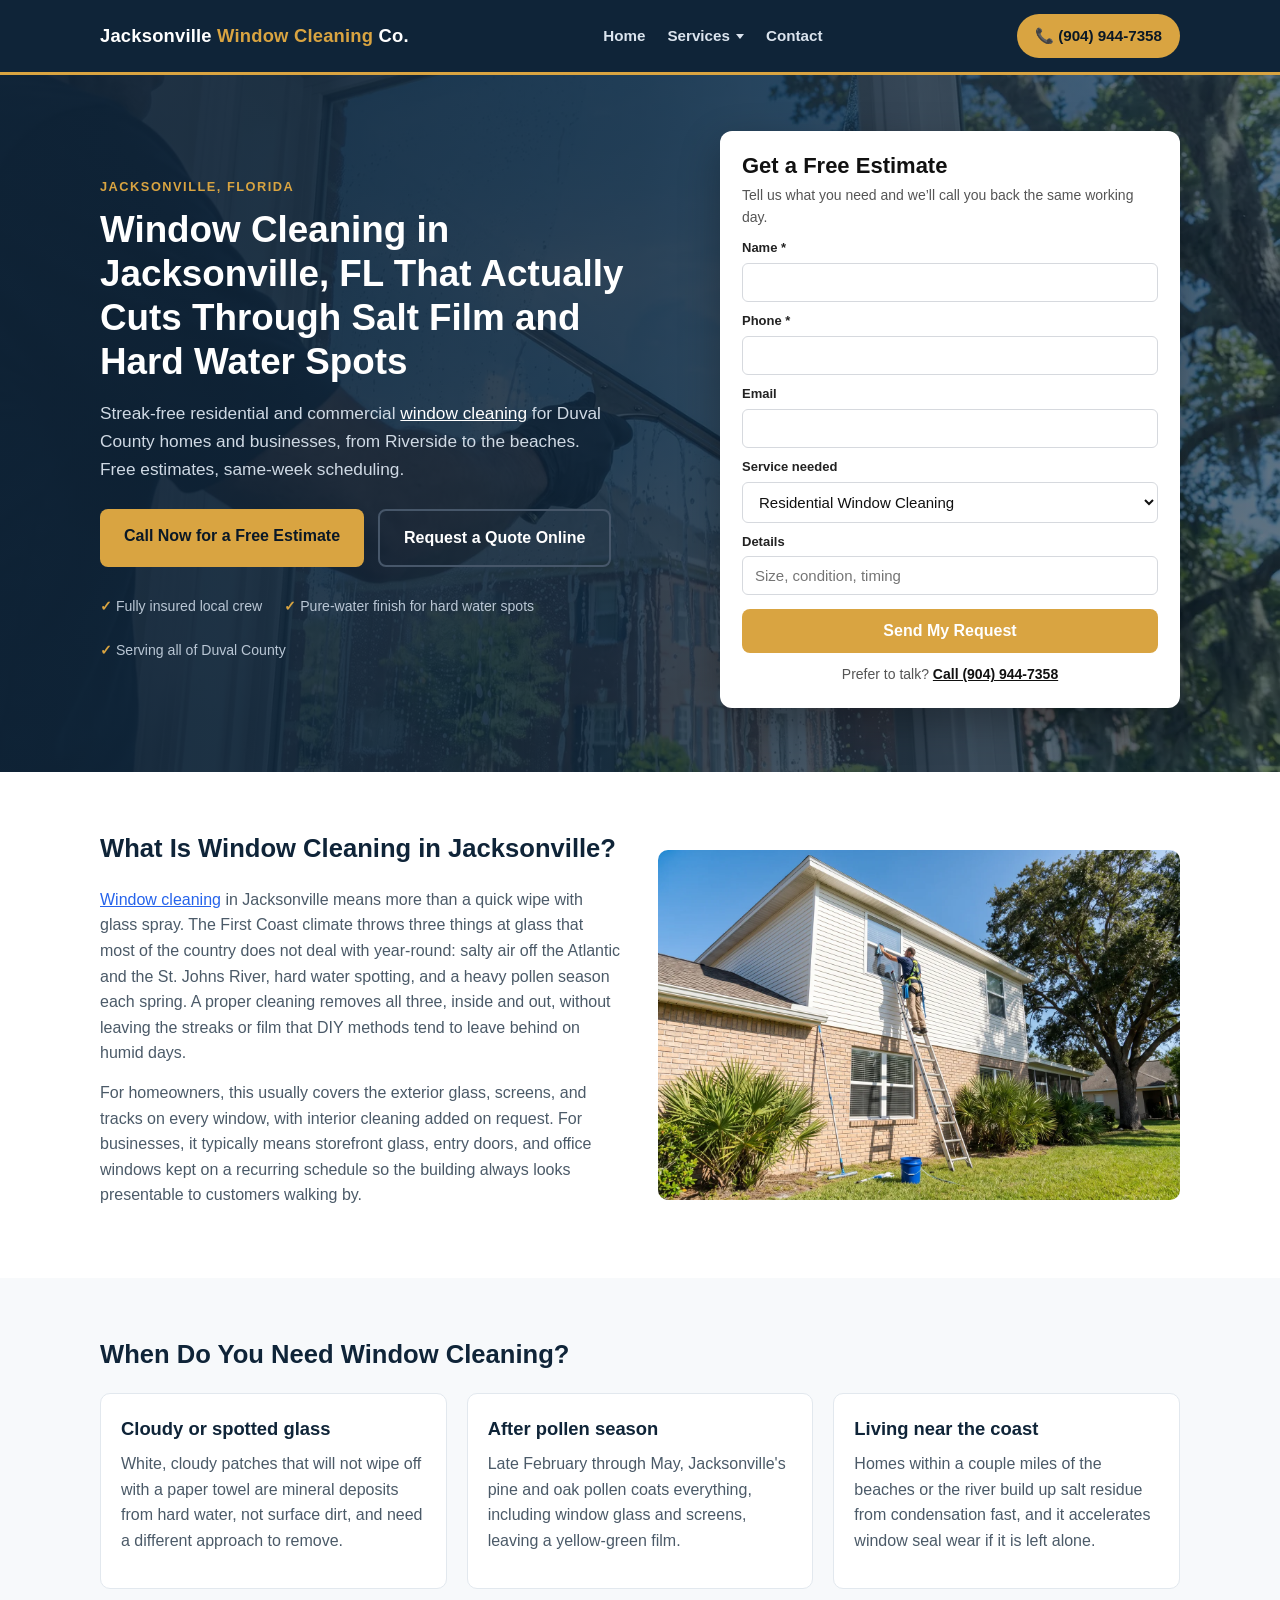
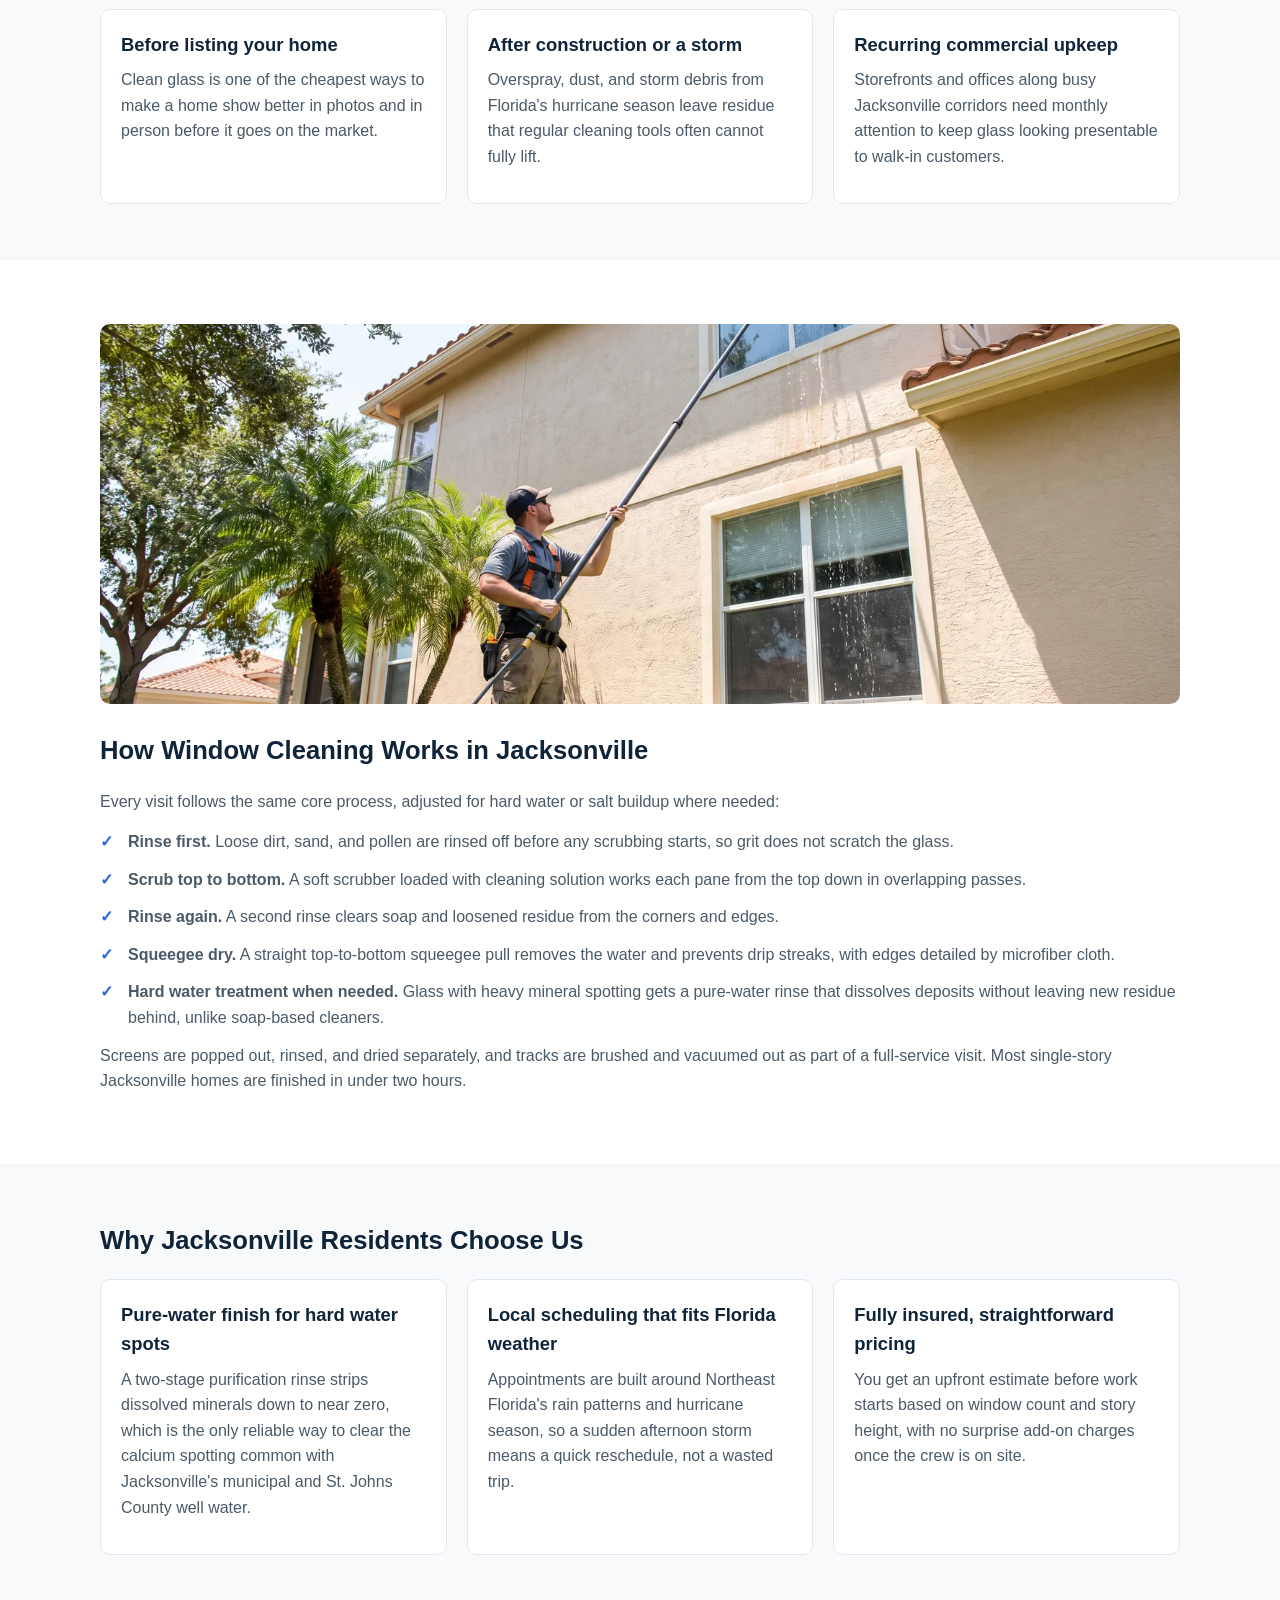
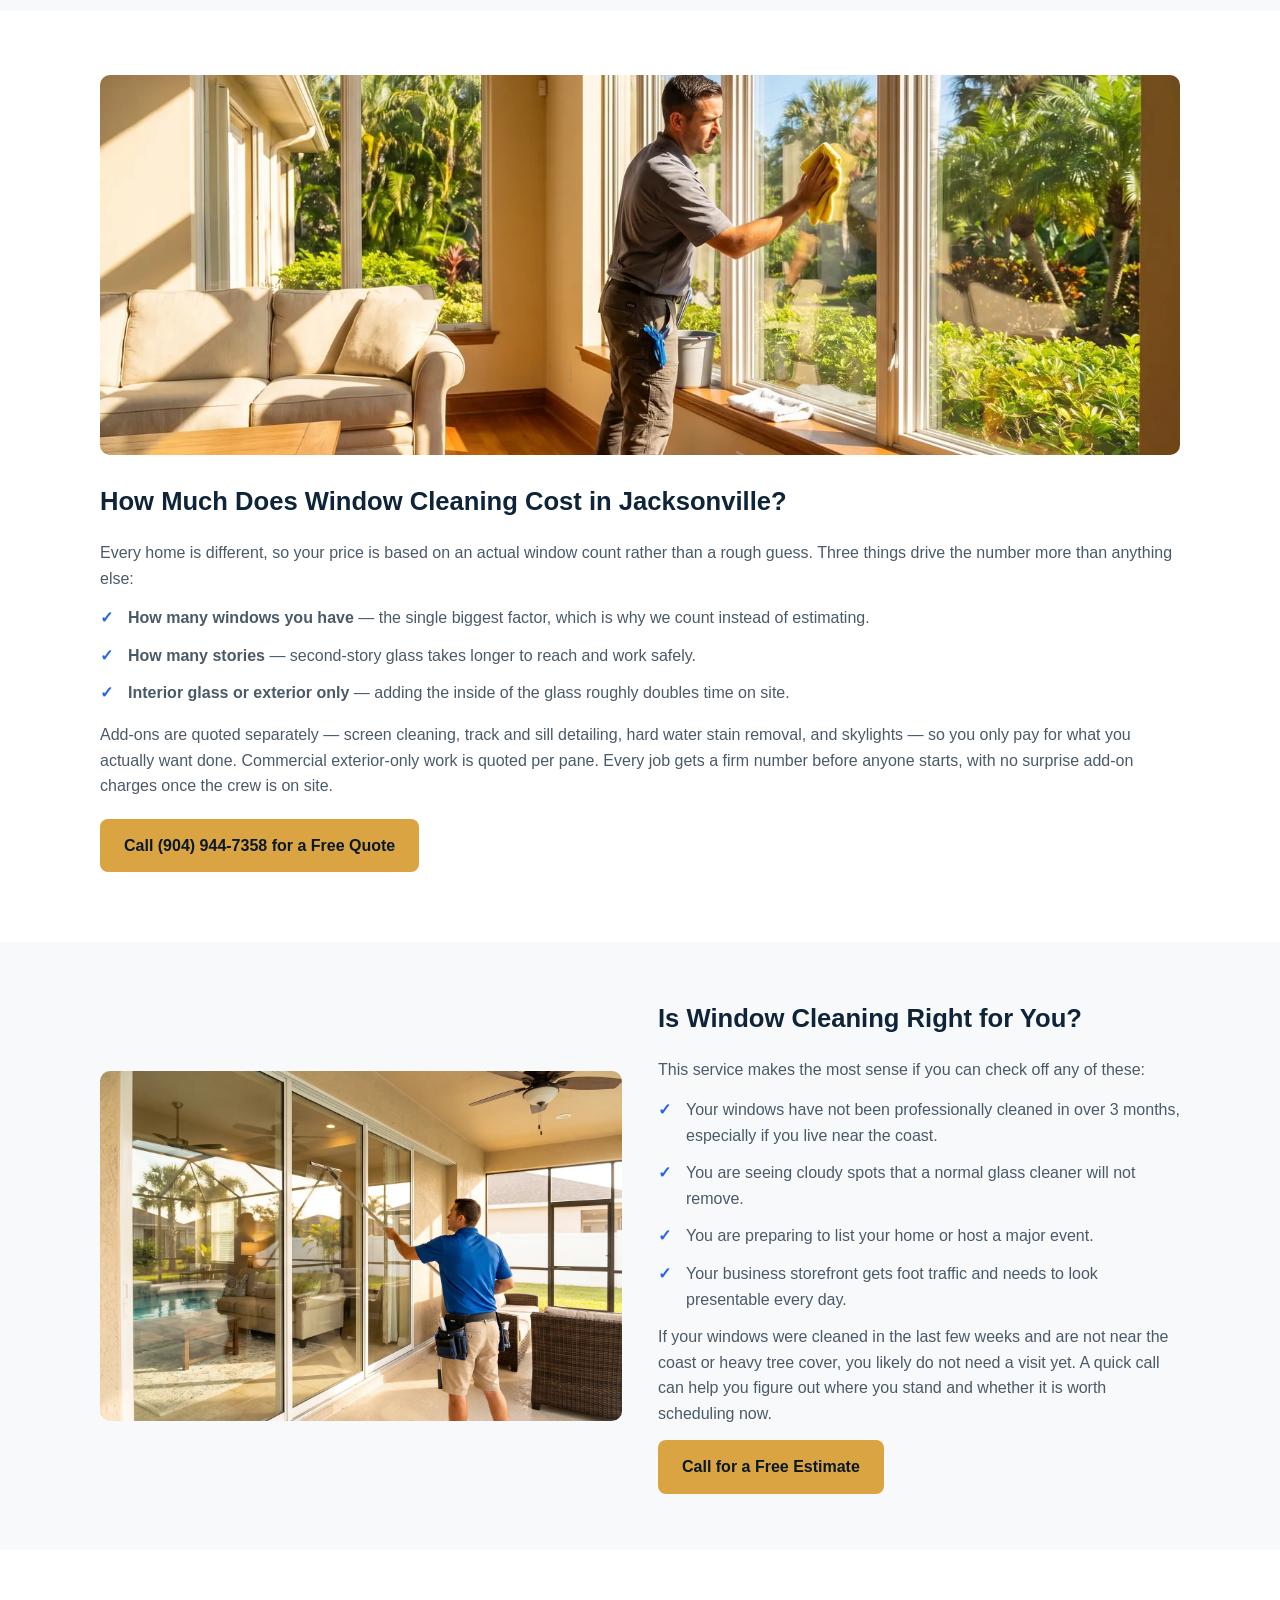
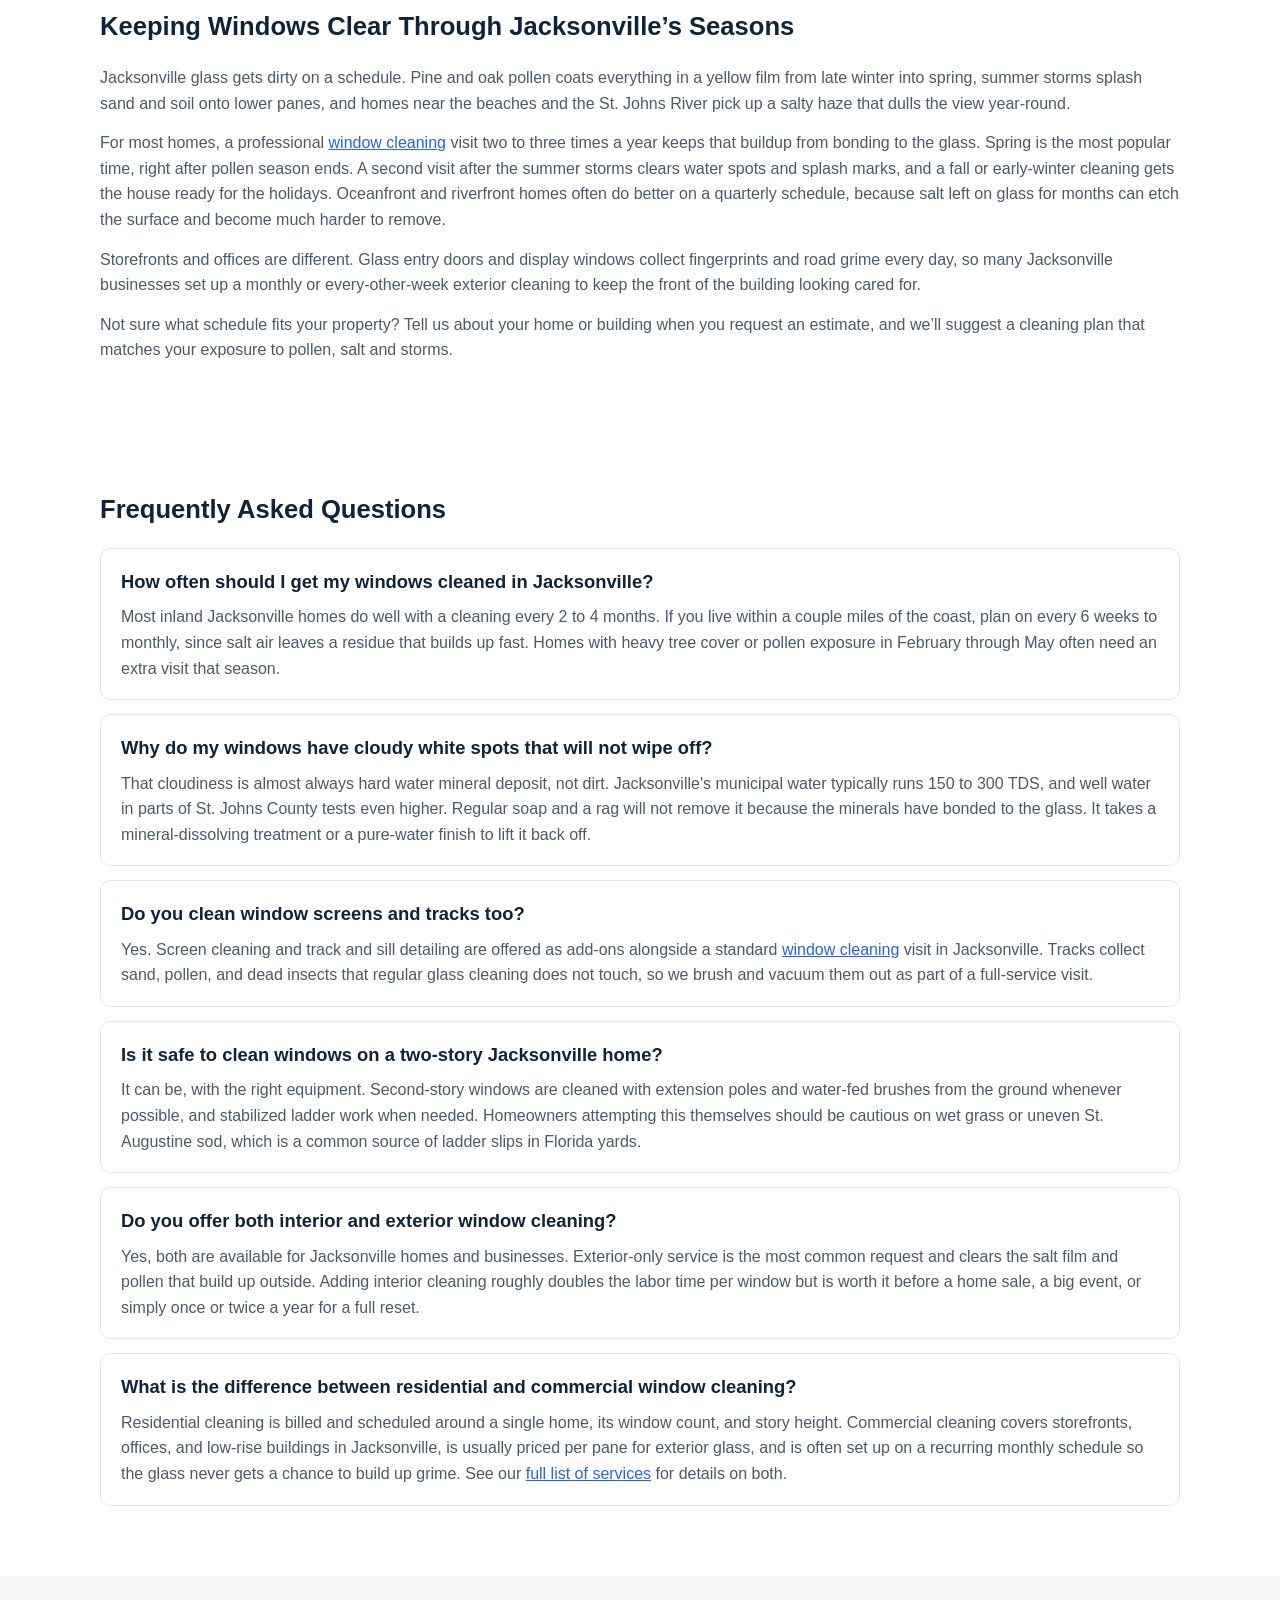
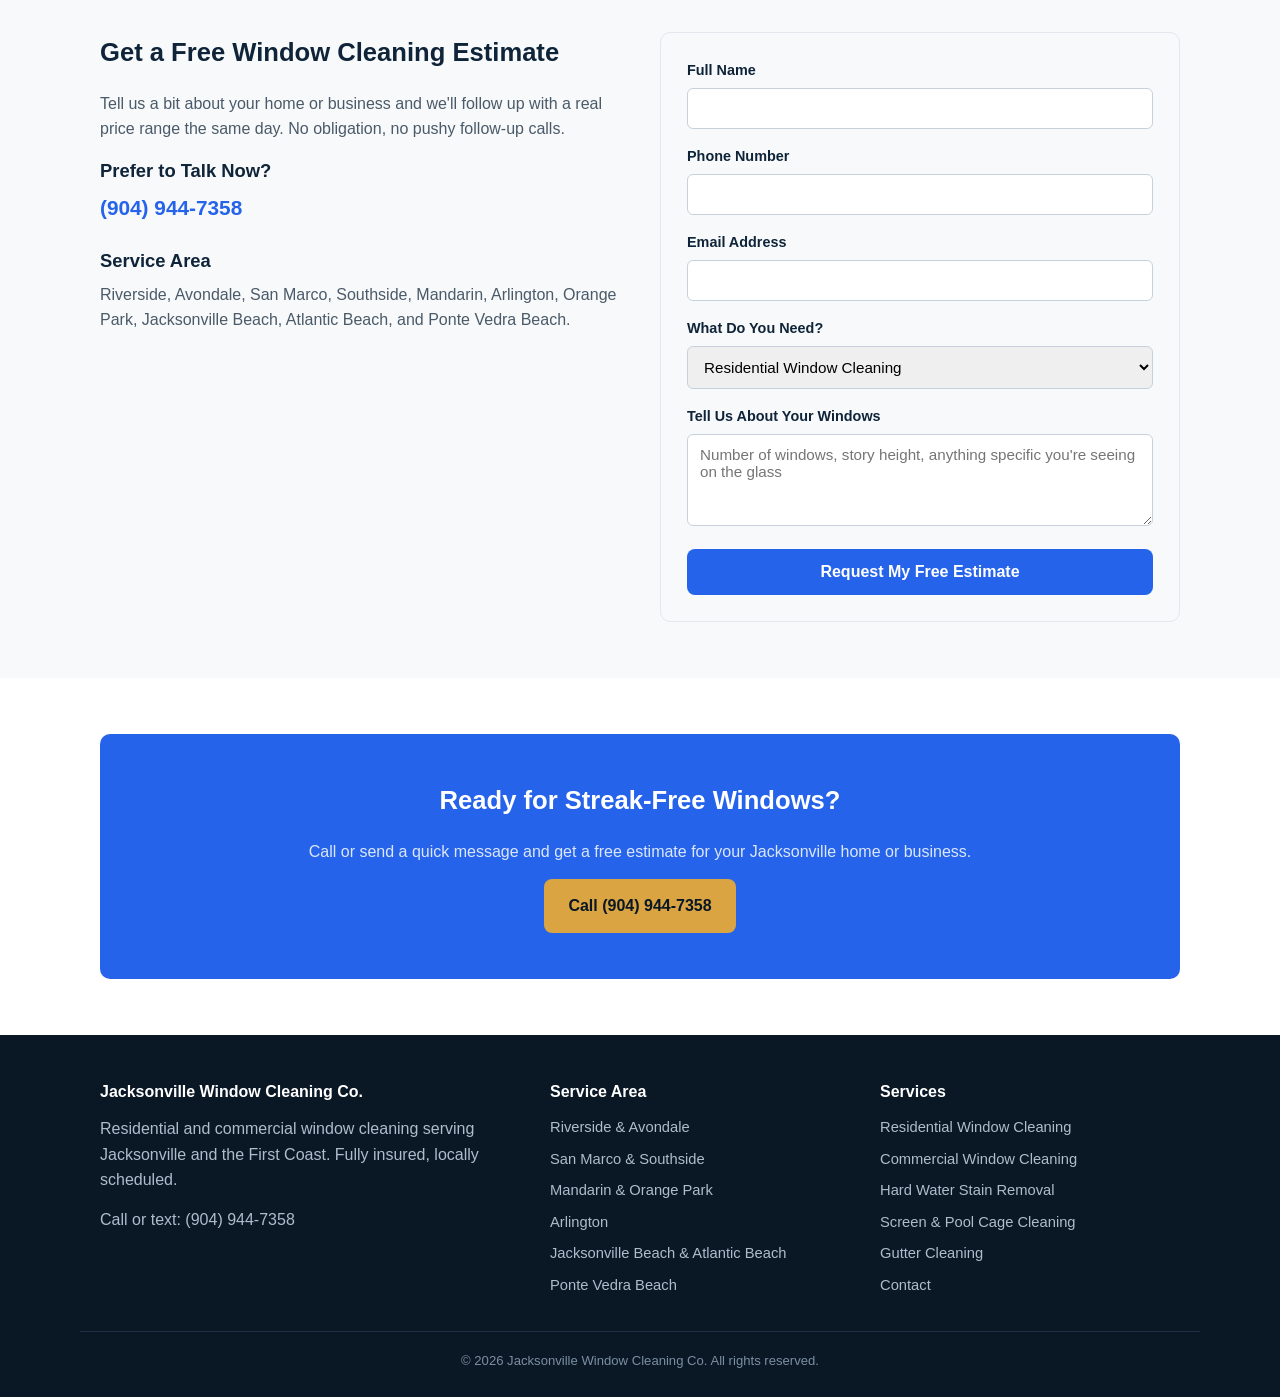
<file: index.html>
<!DOCTYPE html>
<html lang="en">
<head>
<meta charset="UTF-8">
<meta name="viewport" content="width=device-width, initial-scale=1.0">
<title>Window Cleaning in Jacksonville, FL | Streak-Free Results</title>
<meta name="description" content="Professional window cleaning in Jacksonville, FL. Residential and commercial, hard water spot removal, streak-free guarantee. Call for a free quote.">
<link rel="canonical" href="https://www.jacksonvilleflwindowcleaning.com/">
<link rel="stylesheet" href="styles.css">
<script type="application/ld+json">
{
  "@context": "https://schema.org",
  "@type": "LocalBusiness",
  "name": "Jacksonville Window Cleaning Co.",
  "telephone": "+19049447358",
  "address": {
    "@type": "PostalAddress",
    "addressLocality": "Jacksonville",
    "addressRegion": "FL",
    "addressCountry": "US"
  },
  "areaServed": "Jacksonville, FL",
  "description": "Residential and commercial window cleaning in Jacksonville, FL",
  "openingHours": "Mo-Fr 08:00-18:00"
}
</script>
<script type="application/ld+json">
{
  "@context": "https://schema.org",
  "@type": "FAQPage",
  "mainEntity": [
    {
      "@type": "Question",
      "name": "How often should I get my windows cleaned in Jacksonville?",
      "acceptedAnswer": { "@type": "Answer", "text": "Most inland Jacksonville homes do well with a cleaning every 2 to 4 months. If you live within a couple miles of the coast, plan on every 6 weeks to monthly, since salt air leaves a residue that builds up fast. Homes with heavy tree cover or pollen exposure in February through May often need an extra visit that season." }
    },
    {
      "@type": "Question",
      "name": "Why do my windows have cloudy white spots that will not wipe off?",
      "acceptedAnswer": { "@type": "Answer", "text": "That cloudiness is almost always hard water mineral deposit, not dirt. Jacksonville's municipal water typically runs 150 to 300 TDS, and well water in parts of St. Johns County tests even higher. Regular soap and a rag will not remove it because the minerals have bonded to the glass. It takes a mineral-dissolving treatment or a pure-water finish to lift it back off." }
    },
    {
      "@type": "Question",
      "name": "Do you clean window screens and tracks too?",
      "acceptedAnswer": { "@type": "Answer", "text": "Yes. Screen cleaning and track and sill detailing are offered as add-ons alongside a standard window cleaning visit in Jacksonville. Tracks collect sand, pollen, and dead insects that regular glass cleaning does not touch, so we brush and vacuum them out as part of a full-service visit." }
    },
    {
      "@type": "Question",
      "name": "Is it safe to clean windows on a two-story Jacksonville home?",
      "acceptedAnswer": { "@type": "Answer", "text": "It can be, with the right equipment. Second-story windows are cleaned with extension poles and water-fed brushes from the ground whenever possible, and stabilized ladder work when needed. Homeowners attempting this themselves should be cautious on wet grass or uneven St. Augustine sod, which is a common source of ladder slips in Florida yards." }
    },
    {
      "@type": "Question",
      "name": "Do you offer both interior and exterior window cleaning?",
      "acceptedAnswer": { "@type": "Answer", "text": "Yes, both are available for Jacksonville homes and businesses. Exterior-only service is the most common request and clears the salt film and pollen that build up outside. Adding interior cleaning roughly doubles the labor time per window but is worth it before a home sale, a big event, or simply once or twice a year for a full reset." }
    },
    {
      "@type": "Question",
      "name": "What is the difference between residential and commercial window cleaning?",
      "acceptedAnswer": { "@type": "Answer", "text": "Residential cleaning is billed and scheduled around a single home, its window count, and story height. Commercial cleaning covers storefronts, offices, and low-rise buildings in Jacksonville, is usually priced per pane for exterior glass, and is often set up on a recurring monthly schedule so the glass never gets a chance to build up grime." }
    }
  ]
}
</script>
<style>/* home hero form + photo */
.lg-form{background:#fff;color:#1a1a1a;border-radius:12px;padding:22px;box-shadow:0 14px 40px rgba(0,0,0,.3);text-align:left;max-width:460px;width:100%;justify-self:end}
.lg-form h2{font-size:22px;font-weight:800;color:#111;margin:0 0 4px;line-height:1.2}
.lg-form .lg-note{font-size:14px;color:#555;margin:0 0 10px}
.lg-form label{display:block;font-size:13px;font-weight:700;color:#222;margin:9px 0 4px}
.lg-form input,.lg-form select{width:100%;box-sizing:border-box;padding:10px 12px;border:1px solid #d6d9de;border-radius:6px;font-size:15px;font-family:inherit;background:#fff;color:#111}
.lg-form button{width:100%;margin-top:14px;background:rgb(217, 164, 65);color:#fff;border:0;border-radius:8px;padding:13px;font-size:16px;font-weight:800;cursor:pointer;font-family:inherit}
.lg-form button:hover{filter:brightness(.92)}
.lg-form .lg-alt{text-align:center;font-size:14px;margin:10px 0 0;color:#555}
.lg-form .lg-alt a{color:#111;font-weight:700}
.lg-grid{display:grid !important;grid-template-columns:1.15fr .85fr;gap:40px;align-items:center;text-align:left}
.lg-form form{background:none !important;border:0 !important;padding:0 !important;box-shadow:none !important;margin:0 !important;max-width:none !important}
.hero > .lg-form{align-self:center;justify-self:start;margin:48px 5% 48px 24px}
.hero p:not([class*=phone]) a:not([class]){color:#fff;text-decoration:underline}
.lg-form .lg-alt a{color:#111 !important}
@media (max-width:860px){.hero > .lg-form{margin:0 5% 40px;justify-self:stretch;width:auto} .lg-grid{grid-template-columns:1fr !important} .lg-form{justify-self:stretch;max-width:none}}
</style>
</head>
<body>

<header class="site-nav">
  <div class="nav-inner">
    <a class="brand" href="/">Jacksonville <span>Window Cleaning</span> Co.</a>
    <ul class="nav-links">
      <li><a href="/">Home</a></li>
      <li class="has-dropdown">
        <a href="/services.html">Services</a>
        <div class="dropdown-menu">
          <ul class="dropdown-menu-list">
            <li><a href="/residential-window-cleaning-jacksonville-fl.html">Residential Window Cleaning</a></li>
            <li><a href="/commercial-window-cleaning-jacksonville-fl.html">Commercial Window Cleaning</a></li>
            <li><a href="/hard-water-stain-removal-jacksonville-fl.html">Hard Water Stain Removal</a></li>
            <li><a href="/screen-enclosure-cleaning-jacksonville-fl.html">Screen &amp; Pool Cage Cleaning</a></li>
            <li><a href="/gutter-cleaning-jacksonville-fl.html">Gutter Cleaning</a></li>
          </ul>
        </div>
      </li>
      <li><a href="/contact.html">Contact</a></li>
    </ul>
    <a class="nav-cta" href="tel:9049447358">&#128222; (904) 944-7358</a>
  </div>
</header>

<section class="hero" style="background:linear-gradient(90deg,rgba(15,36,56,0.93) 0%,rgba(15,36,56,0.84) 50%,rgba(15,36,56,0.62) 100%),url('hero-squeegee-window-cleaning-jacksonville.webp') center/cover no-repeat;">
  <div class="wrap hero-grid">
    <div>
      <p class="eyebrow">Jacksonville, Florida</p>
      <h1>Window Cleaning in Jacksonville, FL That Actually Cuts Through Salt Film and Hard Water Spots</h1>
      <p class="lede">Streak-free residential and commercial <a href="https://www.windowcleaningelkhorn.com/">window cleaning</a> for Duval County homes and businesses, from Riverside to the beaches. Free estimates, same-week scheduling.</p>
      <div class="cta-row">
        <a class="btn btn-primary" href="tel:9049447358">Call Now for a Free Estimate</a>
        <a class="btn btn-secondary" href="/contact.html">Request a Quote Online</a>
      </div>
      <div class="trust-strip">
        <span>Fully insured local crew</span>
        <span>Pure-water finish for hard water spots</span>
        <span>Serving all of Duval County</span>
      </div>
    </div>
    <div class="lg-form">
      <h2>Get a Free Estimate</h2>
      <p class="lg-note">Tell us what you need and we&rsquo;ll call you back the same working day.</p>
      <form action="https://formspree.io/f/xeeyqoyp" method="POST">
        <input type="hidden" name="_subject" value="New Lead &mdash; Jacksonville Window Cleaning Co. (Home Page)">
        <label for="lg-name">Name *</label>
        <input type="text" id="lg-name" name="name" autocomplete="name" required>
        <label for="lg-phone">Phone *</label>
        <input type="tel" id="lg-phone" name="phone" autocomplete="tel" required>
        <label for="lg-email">Email</label>
        <input type="email" id="lg-email" name="email" autocomplete="email">
        <label for="lg-service">Service needed</label>
        <select id="lg-service" name="service">
          <option>Residential Window Cleaning</option>
          <option>Commercial Window Cleaning</option>
          <option>Screen &amp; Track Cleaning</option>
          <option>Hard Water Stain Removal</option>
          <option>Not Sure / Other</option>
        </select>
        <label for="lg-details">Details</label>
        <input type="text" id="lg-details" name="details" placeholder="Size, condition, timing">
        <input type="text" name="_gotcha" style="display:none" tabindex="-1" autocomplete="off">
        <button type="submit">Send My Request</button>
      </form>
      <p class="lg-alt">Prefer to talk? <a href="tel:9049447358">Call (904) 944-7358</a></p>
    </div>
  </div>
</section>

<main>

<section>
  <div class="wrap two-col">
    <div>
      <h2>What Is Window Cleaning in Jacksonville?</h2>
      <p><a href="https://windowwashingauroraco.com/">Window cleaning</a> in Jacksonville means more than a quick wipe with glass spray. The First Coast climate throws three things at glass that most of the country does not deal with year-round: salty air off the Atlantic and the St. Johns River, hard water spotting, and a heavy pollen season each spring. A proper cleaning removes all three, inside and out, without leaving the streaks or film that DIY methods tend to leave behind on humid days.</p>
      <p>For homeowners, this usually covers the exterior glass, screens, and tracks on every window, with interior cleaning added on request. For businesses, it typically means storefront glass, entry doors, and office windows kept on a recurring schedule so the building always looks presentable to customers walking by.</p>
    </div>
    <div>
      <img src="residential-window-cleaning-jacksonville.webp" alt="Residential window cleaner washing second-story windows at a Jacksonville home" width="1500" height="1006" loading="lazy" decoding="async">
    </div>
  </div>
</section>

<section class="alt">
  <div class="wrap">
    <h2>When Do You Need Window Cleaning?</h2>
    <div class="card-grid">
      <div class="card">
        <h3>Cloudy or spotted glass</h3>
        <p>White, cloudy patches that will not wipe off with a paper towel are mineral deposits from hard water, not surface dirt, and need a different approach to remove.</p>
      </div>
      <div class="card">
        <h3>After pollen season</h3>
        <p>Late February through May, Jacksonville's pine and oak pollen coats everything, including window glass and screens, leaving a yellow-green film.</p>
      </div>
      <div class="card">
        <h3>Living near the coast</h3>
        <p>Homes within a couple miles of the beaches or the river build up salt residue from condensation fast, and it accelerates window seal wear if it is left alone.</p>
      </div>
      <div class="card">
        <h3>Before listing your home</h3>
        <p>Clean glass is one of the cheapest ways to make a home show better in photos and in person before it goes on the market.</p>
      </div>
      <div class="card">
        <h3>After construction or a storm</h3>
        <p>Overspray, dust, and storm debris from Florida's hurricane season leave residue that regular cleaning tools often cannot fully lift.</p>
      </div>
      <div class="card">
        <h3>Recurring commercial upkeep</h3>
        <p>Storefronts and offices along busy Jacksonville corridors need monthly attention to keep glass looking presentable to walk-in customers.</p>
      </div>
    </div>
  </div>
</section>

<section>
  <div class="wrap">
    <img src="exterior-window-washing-jacksonville.webp" alt="Window washer using a water-fed pole to clean upper-story glass in Jacksonville, FL" width="1500" height="1006" loading="lazy" decoding="async" style="margin:8px 0 26px;width:100%;max-height:380px;object-fit:cover;">
    <h2>How Window Cleaning Works in Jacksonville</h2>
    <p>Every visit follows the same core process, adjusted for hard water or salt buildup where needed:</p>
    <ul class="list-check">
      <li><strong>Rinse first.</strong> Loose dirt, sand, and pollen are rinsed off before any scrubbing starts, so grit does not scratch the glass.</li>
      <li><strong>Scrub top to bottom.</strong> A soft scrubber loaded with cleaning solution works each pane from the top down in overlapping passes.</li>
      <li><strong>Rinse again.</strong> A second rinse clears soap and loosened residue from the corners and edges.</li>
      <li><strong>Squeegee dry.</strong> A straight top-to-bottom squeegee pull removes the water and prevents drip streaks, with edges detailed by microfiber cloth.</li>
      <li><strong>Hard water treatment when needed.</strong> Glass with heavy mineral spotting gets a pure-water rinse that dissolves deposits without leaving new residue behind, unlike soap-based cleaners.</li>
    </ul>
    <p>Screens are popped out, rinsed, and dried separately, and tracks are brushed and vacuumed out as part of a full-service visit. Most single-story Jacksonville homes are finished in under two hours.</p>
  </div>
</section>

<section class="alt">
  <div class="wrap">
    <h2>Why Jacksonville Residents Choose Us</h2>
    <div class="card-grid">
      <div class="card">
        <h3>Pure-water finish for hard water spots</h3>
        <p>A two-stage purification rinse strips dissolved minerals down to near zero, which is the only reliable way to clear the calcium spotting common with Jacksonville's municipal and St. Johns County well water.</p>
      </div>
      <div class="card">
        <h3>Local scheduling that fits Florida weather</h3>
        <p>Appointments are built around Northeast Florida's rain patterns and hurricane season, so a sudden afternoon storm means a quick reschedule, not a wasted trip.</p>
      </div>
      <div class="card">
        <h3>Fully insured, straightforward pricing</h3>
        <p>You get an upfront estimate before work starts based on window count and story height, with no surprise add-on charges once the crew is on site.</p>
      </div>
    </div>
  </div>
</section>

<section>
  <div class="wrap">
    <img src="interior-window-cleaning-jacksonville.webp" alt="Window cleaner wiping the interior of a large picture window in a bright Jacksonville living room" width="1500" height="1006" loading="lazy" decoding="async" style="margin:8px 0 26px;width:100%;max-height:380px;object-fit:cover;">
    <h2>How Much Does Window Cleaning Cost in Jacksonville?</h2>
    <p>Every home is different, so your price is based on an actual window count rather than a rough guess. Three things drive the number more than anything else:</p>
    <ul class="list-check">
      <li><strong>How many windows you have</strong> &mdash; the single biggest factor, which is why we count instead of estimating.</li>
      <li><strong>How many stories</strong> &mdash; second-story glass takes longer to reach and work safely.</li>
      <li><strong>Interior glass or exterior only</strong> &mdash; adding the inside of the glass roughly doubles time on site.</li>
    </ul>
    <p style="margin-top:16px;">Add-ons are quoted separately &mdash; screen cleaning, track and sill detailing, hard water stain removal, and skylights &mdash; so you only pay for what you actually want done. Commercial exterior-only work is quoted per pane. Every job gets a firm number before anyone starts, with no surprise add-on charges once the crew is on site.</p>
    <p style="margin-top:20px;"><a class="btn btn-primary" href="tel:9049447358">Call (904) 944-7358 for a Free Quote</a></p>
  </div>
</section>

<section class="alt">
  <div class="wrap two-col">
    <div>
      <img src="patio-glass-cleaning-jacksonville.webp" alt="Technician cleaning sliding glass patio doors on a screened Jacksonville lanai" width="1500" height="1006" loading="lazy" decoding="async">
    </div>
    <div>
      <h2>Is Window Cleaning Right for You?</h2>
      <p>This service makes the most sense if you can check off any of these:</p>
      <ul class="list-check">
        <li>Your windows have not been professionally cleaned in over 3 months, especially if you live near the coast.</li>
        <li>You are seeing cloudy spots that a normal glass cleaner will not remove.</li>
        <li>You are preparing to list your home or host a major event.</li>
        <li>Your business storefront gets foot traffic and needs to look presentable every day.</li>
      </ul>
      <p>If your windows were cleaned in the last few weeks and are not near the coast or heavy tree cover, you likely do not need a visit yet. A quick call can help you figure out where you stand and whether it is worth scheduling now.</p>
      <a class="btn btn-primary" href="tel:9049447358">Call for a Free Estimate</a>
    </div>
  </div>
</section>

<section>
  <div class="wrap">
    <h2>Keeping Windows Clear Through Jacksonville&rsquo;s Seasons</h2>
    <p>Jacksonville glass gets dirty on a schedule. Pine and oak pollen coats everything in a yellow film from late winter into spring, summer storms splash sand and soil onto lower panes, and homes near the beaches and the St. Johns River pick up a salty haze that dulls the view year-round.</p>
    <p>For most homes, a professional <a href="https://windowwashingcolumbia.com/">window cleaning</a> visit two to three times a year keeps that buildup from bonding to the glass. Spring is the most popular time, right after pollen season ends. A second visit after the summer storms clears water spots and splash marks, and a fall or early-winter cleaning gets the house ready for the holidays. Oceanfront and riverfront homes often do better on a quarterly schedule, because salt left on glass for months can etch the surface and become much harder to remove.</p>
    <p>Storefronts and offices are different. Glass entry doors and display windows collect fingerprints and road grime every day, so many Jacksonville businesses set up a monthly or every-other-week exterior cleaning to keep the front of the building looking cared for.</p>
    <p>Not sure what schedule fits your property? Tell us about your home or building when you request an estimate, and we&rsquo;ll suggest a cleaning plan that matches your exposure to pollen, salt and storms.</p>
  </div>
</section>

<section>
  <div class="wrap">
    <h2>Frequently Asked Questions</h2>

    <div class="faq-item">
      <h3>How often should I get my windows cleaned in Jacksonville?</h3>
      <p>Most inland Jacksonville homes do well with a cleaning every 2 to 4 months. If you live within a couple miles of the coast, plan on every 6 weeks to monthly, since salt air leaves a residue that builds up fast. Homes with heavy tree cover or pollen exposure in February through May often need an extra visit that season.</p>
    </div>

    <div class="faq-item">
      <h3>Why do my windows have cloudy white spots that will not wipe off?</h3>
      <p>That cloudiness is almost always hard water mineral deposit, not dirt. Jacksonville's municipal water typically runs 150 to 300 TDS, and well water in parts of St. Johns County tests even higher. Regular soap and a rag will not remove it because the minerals have bonded to the glass. It takes a mineral-dissolving treatment or a pure-water finish to lift it back off.</p>
    </div>

    <div class="faq-item">
      <h3>Do you clean window screens and tracks too?</h3>
      <p>Yes. Screen cleaning and track and sill detailing are offered as add-ons alongside a standard <a href="https://www.completewindowcleaningeldoradohills.com/">window cleaning</a> visit in Jacksonville. Tracks collect sand, pollen, and dead insects that regular glass cleaning does not touch, so we brush and vacuum them out as part of a full-service visit.</p>
    </div>

    <div class="faq-item">
      <h3>Is it safe to clean windows on a two-story Jacksonville home?</h3>
      <p>It can be, with the right equipment. Second-story windows are cleaned with extension poles and water-fed brushes from the ground whenever possible, and stabilized ladder work when needed. Homeowners attempting this themselves should be cautious on wet grass or uneven St. Augustine sod, which is a common source of ladder slips in Florida yards.</p>
    </div>

    <div class="faq-item">
      <h3>Do you offer both interior and exterior window cleaning?</h3>
      <p>Yes, both are available for Jacksonville homes and businesses. Exterior-only service is the most common request and clears the salt film and pollen that build up outside. Adding interior cleaning roughly doubles the labor time per window but is worth it before a home sale, a big event, or simply once or twice a year for a full reset.</p>
    </div>

    <div class="faq-item">
      <h3>What is the difference between residential and commercial window cleaning?</h3>
      <p>Residential cleaning is billed and scheduled around a single home, its window count, and story height. Commercial cleaning covers storefronts, offices, and low-rise buildings in Jacksonville, is usually priced per pane for exterior glass, and is often set up on a recurring monthly schedule so the glass never gets a chance to build up grime. See our <a href="/services.html" style="color:#2563eb;text-decoration:underline;">full list of services</a> for details on both.</p>
    </div>
  </div>
</section>

<section class="alt" id="get-estimate">
  <div class="wrap contact-grid">
    <div>
      <h2>Get a Free Window Cleaning Estimate</h2>
      <p>Tell us a bit about your home or business and we'll follow up with a real price range the same day. No obligation, no pushy follow-up calls.</p>
      <div class="info-block">
        <h3>Prefer to Talk Now?</h3>
        <p><a href="tel:9049447358" style="font-size:1.3rem;font-weight:800;text-decoration:none;">(904) 944-7358</a></p>
      </div>
      <div class="info-block">
        <h3>Service Area</h3>
        <p>Riverside, Avondale, San Marco, Southside, Mandarin, Arlington, Orange Park, Jacksonville Beach, Atlantic Beach, and Ponte Vedra Beach.</p>
      </div>
    </div>
    <div>
      <form class="lead-form" action="https://formspree.io/f/xeeyqoyp" method="POST">
        <label for="home-name">Full Name</label>
        <input type="text" id="home-name" name="name" required>

        <label for="home-phone">Phone Number</label>
        <input type="tel" id="home-phone" name="phone" required>

        <label for="home-email">Email Address</label>
        <input type="email" id="home-email" name="email" required>

        <label for="home-service">What Do You Need?</label>
        <select id="home-service" name="service">
          <option>Residential Window Cleaning</option>
          <option>Commercial Window Cleaning</option>
          <option>Screen &amp; Track Cleaning</option>
          <option>Hard Water Stain Removal</option>
          <option>Not Sure / Other</option>
        </select>

        <label for="home-message">Tell Us About Your Windows</label>
        <textarea id="home-message" name="message" rows="4" placeholder="Number of windows, story height, anything specific you're seeing on the glass"></textarea>

        <input type="text" name="_gotcha" style="display:none" tabindex="-1">

        <button type="submit">Request My Free Estimate</button>
      </form>
    </div>
  </div>
</section>

<section>
  <div class="wrap">
    <div class="cta-band">
      <h2>Ready for Streak-Free Windows?</h2>
      <p>Call or send a quick message and get a free estimate for your Jacksonville home or business.</p>
      <a class="btn btn-primary" href="tel:9049447358">Call (904) 944-7358</a>
    </div>
  </div>
</section>

</main>

<footer class="site-footer">
  <div class="wrap foot-grid">
    <div>
      <h4>Jacksonville Window Cleaning Co.</h4>
      <p style="color:#aebccb;">Residential and commercial window cleaning serving Jacksonville and the First Coast. Fully insured, locally scheduled.</p>
      <p style="color:#aebccb;">Call or text: <a href="tel:9049447358">(904) 944-7358</a></p>
    </div>
    <div>
      <h4>Service Area</h4>
      <ul>
        <li>Riverside &amp; Avondale</li>
        <li>San Marco &amp; Southside</li>
        <li>Mandarin &amp; Orange Park</li>
        <li>Arlington</li>
        <li>Jacksonville Beach &amp; Atlantic Beach</li>
        <li>Ponte Vedra Beach</li>
      </ul>
    </div>
    <div>
      <h4>Services</h4>
      <ul>
        <li><a href="/residential-window-cleaning-jacksonville-fl.html">Residential Window Cleaning</a></li>
        <li><a href="/commercial-window-cleaning-jacksonville-fl.html">Commercial Window Cleaning</a></li>
        <li><a href="/hard-water-stain-removal-jacksonville-fl.html">Hard Water Stain Removal</a></li>
        <li><a href="/screen-enclosure-cleaning-jacksonville-fl.html">Screen &amp; Pool Cage Cleaning</a></li>
        <li><a href="/gutter-cleaning-jacksonville-fl.html">Gutter Cleaning</a></li>
        <li><a href="/contact.html">Contact</a></li>
      </ul>
    </div>
  </div>
  <div class="wrap foot-bottom">
    &copy; 2026 Jacksonville Window Cleaning Co. All rights reserved.
  </div>
</footer>

</body>
</html>
</file>
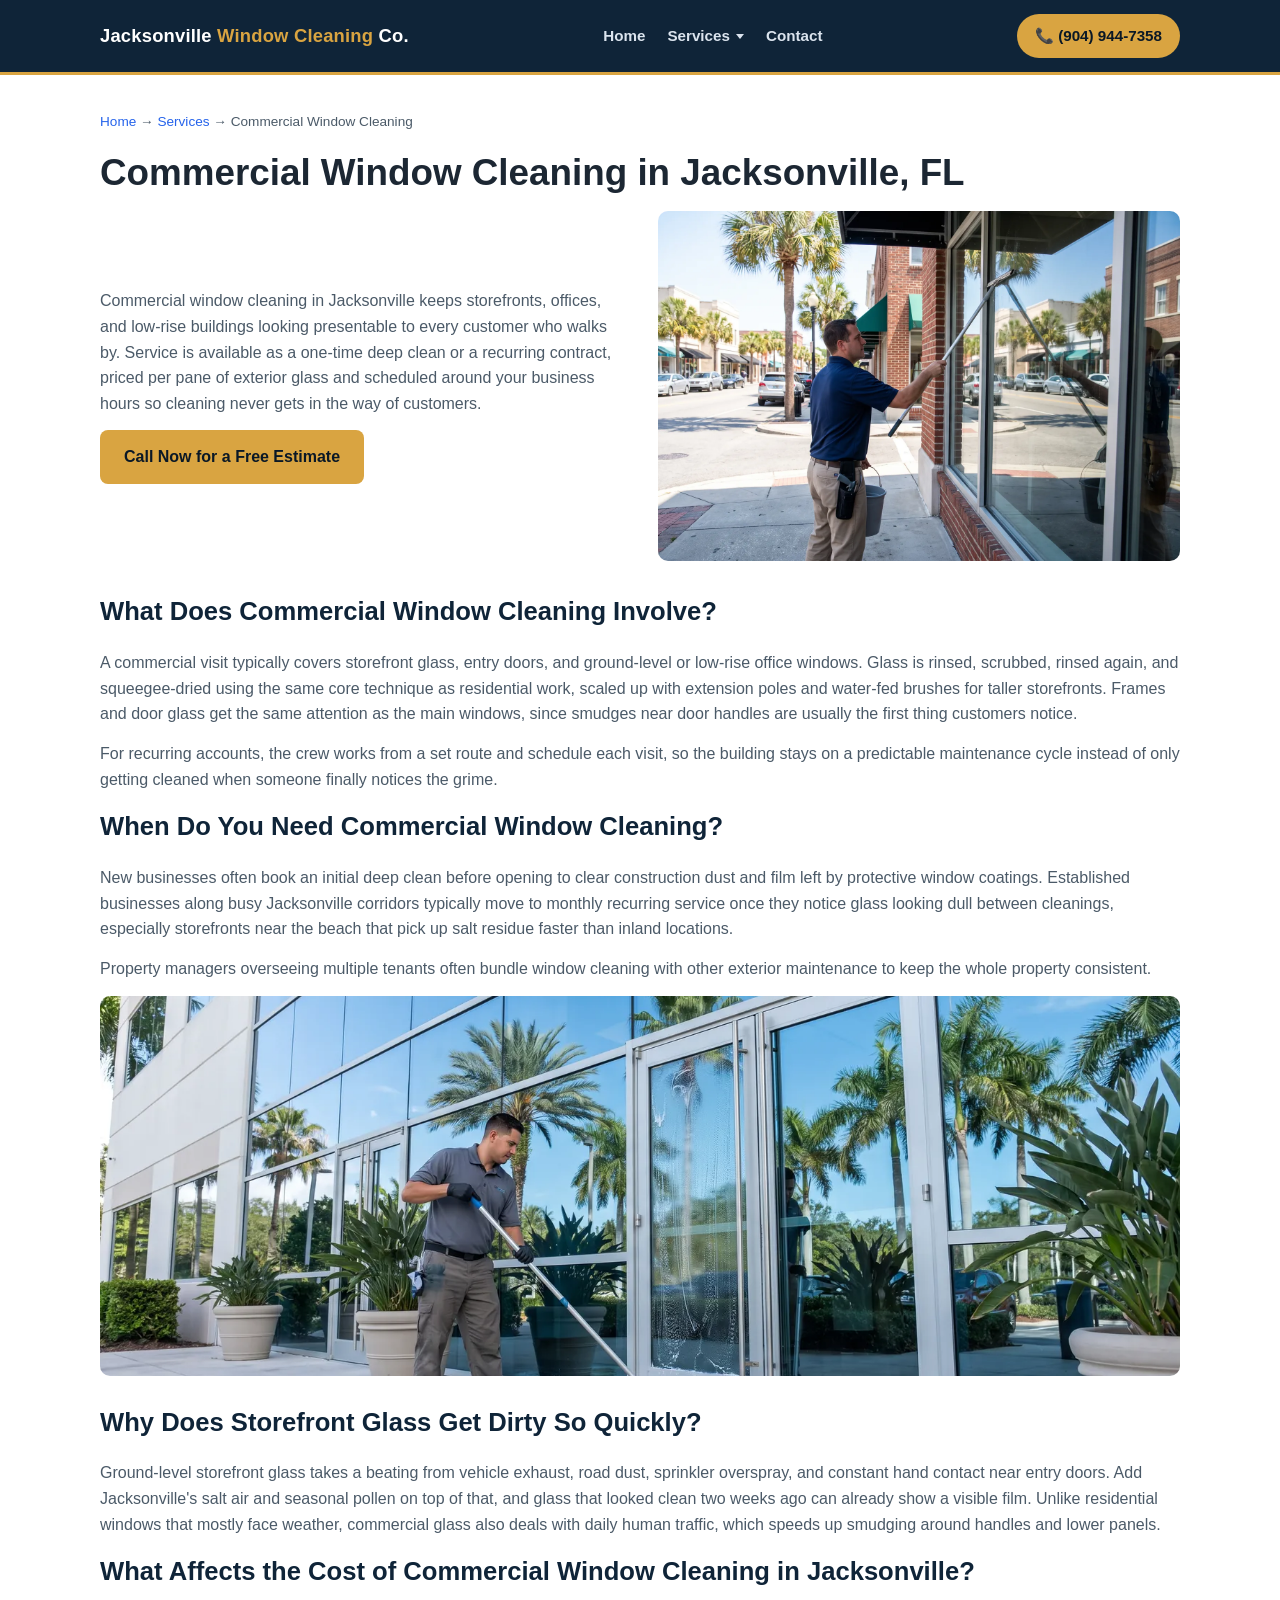
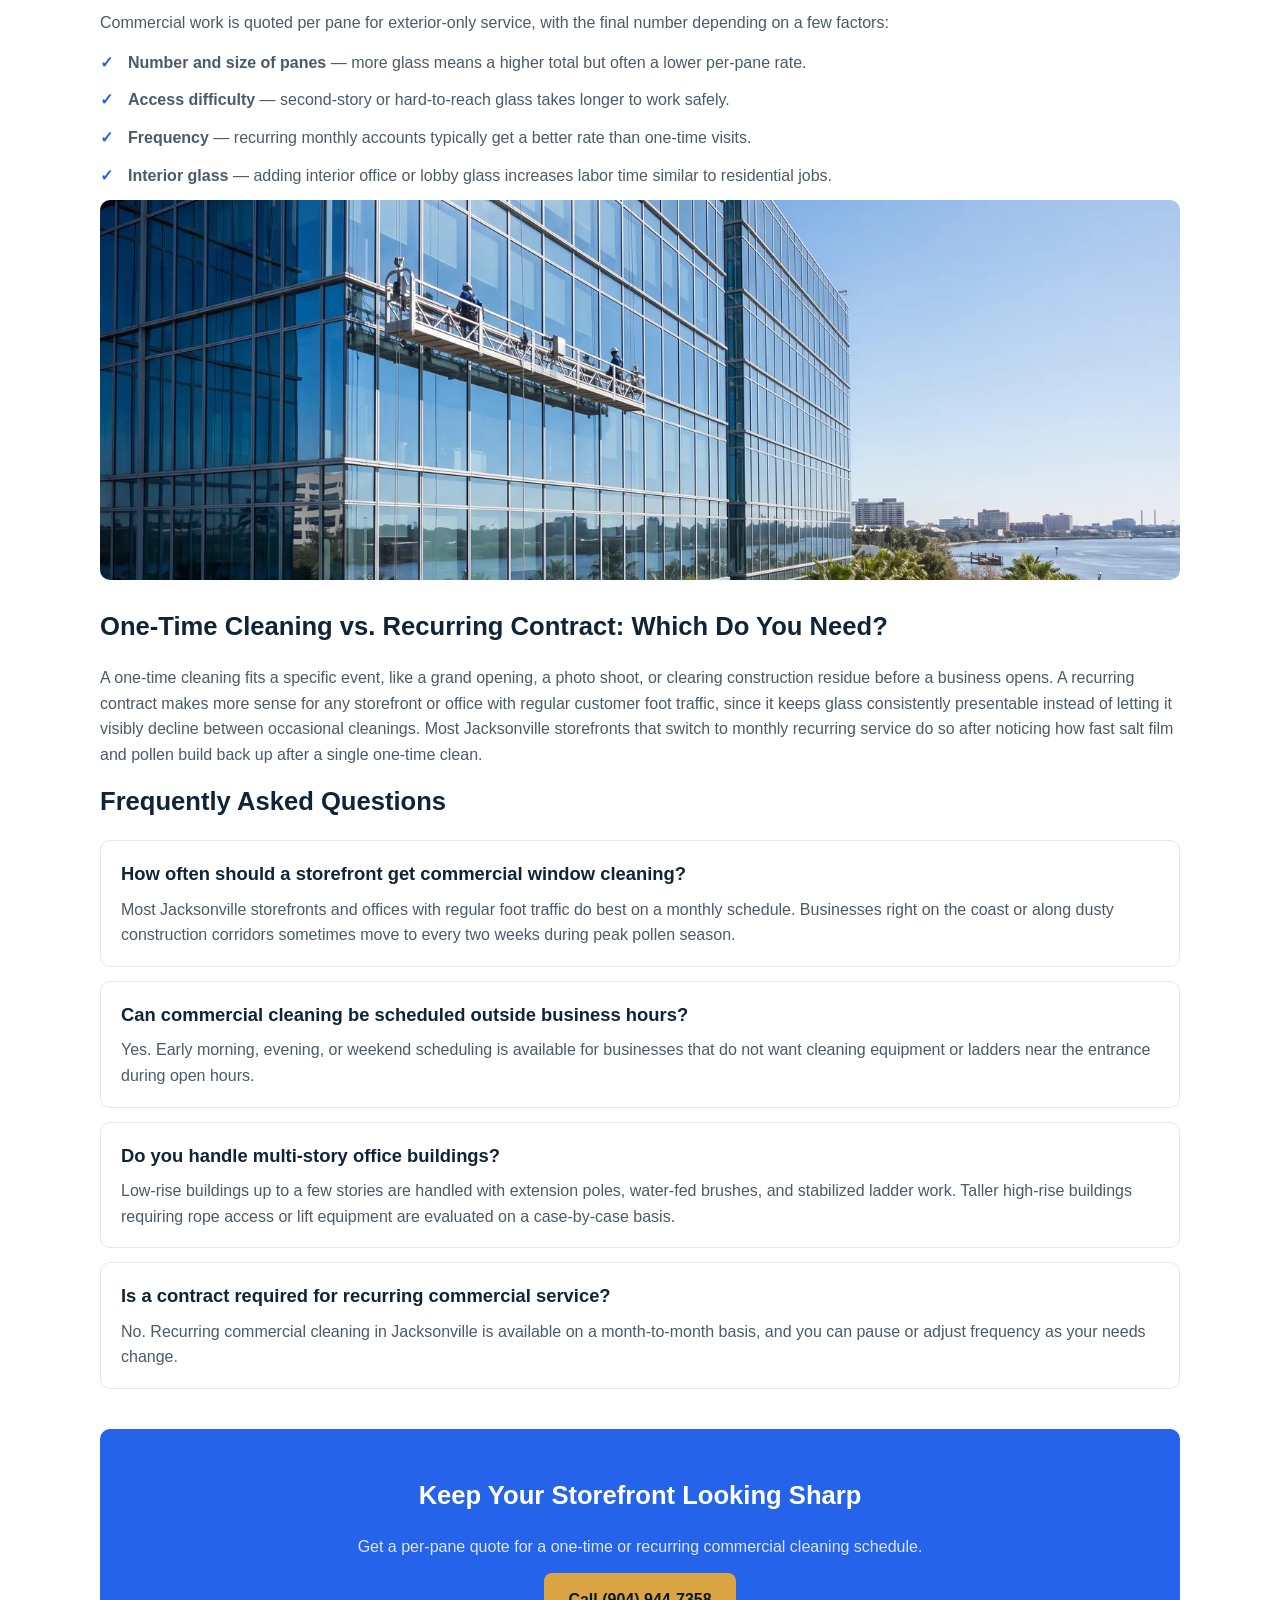
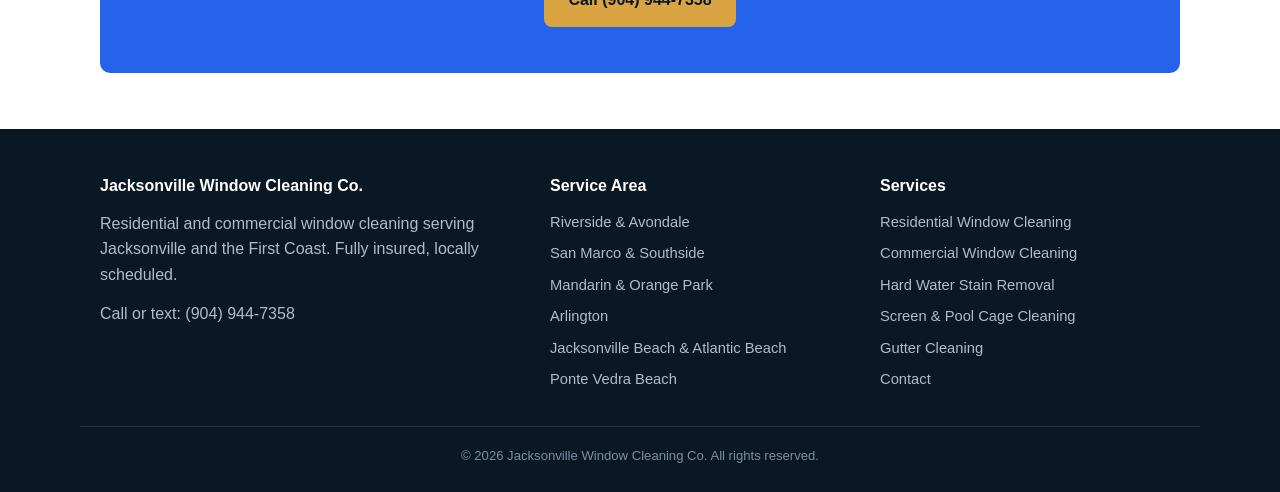
<file: commercial-window-cleaning-jacksonville-fl.html>
<!DOCTYPE html>
<html lang="en">
<head>
<meta charset="UTF-8">
<meta name="viewport" content="width=device-width, initial-scale=1.0">
<title>Commercial Window Cleaning in Jacksonville, FL</title>
<meta name="description" content="Commercial window cleaning in Jacksonville, FL for storefronts, offices, and low-rise buildings. One-time or recurring service, free estimates.">
<link rel="canonical" href="https://www.jacksonvilleflwindowcleaning.com/commercial-window-cleaning-jacksonville-fl.html">
<link rel="stylesheet" href="styles.css">
<script type="application/ld+json">
{
  "@context": "https://schema.org",
  "@type": "LocalBusiness",
  "name": "Jacksonville Window Cleaning Co.",
  "telephone": "+19049447358",
  "address": {
    "@type": "PostalAddress",
    "addressLocality": "Jacksonville",
    "addressRegion": "FL",
    "addressCountry": "US"
  },
  "areaServed": "Jacksonville, FL",
  "description": "Commercial window cleaning in Jacksonville, FL",
  "openingHours": "Mo-Fr 08:00-18:00"
}
</script>
<script type="application/ld+json">
{
  "@context": "https://schema.org",
  "@type": "FAQPage",
  "mainEntity": [
    {
      "@type": "Question",
      "name": "How often should a storefront get commercial window cleaning?",
      "acceptedAnswer": { "@type": "Answer", "text": "Most Jacksonville storefronts and offices with regular foot traffic do best on a monthly schedule. Businesses right on the coast or along dusty construction corridors sometimes move to every two weeks during peak pollen season." }
    },
    {
      "@type": "Question",
      "name": "Can commercial cleaning be scheduled outside business hours?",
      "acceptedAnswer": { "@type": "Answer", "text": "Yes. Early morning, evening, or weekend scheduling is available for businesses that do not want cleaning equipment or ladders near the entrance during open hours." }
    },
    {
      "@type": "Question",
      "name": "Do you handle multi-story office buildings?",
      "acceptedAnswer": { "@type": "Answer", "text": "Low-rise buildings up to a few stories are handled with extension poles, water-fed brushes, and stabilized ladder work. Taller high-rise buildings requiring rope access or lift equipment are evaluated on a case-by-case basis." }
    },
    {
      "@type": "Question",
      "name": "Is a contract required for recurring commercial service?",
      "acceptedAnswer": { "@type": "Answer", "text": "No. Recurring commercial cleaning in Jacksonville is available on a month-to-month basis, and you can pause or adjust frequency as your needs change." }
    }
  ]
}
</script>
</head>
<body>

<header class="site-nav">
  <div class="nav-inner">
    <a class="brand" href="/">Jacksonville <span>Window Cleaning</span> Co.</a>
    <ul class="nav-links">
      <li><a href="/">Home</a></li>
      <li class="has-dropdown">
        <a href="/services.html">Services</a>
        <div class="dropdown-menu">
          <ul class="dropdown-menu-list">
            <li><a href="/residential-window-cleaning-jacksonville-fl.html">Residential Window Cleaning</a></li>
            <li><a href="/commercial-window-cleaning-jacksonville-fl.html">Commercial Window Cleaning</a></li>
            <li><a href="/hard-water-stain-removal-jacksonville-fl.html">Hard Water Stain Removal</a></li>
            <li><a href="/screen-enclosure-cleaning-jacksonville-fl.html">Screen &amp; Pool Cage Cleaning</a></li>
            <li><a href="/gutter-cleaning-jacksonville-fl.html">Gutter Cleaning</a></li>
          </ul>
        </div>
      </li>
      <li><a href="/contact.html">Contact</a></li>
    </ul>
    <a class="nav-cta" href="tel:9049447358">&#128222; (904) 944-7358</a>
  </div>
</header>

<main>
<section style="padding-top:36px;">
  <div class="wrap">
    <p class="breadcrumb"><a href="/">Home</a> &rarr; <a href="/services.html">Services</a> &rarr; Commercial Window Cleaning</p>
    <h1>Commercial Window Cleaning in Jacksonville, FL</h1>

    <div class="two-col" style="margin-bottom: 30px;">
      <div>
        <p>Commercial window cleaning in Jacksonville keeps storefronts, offices, and low-rise buildings looking presentable to every customer who walks by. Service is available as a one-time deep clean or a recurring contract, priced per pane of exterior glass and scheduled around your business hours so cleaning never gets in the way of customers.</p>
        <a class="btn btn-primary" href="tel:9049447358">Call Now for a Free Estimate</a>
      </div>
      <div>
        <img src="commercial-window-cleaning-jacksonville.webp" alt="Commercial window cleaner squeegeeing storefront glass on a Jacksonville business street" width="1500" height="1006" fetchpriority="high" decoding="async">
      </div>
    </div>

    <h2>What Does Commercial Window Cleaning Involve?</h2>
    <p>A commercial visit typically covers storefront glass, entry doors, and ground-level or low-rise office windows. Glass is rinsed, scrubbed, rinsed again, and squeegee-dried using the same core technique as residential work, scaled up with extension poles and water-fed brushes for taller storefronts. Frames and door glass get the same attention as the main windows, since smudges near door handles are usually the first thing customers notice.</p>
    <p>For recurring accounts, the crew works from a set route and schedule each visit, so the building stays on a predictable maintenance cycle instead of only getting cleaned when someone finally notices the grime.</p>

    <h2>When Do You Need Commercial Window Cleaning?</h2>
    <p>New businesses often book an initial deep clean before opening to clear construction dust and film left by protective window coatings. Established businesses along busy Jacksonville corridors typically move to monthly recurring service once they notice glass looking dull between cleanings, especially storefronts near the beach that pick up salt residue faster than inland locations.</p>
    <p>Property managers overseeing multiple tenants often bundle window cleaning with other exterior maintenance to keep the whole property consistent.</p>

    <img src="storefront-glass-cleaning-jacksonville.webp" alt="Technician washing the glass entry doors of a Jacksonville office building" width="1500" height="1006" loading="lazy" decoding="async" style="margin:8px 0 26px;width:100%;max-height:380px;object-fit:cover;">
    <h2>Why Does Storefront Glass Get Dirty So Quickly?</h2>
    <p>Ground-level storefront glass takes a beating from vehicle exhaust, road dust, sprinkler overspray, and constant hand contact near entry doors. Add Jacksonville's salt air and seasonal pollen on top of that, and glass that looked clean two weeks ago can already show a visible film. Unlike residential windows that mostly face weather, commercial glass also deals with daily human traffic, which speeds up smudging around handles and lower panels.</p>

    <h2>What Affects the Cost of Commercial Window Cleaning in Jacksonville?</h2>
    <p>Commercial work is quoted per pane for exterior-only service, with the final number depending on a few factors:</p>
    <ul class="list-check">
      <li><strong>Number and size of panes</strong> &mdash; more glass means a higher total but often a lower per-pane rate.</li>
      <li><strong>Access difficulty</strong> &mdash; second-story or hard-to-reach glass takes longer to work safely.</li>
      <li><strong>Frequency</strong> &mdash; recurring monthly accounts typically get a better rate than one-time visits.</li>
      <li><strong>Interior glass</strong> &mdash; adding interior office or lobby glass increases labor time similar to residential jobs.</li>
    </ul>

    <img src="high-rise-window-washer-jacksonville.webp" alt="Window washers on a suspended platform cleaning a Jacksonville high-rise overlooking the St. Johns River" width="1500" height="1006" loading="lazy" decoding="async" style="margin:8px 0 26px;width:100%;max-height:380px;object-fit:cover;">
    <h2>One-Time Cleaning vs. Recurring Contract: Which Do You Need?</h2>
    <p>A one-time cleaning fits a specific event, like a grand opening, a photo shoot, or clearing construction residue before a business opens. A recurring contract makes more sense for any storefront or office with regular customer foot traffic, since it keeps glass consistently presentable instead of letting it visibly decline between occasional cleanings. Most Jacksonville storefronts that switch to monthly recurring service do so after noticing how fast salt film and pollen build back up after a single one-time clean.</p>

    <h2>Frequently Asked Questions</h2>

    <div class="faq-item">
      <h3>How often should a storefront get commercial window cleaning?</h3>
      <p>Most Jacksonville storefronts and offices with regular foot traffic do best on a monthly schedule. Businesses right on the coast or along dusty construction corridors sometimes move to every two weeks during peak pollen season.</p>
    </div>
    <div class="faq-item">
      <h3>Can commercial cleaning be scheduled outside business hours?</h3>
      <p>Yes. Early morning, evening, or weekend scheduling is available for businesses that do not want cleaning equipment or ladders near the entrance during open hours.</p>
    </div>
    <div class="faq-item">
      <h3>Do you handle multi-story office buildings?</h3>
      <p>Low-rise buildings up to a few stories are handled with extension poles, water-fed brushes, and stabilized ladder work. Taller high-rise buildings requiring rope access or lift equipment are evaluated on a case-by-case basis.</p>
    </div>
    <div class="faq-item">
      <h3>Is a contract required for recurring commercial service?</h3>
      <p>No. Recurring commercial cleaning in Jacksonville is available on a month-to-month basis, and you can pause or adjust frequency as your needs change.</p>
    </div>

    <div class="cta-band" style="margin-top:40px;">
      <h2>Keep Your Storefront Looking Sharp</h2>
      <p>Get a per-pane quote for a one-time or recurring commercial cleaning schedule.</p>
      <a class="btn btn-primary" href="tel:9049447358">Call (904) 944-7358</a>
    </div>

  </div>
</section>
</main>

<footer class="site-footer">
  <div class="wrap foot-grid">
    <div>
      <h4>Jacksonville Window Cleaning Co.</h4>
      <p style="color:#aebccb;">Residential and commercial window cleaning serving Jacksonville and the First Coast. Fully insured, locally scheduled.</p>
      <p style="color:#aebccb;">Call or text: <a href="tel:9049447358">(904) 944-7358</a></p>
    </div>
    <div>
      <h4>Service Area</h4>
      <ul>
        <li>Riverside &amp; Avondale</li>
        <li>San Marco &amp; Southside</li>
        <li>Mandarin &amp; Orange Park</li>
        <li>Arlington</li>
        <li>Jacksonville Beach &amp; Atlantic Beach</li>
        <li>Ponte Vedra Beach</li>
      </ul>
    </div>
    <div>
      <h4>Services</h4>
      <ul>
        <li><a href="/residential-window-cleaning-jacksonville-fl.html">Residential Window Cleaning</a></li>
        <li><a href="/commercial-window-cleaning-jacksonville-fl.html">Commercial Window Cleaning</a></li>
        <li><a href="/hard-water-stain-removal-jacksonville-fl.html">Hard Water Stain Removal</a></li>
        <li><a href="/screen-enclosure-cleaning-jacksonville-fl.html">Screen &amp; Pool Cage Cleaning</a></li>
        <li><a href="/gutter-cleaning-jacksonville-fl.html">Gutter Cleaning</a></li>
        <li><a href="/contact.html">Contact</a></li>
      </ul>
    </div>
  </div>
  <div class="wrap foot-bottom">
    &copy; 2026 Jacksonville Window Cleaning Co. All rights reserved.
  </div>
</footer>

</body>
</html>
</file>
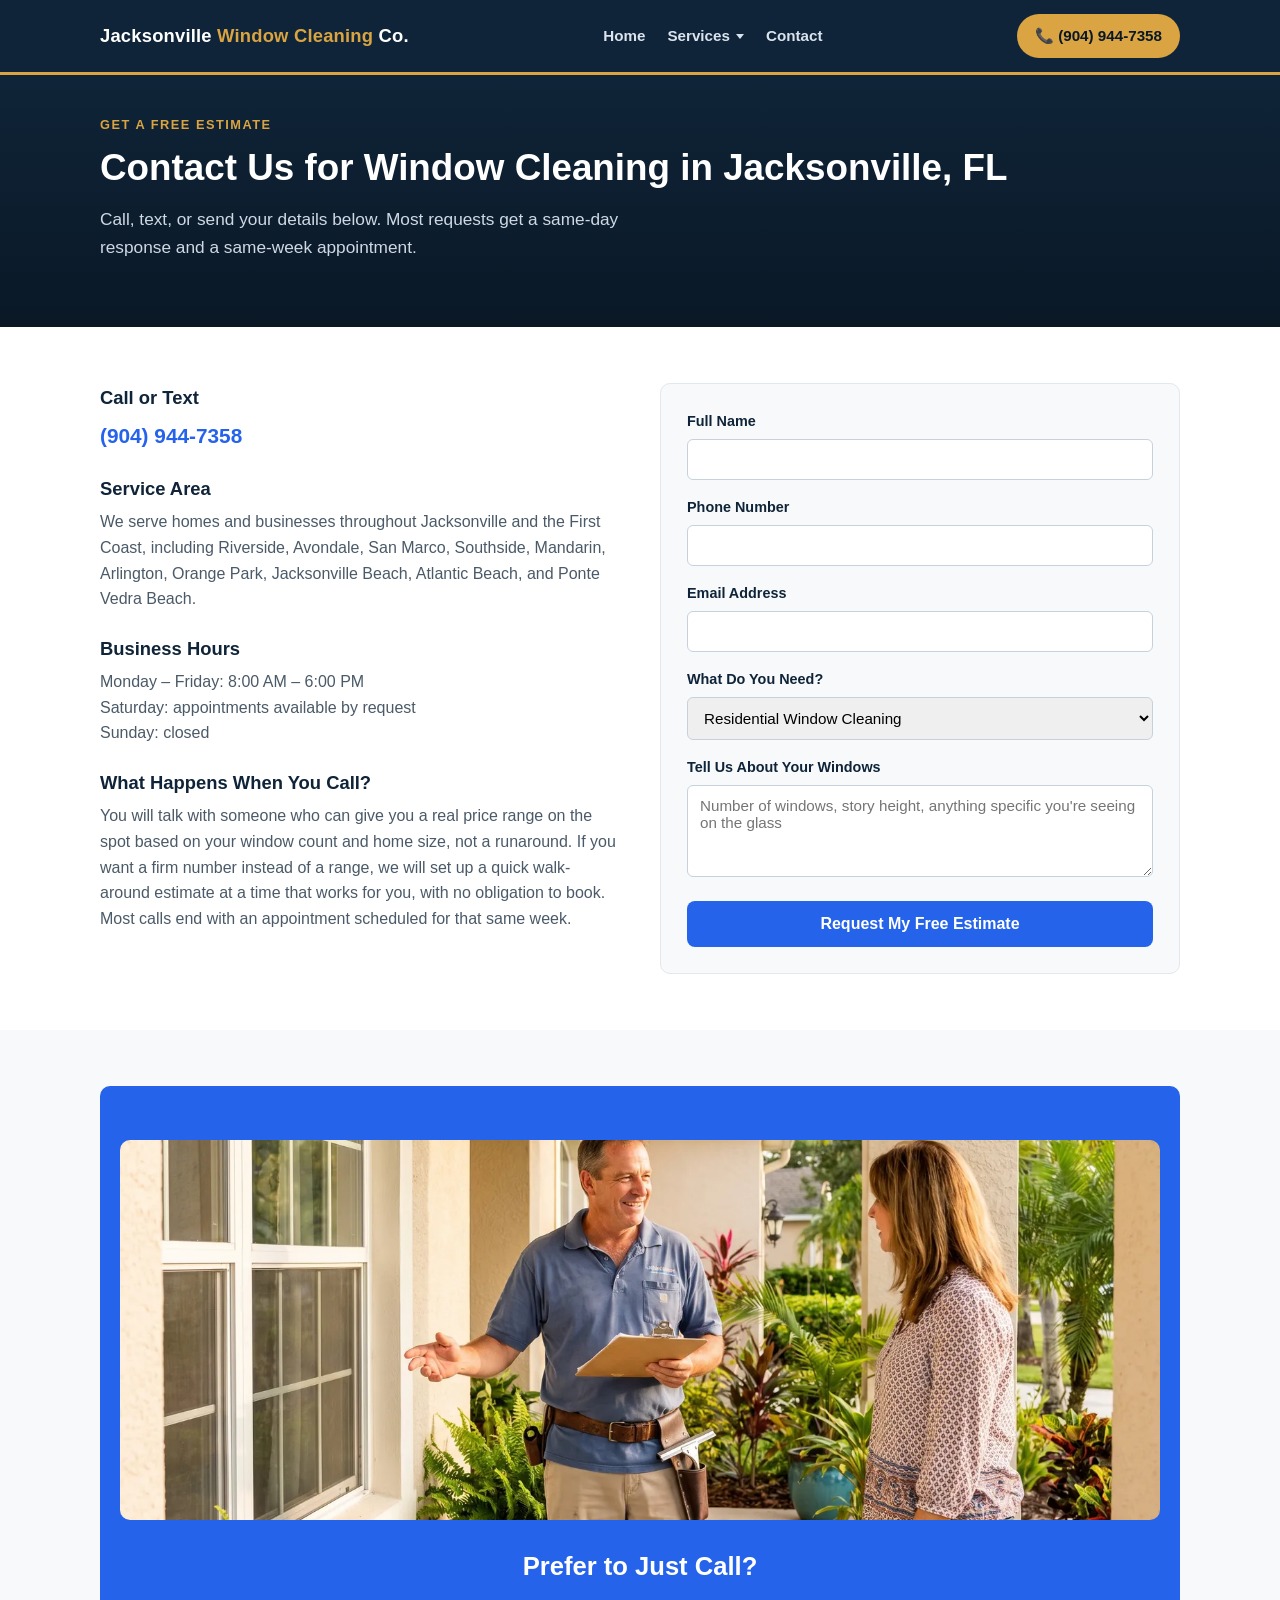
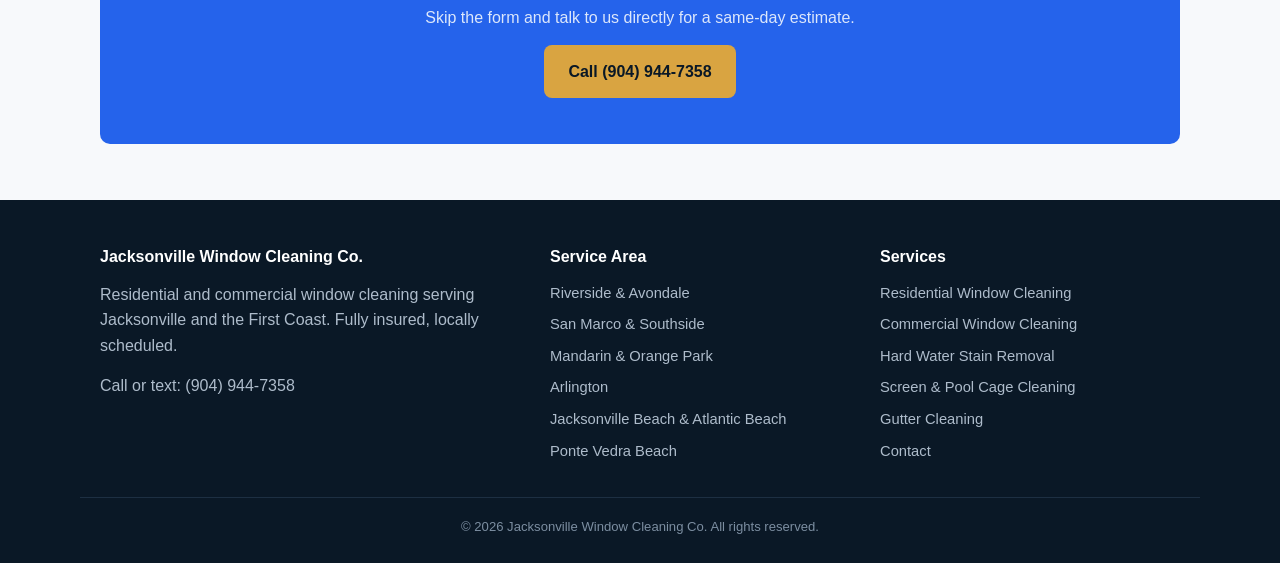
<file: contact.html>
<!DOCTYPE html>
<html lang="en">
<head>
<meta charset="UTF-8">
<meta name="viewport" content="width=device-width, initial-scale=1.0">
<title>Contact Us | Window Cleaning in Jacksonville, FL</title>
<meta name="description" content="Get a free window cleaning quote in Jacksonville, FL. Call (904) 944-7358 or send your details online for a fast response.">
<link rel="canonical" href="https://www.jacksonvilleflwindowcleaning.com/contact.html">
<link rel="stylesheet" href="styles.css">
<script type="application/ld+json">
{
  "@context": "https://schema.org",
  "@type": "LocalBusiness",
  "name": "Jacksonville Window Cleaning Co.",
  "telephone": "+19049447358",
  "address": {
    "@type": "PostalAddress",
    "addressLocality": "Jacksonville",
    "addressRegion": "FL",
    "addressCountry": "US"
  },
  "areaServed": "Jacksonville, FL",
  "description": "Contact Jacksonville Window Cleaning Co. for a free estimate",
  "openingHours": "Mo-Fr 08:00-18:00"
}
</script>
</head>
<body>

<header class="site-nav">
  <div class="nav-inner">
    <a class="brand" href="/">Jacksonville <span>Window Cleaning</span> Co.</a>
    <ul class="nav-links">
      <li><a href="/">Home</a></li>
      <li class="has-dropdown">
        <a href="/services.html">Services</a>
        <div class="dropdown-menu">
          <ul class="dropdown-menu-list">
            <li><a href="/residential-window-cleaning-jacksonville-fl.html">Residential Window Cleaning</a></li>
            <li><a href="/commercial-window-cleaning-jacksonville-fl.html">Commercial Window Cleaning</a></li>
            <li><a href="/hard-water-stain-removal-jacksonville-fl.html">Hard Water Stain Removal</a></li>
            <li><a href="/screen-enclosure-cleaning-jacksonville-fl.html">Screen &amp; Pool Cage Cleaning</a></li>
            <li><a href="/gutter-cleaning-jacksonville-fl.html">Gutter Cleaning</a></li>
          </ul>
        </div>
      </li>
      <li><a href="/contact.html">Contact</a></li>
    </ul>
    <a class="nav-cta" href="tel:9049447358">&#128222; (904) 944-7358</a>
  </div>
</header>

<section class="hero" style="padding:40px 0;">
  <div class="wrap">
    <p class="eyebrow">Get a Free Estimate</p>
    <h1>Contact Us for Window Cleaning in Jacksonville, FL</h1>
    <p class="lede">Call, text, or send your details below. Most requests get a same-day response and a same-week appointment.</p>
  </div>
</section>

<main>
<section>
  <div class="wrap contact-grid">
    <div>
      <div class="info-block">
        <h3>Call or Text</h3>
        <p><a href="tel:9049447358" style="font-size:1.3rem;font-weight:800;text-decoration:none;">(904) 944-7358</a></p>
      </div>
      <div class="info-block">
        <h3>Service Area</h3>
        <p>We serve homes and businesses throughout Jacksonville and the First Coast, including Riverside, Avondale, San Marco, Southside, Mandarin, Arlington, Orange Park, Jacksonville Beach, Atlantic Beach, and Ponte Vedra Beach.</p>
      </div>
      <div class="info-block">
        <h3>Business Hours</h3>
        <p>Monday &ndash; Friday: 8:00 AM &ndash; 6:00 PM<br>Saturday: appointments available by request<br>Sunday: closed</p>
      </div>
      <div class="info-block">
        <h3>What Happens When You Call?</h3>
        <p>You will talk with someone who can give you a real price range on the spot based on your window count and home size, not a runaround. If you want a firm number instead of a range, we will set up a quick walk-around estimate at a time that works for you, with no obligation to book. Most calls end with an appointment scheduled for that same week.</p>
      </div>
    </div>

    <div>
      <form class="lead-form" action="https://formspree.io/f/xeeyqoyp" method="POST">
        <label for="name">Full Name</label>
        <input type="text" id="name" name="name" required>

        <label for="phone">Phone Number</label>
        <input type="tel" id="phone" name="phone" required>

        <label for="email">Email Address</label>
        <input type="email" id="email" name="email" required>

        <label for="service">What Do You Need?</label>
        <select id="service" name="service">
          <option>Residential Window Cleaning</option>
          <option>Commercial Window Cleaning</option>
          <option>Screen &amp; Track Cleaning</option>
          <option>Hard Water Stain Removal</option>
          <option>Not Sure / Other</option>
        </select>

        <label for="message">Tell Us About Your Windows</label>
        <textarea id="message" name="message" rows="4" placeholder="Number of windows, story height, anything specific you're seeing on the glass"></textarea>

        <input type="text" name="_gotcha" style="display:none" tabindex="-1">

        <button type="submit">Request My Free Estimate</button>
      </form>
    </div>
  </div>
</section>

<section class="alt">
  <div class="wrap">
    <div class="cta-band">
      <img src="window-cleaning-estimate-jacksonville.webp" alt="Jacksonville window cleaning technician walking a homeowner through a free on-site estimate" width="1500" height="1006" loading="lazy" decoding="async" style="margin:8px 0 26px;width:100%;max-height:380px;object-fit:cover;">
      <h2>Prefer to Just Call?</h2>
      <p>Skip the form and talk to us directly for a same-day estimate.</p>
      <a class="btn btn-primary" href="tel:9049447358">Call (904) 944-7358</a>
    </div>
  </div>
</section>
</main>

<footer class="site-footer">
  <div class="wrap foot-grid">
    <div>
      <h4>Jacksonville Window Cleaning Co.</h4>
      <p style="color:#aebccb;">Residential and commercial window cleaning serving Jacksonville and the First Coast. Fully insured, locally scheduled.</p>
      <p style="color:#aebccb;">Call or text: <a href="tel:9049447358">(904) 944-7358</a></p>
    </div>
    <div>
      <h4>Service Area</h4>
      <ul>
        <li>Riverside &amp; Avondale</li>
        <li>San Marco &amp; Southside</li>
        <li>Mandarin &amp; Orange Park</li>
        <li>Arlington</li>
        <li>Jacksonville Beach &amp; Atlantic Beach</li>
        <li>Ponte Vedra Beach</li>
      </ul>
    </div>
    <div>
      <h4>Services</h4>
      <ul>
        <li><a href="/residential-window-cleaning-jacksonville-fl.html">Residential Window Cleaning</a></li>
        <li><a href="/commercial-window-cleaning-jacksonville-fl.html">Commercial Window Cleaning</a></li>
        <li><a href="/hard-water-stain-removal-jacksonville-fl.html">Hard Water Stain Removal</a></li>
        <li><a href="/screen-enclosure-cleaning-jacksonville-fl.html">Screen &amp; Pool Cage Cleaning</a></li>
        <li><a href="/gutter-cleaning-jacksonville-fl.html">Gutter Cleaning</a></li>
        <li><a href="/contact.html">Contact</a></li>
      </ul>
    </div>
  </div>
  <div class="wrap foot-bottom">
    &copy; 2026 Jacksonville Window Cleaning Co. All rights reserved.
  </div>
</footer>

</body>
</html>
</file>
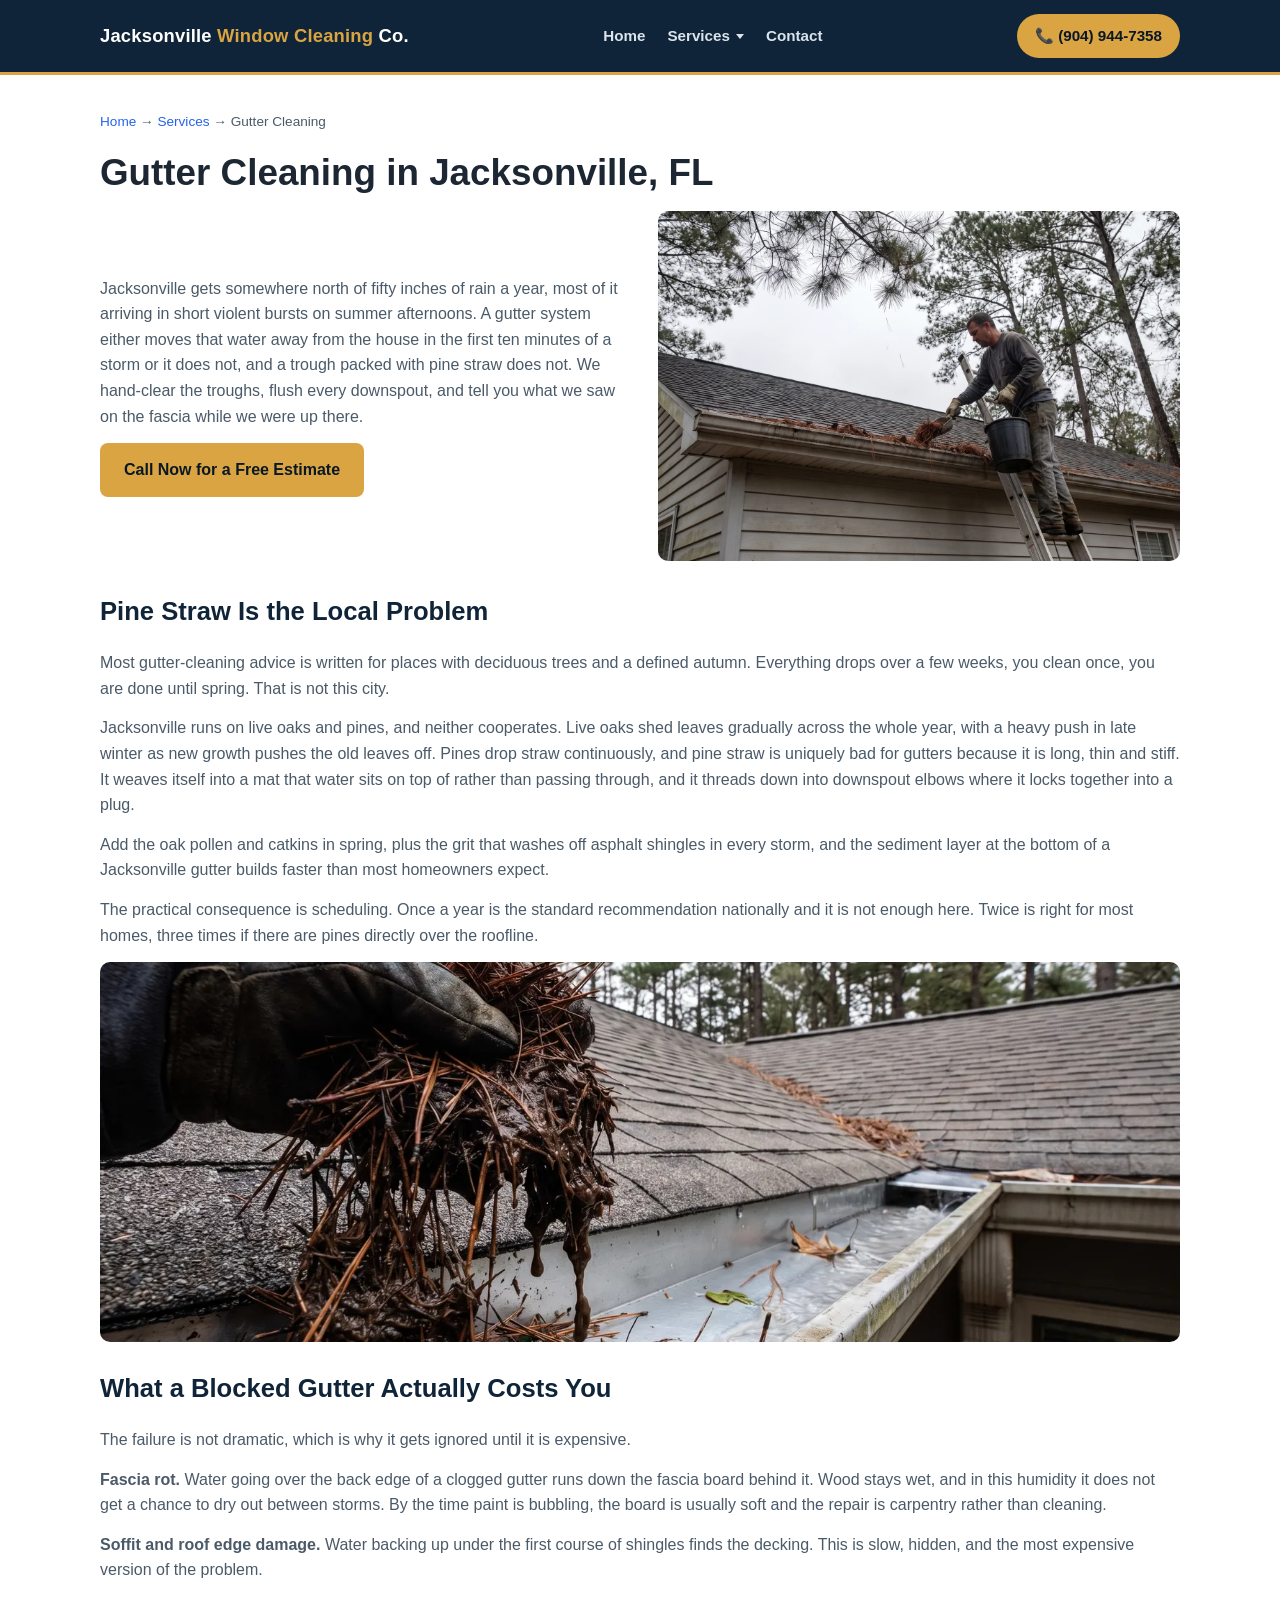
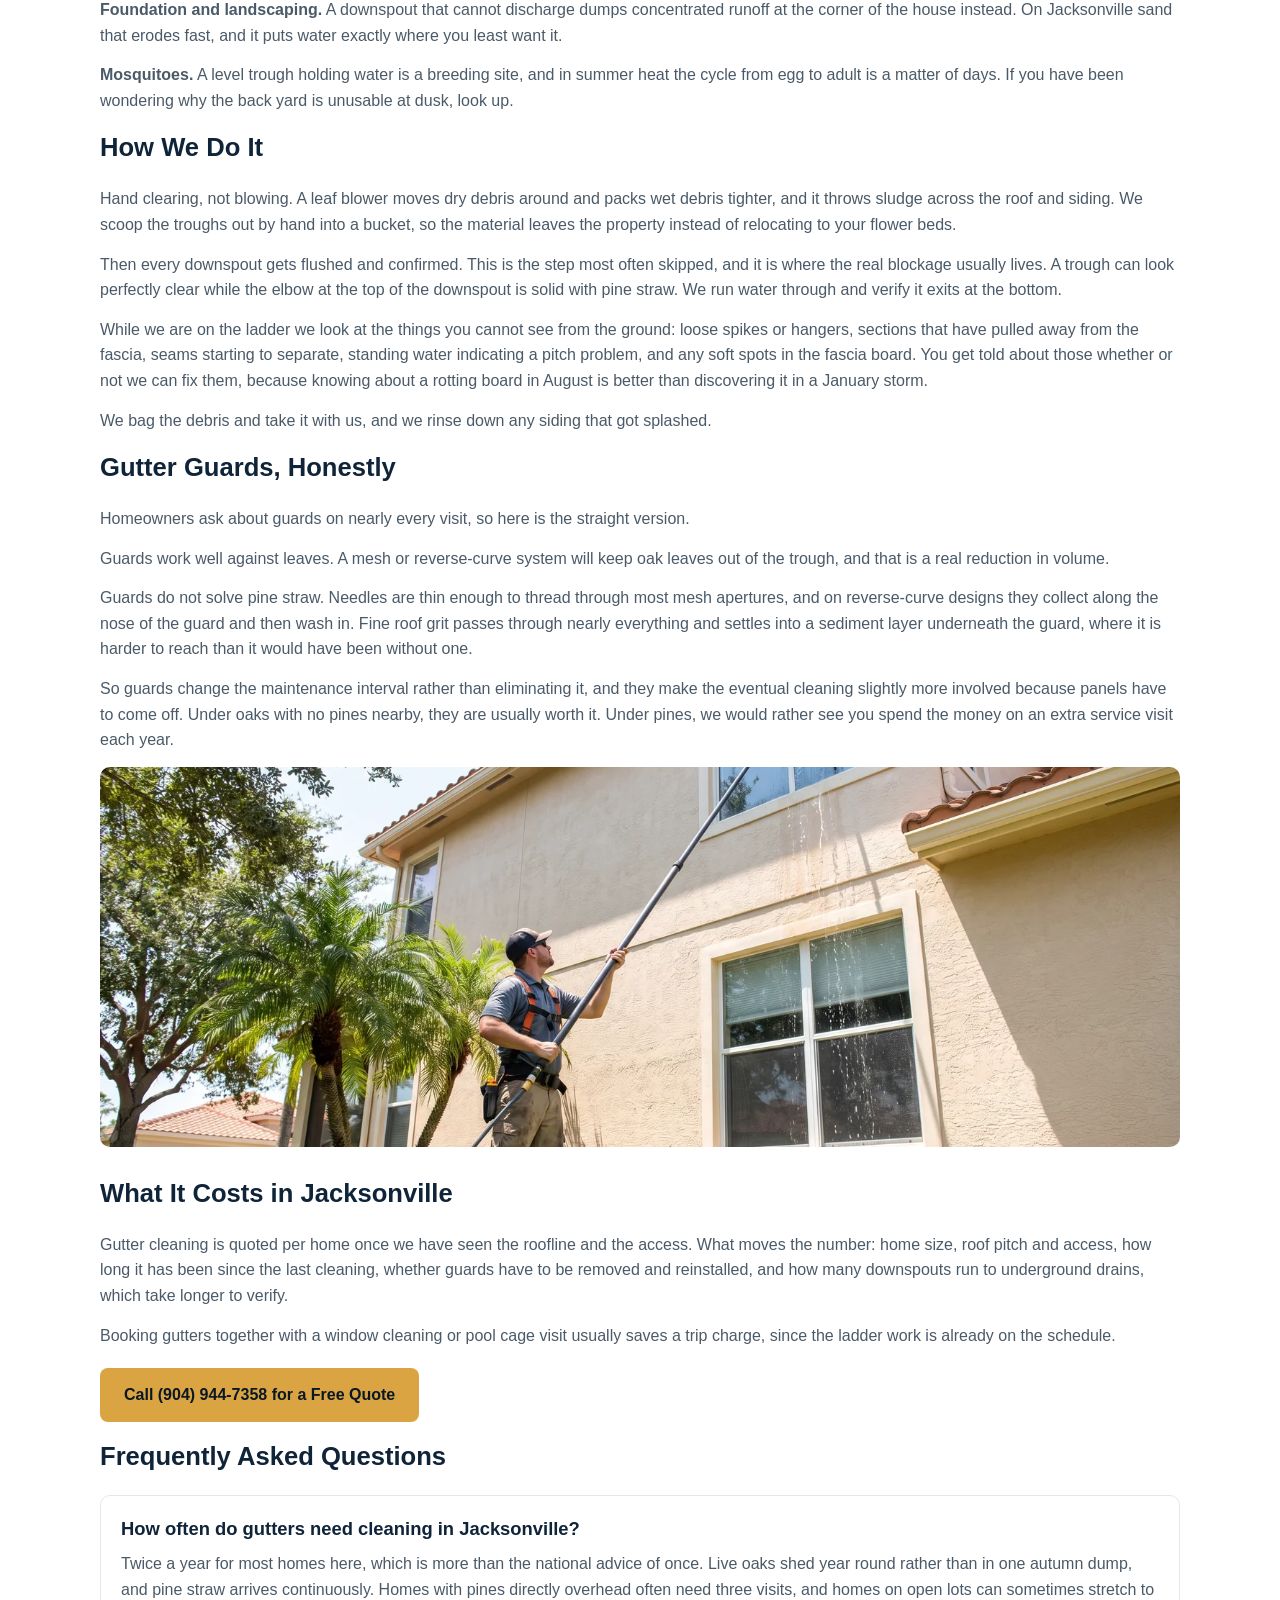
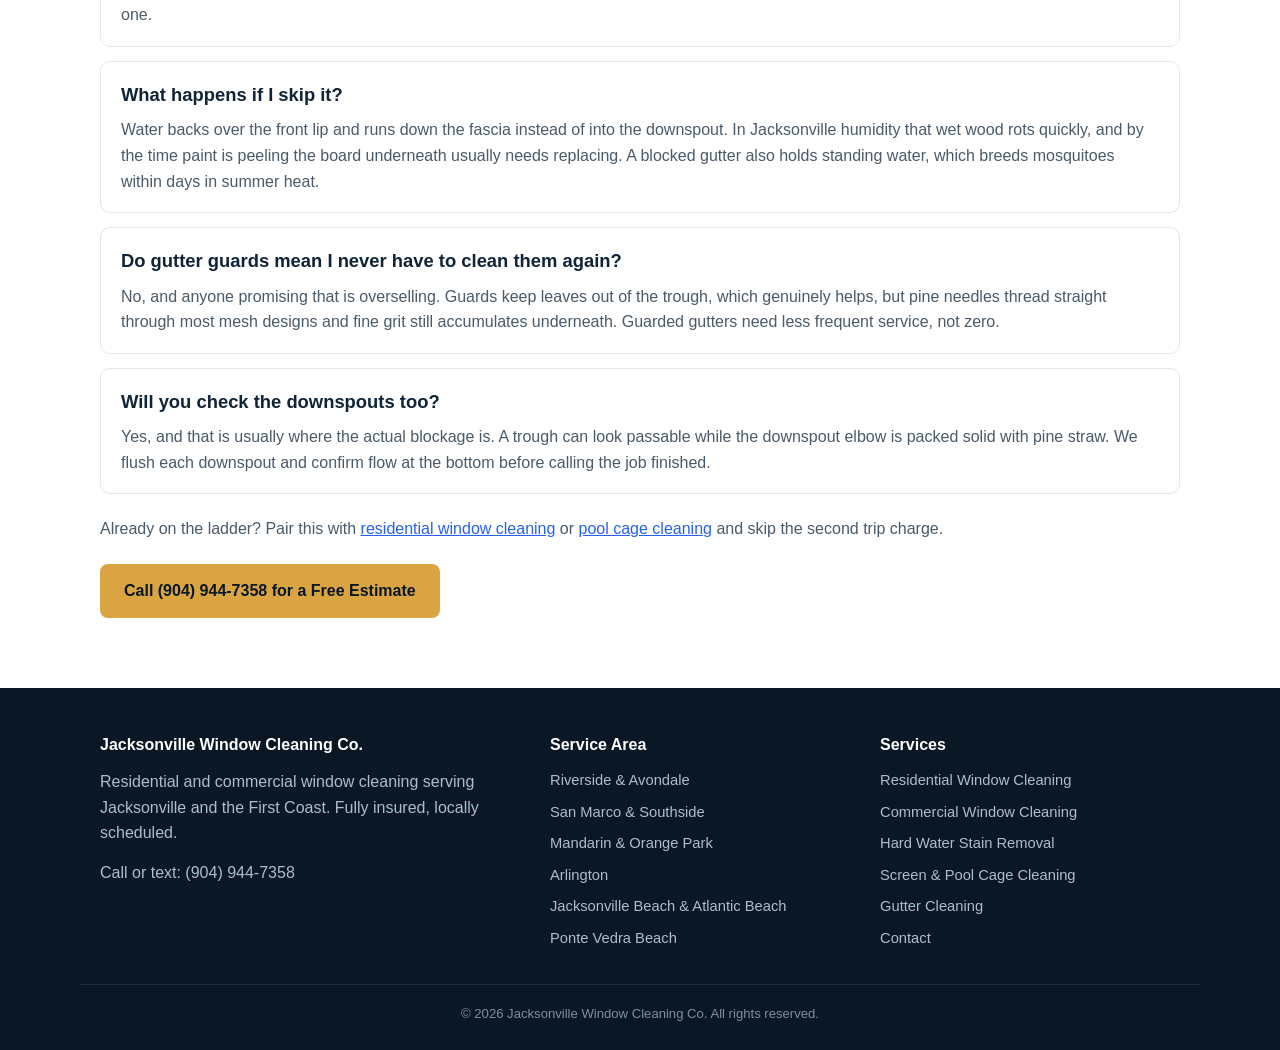
<file: gutter-cleaning-jacksonville-fl.html>
<!DOCTYPE html>
<html lang="en">
<head>
<meta charset="UTF-8">
<meta name="viewport" content="width=device-width, initial-scale=1.0">
<title>Gutter Cleaning in Jacksonville, FL</title>
<meta name="description" content="Gutter cleaning in Jacksonville, FL. Hand-cleared troughs, flushed downspouts, fascia checked. Built for pine straw and 50 inches of rain.">
<link rel="canonical" href="https://www.jacksonvilleflwindowcleaning.com/gutter-cleaning-jacksonville-fl.html">
<link rel="stylesheet" href="styles.css">
<script type="application/ld+json">
{
  "@context": "https://schema.org",
  "@type": "LocalBusiness",
  "name": "Jacksonville Window Cleaning Co.",
  "telephone": "(904) 944-7358",
  "address": { "@type": "PostalAddress", "addressLocality": "Jacksonville", "addressRegion": "FL", "addressCountry": "US" },
  "areaServed": "Jacksonville, FL",
  "description": "Gutter cleaning in Jacksonville, FL",
  "openingHours": "Mo-Sa 08:00-18:00"
}
</script>
<script type="application/ld+json">
{
  "@context": "https://schema.org",
  "@type": "FAQPage",
  "mainEntity": [
    { "@type": "Question", "name": "How often do gutters need cleaning in Jacksonville?", "acceptedAnswer": { "@type": "Answer", "text": "Twice a year for most homes here, which is more than the national advice of once. Live oaks shed year round rather than in one autumn dump, and pine straw arrives continuously. Homes with pines directly overhead often need three visits, and homes on open lots can sometimes stretch to one." } },
    { "@type": "Question", "name": "What happens if I skip it?", "acceptedAnswer": { "@type": "Answer", "text": "Water backs over the front lip and runs down the fascia instead of into the downspout. In Jacksonville humidity that wet wood rots quickly, and by the time paint is peeling the board underneath usually needs replacing. A blocked gutter also holds standing water, which breeds mosquitoes within days in summer heat." } },
    { "@type": "Question", "name": "Do gutter guards mean I never have to clean them again?", "acceptedAnswer": { "@type": "Answer", "text": "No, and anyone promising that is overselling. Guards keep leaves out of the trough, which genuinely helps, but pine needles thread straight through most mesh designs and fine grit still accumulates underneath. Guarded gutters need less frequent service, not zero." } },
    { "@type": "Question", "name": "Will you check the downspouts too?", "acceptedAnswer": { "@type": "Answer", "text": "Yes, and that is usually where the actual blockage is. A trough can look passable while the downspout elbow is packed solid with pine straw. We flush each downspout and confirm flow at the bottom before calling the job finished." } }
  ]
}
</script>
</head>
<body>

<header class="site-nav">
  <div class="nav-inner">
    <a class="brand" href="/">Jacksonville <span>Window Cleaning</span> Co.</a>
    <ul class="nav-links">
      <li><a href="/">Home</a></li>
      <li class="has-dropdown">
        <a href="/services.html">Services</a>
        <div class="dropdown-menu">
          <ul class="dropdown-menu-list">
            <li><a href="/residential-window-cleaning-jacksonville-fl.html">Residential Window Cleaning</a></li>
            <li><a href="/commercial-window-cleaning-jacksonville-fl.html">Commercial Window Cleaning</a></li>
            <li><a href="/hard-water-stain-removal-jacksonville-fl.html">Hard Water Stain Removal</a></li>
            <li><a href="/screen-enclosure-cleaning-jacksonville-fl.html">Screen &amp; Pool Cage Cleaning</a></li>
            <li><a href="/gutter-cleaning-jacksonville-fl.html">Gutter Cleaning</a></li>
          </ul>
        </div>
      </li>
      <li><a href="/contact.html">Contact</a></li>
    </ul>
    <a class="nav-cta" href="tel:9049447358">&#128222; (904) 944-7358</a>
  </div>
</header>

<main>
<section style="padding-top:36px;">
  <div class="wrap">
    <p class="breadcrumb"><a href="/">Home</a> &rarr; <a href="/services.html">Services</a> &rarr; Gutter Cleaning</p>
    <h1>Gutter Cleaning in Jacksonville, FL</h1>

    <div class="two-col" style="margin-bottom: 30px;">
      <div>
        <p>Jacksonville gets somewhere north of fifty inches of rain a year, most of it arriving in short violent bursts on summer afternoons. A gutter system either moves that water away from the house in the first ten minutes of a storm or it does not, and a trough packed with pine straw does not. We hand-clear the troughs, flush every downspout, and tell you what we saw on the fascia while we were up there.</p>
        <a class="btn btn-primary" href="tel:9049447358">Call Now for a Free Estimate</a>
      </div>
      <div>
        <img src="gutter-cleaning-ladder-jacksonville.webp" alt="Gutter cleaning technician clearing pine straw from a roof gutter in Jacksonville, FL" width="1500" height="1006" fetchpriority="high" decoding="async">
      </div>
    </div>

    <h2>Pine Straw Is the Local Problem</h2>
    <p>Most gutter-cleaning advice is written for places with deciduous trees and a defined autumn. Everything drops over a few weeks, you clean once, you are done until spring. That is not this city.</p>
    <p>Jacksonville runs on live oaks and pines, and neither cooperates. Live oaks shed leaves gradually across the whole year, with a heavy push in late winter as new growth pushes the old leaves off. Pines drop straw continuously, and pine straw is uniquely bad for gutters because it is long, thin and stiff. It weaves itself into a mat that water sits on top of rather than passing through, and it threads down into downspout elbows where it locks together into a plug.</p>
    <p>Add the oak pollen and catkins in spring, plus the grit that washes off asphalt shingles in every storm, and the sediment layer at the bottom of a Jacksonville gutter builds faster than most homeowners expect.</p>
    <p>The practical consequence is scheduling. Once a year is the standard recommendation nationally and it is not enough here. Twice is right for most homes, three times if there are pines directly over the roofline.</p>

    <img src="gutter-downspout-flush-jacksonville.webp" alt="Clogged Jacksonville gutter packed with wet pine straw being hand-cleared" width="1500" height="1006" loading="lazy" decoding="async" style="margin:8px 0 26px;width:100%;max-height:380px;object-fit:cover;">
    <h2>What a Blocked Gutter Actually Costs You</h2>
    <p>The failure is not dramatic, which is why it gets ignored until it is expensive.</p>
    <p><strong>Fascia rot.</strong> Water going over the back edge of a clogged gutter runs down the fascia board behind it. Wood stays wet, and in this humidity it does not get a chance to dry out between storms. By the time paint is bubbling, the board is usually soft and the repair is carpentry rather than cleaning.</p>
    <p><strong>Soffit and roof edge damage.</strong> Water backing up under the first course of shingles finds the decking. This is slow, hidden, and the most expensive version of the problem.</p>
    <p><strong>Foundation and landscaping.</strong> A downspout that cannot discharge dumps concentrated runoff at the corner of the house instead. On Jacksonville sand that erodes fast, and it puts water exactly where you least want it.</p>
    <p><strong>Mosquitoes.</strong> A level trough holding water is a breeding site, and in summer heat the cycle from egg to adult is a matter of days. If you have been wondering why the back yard is unusable at dusk, look up.</p>

    <h2>How We Do It</h2>
    <p>Hand clearing, not blowing. A leaf blower moves dry debris around and packs wet debris tighter, and it throws sludge across the roof and siding. We scoop the troughs out by hand into a bucket, so the material leaves the property instead of relocating to your flower beds.</p>
    <p>Then every downspout gets flushed and confirmed. This is the step most often skipped, and it is where the real blockage usually lives. A trough can look perfectly clear while the elbow at the top of the downspout is solid with pine straw. We run water through and verify it exits at the bottom.</p>
    <p>While we are on the ladder we look at the things you cannot see from the ground: loose spikes or hangers, sections that have pulled away from the fascia, seams starting to separate, standing water indicating a pitch problem, and any soft spots in the fascia board. You get told about those whether or not we can fix them, because knowing about a rotting board in August is better than discovering it in a January storm.</p>
    <p>We bag the debris and take it with us, and we rinse down any siding that got splashed.</p>

    <h2>Gutter Guards, Honestly</h2>
    <p>Homeowners ask about guards on nearly every visit, so here is the straight version.</p>
    <p>Guards work well against leaves. A mesh or reverse-curve system will keep oak leaves out of the trough, and that is a real reduction in volume.</p>
    <p>Guards do not solve pine straw. Needles are thin enough to thread through most mesh apertures, and on reverse-curve designs they collect along the nose of the guard and then wash in. Fine roof grit passes through nearly everything and settles into a sediment layer underneath the guard, where it is harder to reach than it would have been without one.</p>
    <p>So guards change the maintenance interval rather than eliminating it, and they make the eventual cleaning slightly more involved because panels have to come off. Under oaks with no pines nearby, they are usually worth it. Under pines, we would rather see you spend the money on an extra service visit each year.</p>

    <img src="exterior-window-washing-jacksonville.webp" alt="Gutter and exterior cleaning technician working on a Jacksonville, FL home" width="1500" height="1006" loading="lazy" decoding="async" style="margin:8px 0 26px;width:100%;max-height:380px;object-fit:cover;">
    <h2>What It Costs in Jacksonville</h2>
    <p>Gutter cleaning is quoted per home once we have seen the roofline and the access. What moves the number: home size, roof pitch and access, how long it has been since the last cleaning, whether guards have to be removed and reinstalled, and how many downspouts run to underground drains, which take longer to verify.</p>
    <p>Booking gutters together with a window cleaning or pool cage visit usually saves a trip charge, since the ladder work is already on the schedule.</p>
    <p style="margin-top:20px;"><a class="btn btn-primary" href="tel:9049447358">Call (904) 944-7358 for a Free Quote</a></p>

    <h2>Frequently Asked Questions</h2>
    <div class="faq-item">
      <h3>How often do gutters need cleaning in Jacksonville?</h3>
      <p>Twice a year for most homes here, which is more than the national advice of once. Live oaks shed year round rather than in one autumn dump, and pine straw arrives continuously. Homes with pines directly overhead often need three visits, and homes on open lots can sometimes stretch to one.</p>
    </div>
    <div class="faq-item">
      <h3>What happens if I skip it?</h3>
      <p>Water backs over the front lip and runs down the fascia instead of into the downspout. In Jacksonville humidity that wet wood rots quickly, and by the time paint is peeling the board underneath usually needs replacing. A blocked gutter also holds standing water, which breeds mosquitoes within days in summer heat.</p>
    </div>
    <div class="faq-item">
      <h3>Do gutter guards mean I never have to clean them again?</h3>
      <p>No, and anyone promising that is overselling. Guards keep leaves out of the trough, which genuinely helps, but pine needles thread straight through most mesh designs and fine grit still accumulates underneath. Guarded gutters need less frequent service, not zero.</p>
    </div>
    <div class="faq-item">
      <h3>Will you check the downspouts too?</h3>
      <p>Yes, and that is usually where the actual blockage is. A trough can look passable while the downspout elbow is packed solid with pine straw. We flush each downspout and confirm flow at the bottom before calling the job finished.</p>
    </div>

    <p style="margin-top:22px;">Already on the ladder? Pair this with <a href="/residential-window-cleaning-jacksonville-fl.html">residential window cleaning</a> or <a href="/screen-enclosure-cleaning-jacksonville-fl.html">pool cage cleaning</a> and skip the second trip charge.</p>

    <p style="margin-top:22px;"><a class="btn btn-primary" href="tel:9049447358">Call (904) 944-7358 for a Free Estimate</a></p>
  </div>
</section>
</main>

<footer class="site-footer">
  <div class="wrap foot-grid">
    <div>
      <h4>Jacksonville Window Cleaning Co.</h4>
      <p style="color:#aebccb;">Residential and commercial window cleaning serving Jacksonville and the First Coast. Fully insured, locally scheduled.</p>
      <p style="color:#aebccb;">Call or text: <a href="tel:9049447358">(904) 944-7358</a></p>
    </div>
    <div>
      <h4>Service Area</h4>
      <ul>
        <li>Riverside &amp; Avondale</li>
        <li>San Marco &amp; Southside</li>
        <li>Mandarin &amp; Orange Park</li>
        <li>Arlington</li>
        <li>Jacksonville Beach &amp; Atlantic Beach</li>
        <li>Ponte Vedra Beach</li>
      </ul>
    </div>
    <div>
      <h4>Services</h4>
      <ul>
        <li><a href="/residential-window-cleaning-jacksonville-fl.html">Residential Window Cleaning</a></li>
        <li><a href="/commercial-window-cleaning-jacksonville-fl.html">Commercial Window Cleaning</a></li>
        <li><a href="/hard-water-stain-removal-jacksonville-fl.html">Hard Water Stain Removal</a></li>
        <li><a href="/screen-enclosure-cleaning-jacksonville-fl.html">Screen &amp; Pool Cage Cleaning</a></li>
        <li><a href="/gutter-cleaning-jacksonville-fl.html">Gutter Cleaning</a></li>
        <li><a href="/contact.html">Contact</a></li>
      </ul>
    </div>
  </div>
  <div class="wrap foot-bottom">
    &copy; 2026 Jacksonville Window Cleaning Co. All rights reserved.
  </div>
</footer>

</body>
</html>
</file>
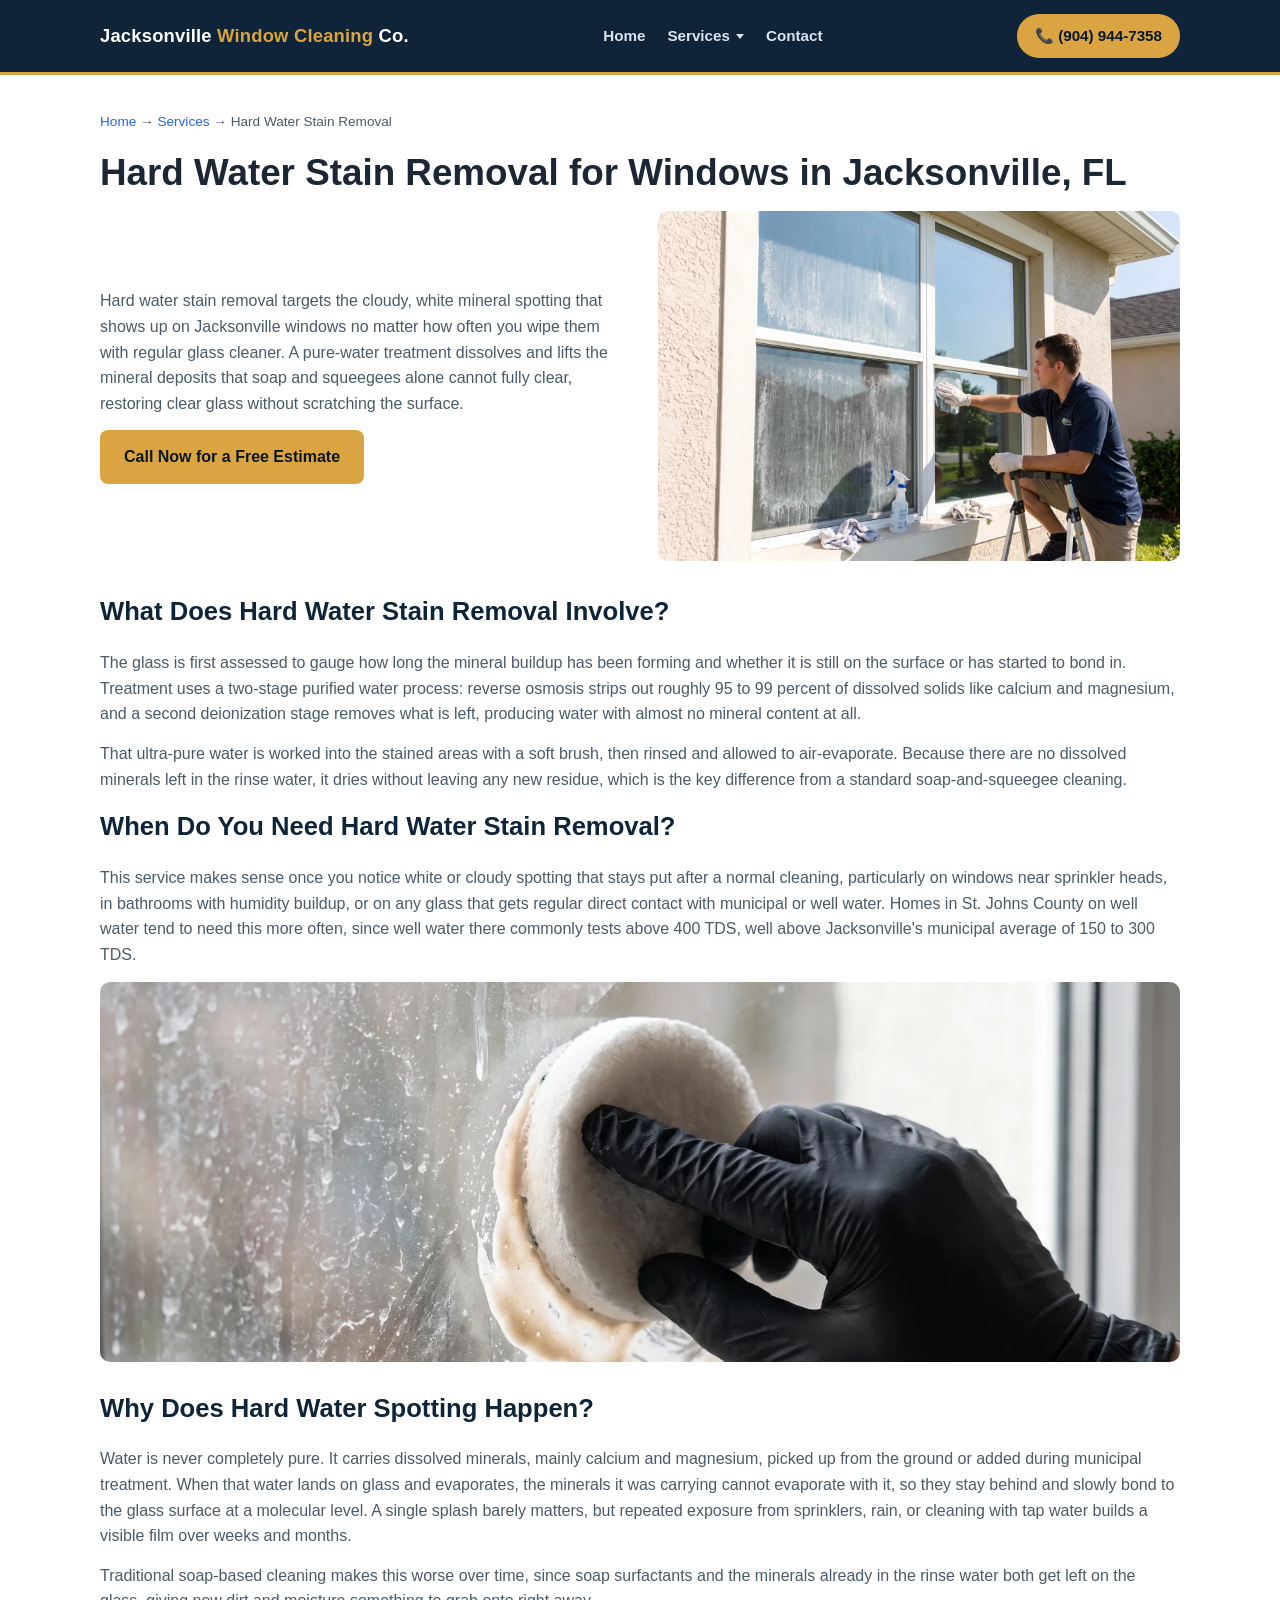
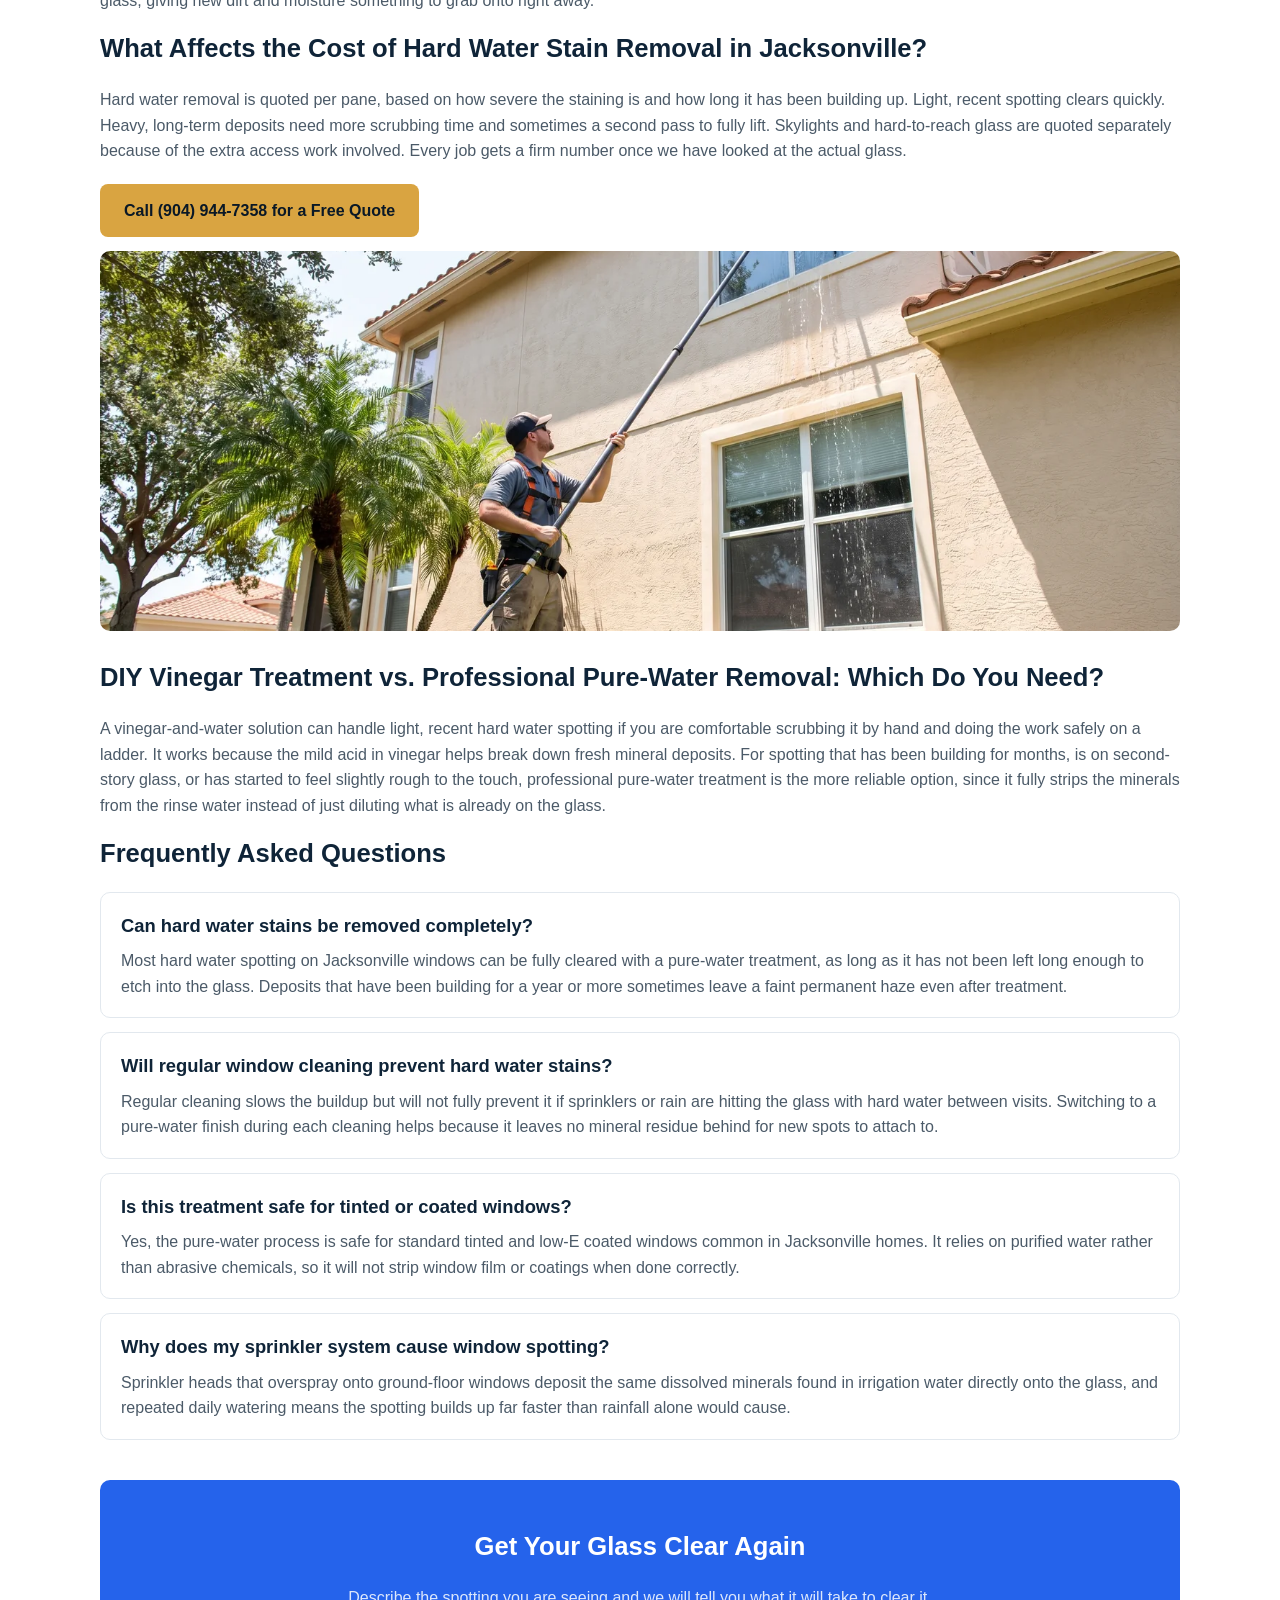
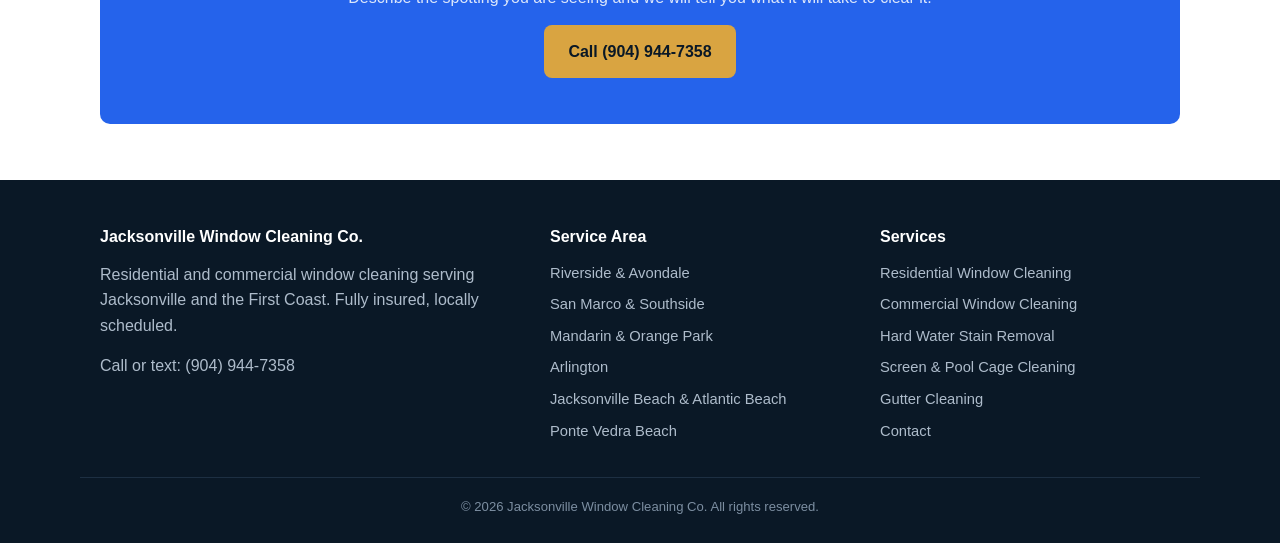
<file: hard-water-stain-removal-jacksonville-fl.html>
<!DOCTYPE html>
<html lang="en">
<head>
<meta charset="UTF-8">
<meta name="viewport" content="width=device-width, initial-scale=1.0">
<title>Hard Water Stain Removal for Windows in Jacksonville, FL</title>
<meta name="description" content="Hard water stain removal for Jacksonville, FL windows. Pure-water treatment clears mineral spotting that soap and squeegees cannot touch.">
<link rel="canonical" href="https://www.jacksonvilleflwindowcleaning.com/hard-water-stain-removal-jacksonville-fl.html">
<link rel="stylesheet" href="styles.css">
<script type="application/ld+json">
{
  "@context": "https://schema.org",
  "@type": "LocalBusiness",
  "name": "Jacksonville Window Cleaning Co.",
  "telephone": "+19049447358",
  "address": {
    "@type": "PostalAddress",
    "addressLocality": "Jacksonville",
    "addressRegion": "FL",
    "addressCountry": "US"
  },
  "areaServed": "Jacksonville, FL",
  "description": "Hard water stain removal for windows in Jacksonville, FL",
  "openingHours": "Mo-Fr 08:00-18:00"
}
</script>
<script type="application/ld+json">
{
  "@context": "https://schema.org",
  "@type": "FAQPage",
  "mainEntity": [
    {
      "@type": "Question",
      "name": "Can hard water stains be removed completely?",
      "acceptedAnswer": { "@type": "Answer", "text": "Most hard water spotting on Jacksonville windows can be fully cleared with a pure-water treatment, as long as it has not been left long enough to etch into the glass. Deposits that have been building for a year or more sometimes leave a faint permanent haze even after treatment." }
    },
    {
      "@type": "Question",
      "name": "Will regular window cleaning prevent hard water stains?",
      "acceptedAnswer": { "@type": "Answer", "text": "Regular cleaning slows the buildup but will not fully prevent it if sprinklers or rain are hitting the glass with hard water between visits. Switching to a pure-water finish during each cleaning helps because it leaves no mineral residue behind for new spots to attach to." }
    },
    {
      "@type": "Question",
      "name": "Is this treatment safe for tinted or coated windows?",
      "acceptedAnswer": { "@type": "Answer", "text": "Yes, the pure-water process is safe for standard tinted and low-E coated windows common in Jacksonville homes. It relies on purified water rather than abrasive chemicals, so it will not strip window film or coatings when done correctly." }
    },
    {
      "@type": "Question",
      "name": "Why does my sprinkler system cause window spotting?",
      "acceptedAnswer": { "@type": "Answer", "text": "Sprinkler heads that overspray onto ground-floor windows deposit the same dissolved minerals found in irrigation water directly onto the glass, and repeated daily watering means the spotting builds up far faster than rainfall alone would cause." }
    }
  ]
}
</script>
</head>
<body>

<header class="site-nav">
  <div class="nav-inner">
    <a class="brand" href="/">Jacksonville <span>Window Cleaning</span> Co.</a>
    <ul class="nav-links">
      <li><a href="/">Home</a></li>
      <li class="has-dropdown">
        <a href="/services.html">Services</a>
        <div class="dropdown-menu">
          <ul class="dropdown-menu-list">
            <li><a href="/residential-window-cleaning-jacksonville-fl.html">Residential Window Cleaning</a></li>
            <li><a href="/commercial-window-cleaning-jacksonville-fl.html">Commercial Window Cleaning</a></li>
            <li><a href="/hard-water-stain-removal-jacksonville-fl.html">Hard Water Stain Removal</a></li>
            <li><a href="/screen-enclosure-cleaning-jacksonville-fl.html">Screen &amp; Pool Cage Cleaning</a></li>
            <li><a href="/gutter-cleaning-jacksonville-fl.html">Gutter Cleaning</a></li>
          </ul>
        </div>
      </li>
      <li><a href="/contact.html">Contact</a></li>
    </ul>
    <a class="nav-cta" href="tel:9049447358">&#128222; (904) 944-7358</a>
  </div>
</header>

<main>
<section style="padding-top:36px;">
  <div class="wrap">
    <p class="breadcrumb"><a href="/">Home</a> &rarr; <a href="/services.html">Services</a> &rarr; Hard Water Stain Removal</p>
    <h1>Hard Water Stain Removal for Windows in Jacksonville, FL</h1>

    <div class="two-col" style="margin-bottom: 30px;">
      <div>
        <p>Hard water stain removal targets the cloudy, white mineral spotting that shows up on Jacksonville windows no matter how often you wipe them with regular glass cleaner. A pure-water treatment dissolves and lifts the mineral deposits that soap and squeegees alone cannot fully clear, restoring clear glass without scratching the surface.</p>
        <a class="btn btn-primary" href="tel:9049447358">Call Now for a Free Estimate</a>
      </div>
      <div>
        <img src="hard-water-stain-removal-jacksonville.webp" alt="Hard water stain removal in progress, half the glass restored clear and half still mineral-spotted, Jacksonville FL" width="1500" height="1006" fetchpriority="high" decoding="async" style="max-height:420px;object-fit:cover;">
      </div>
    </div>

    <h2>What Does Hard Water Stain Removal Involve?</h2>
    <p>The glass is first assessed to gauge how long the mineral buildup has been forming and whether it is still on the surface or has started to bond in. Treatment uses a two-stage purified water process: reverse osmosis strips out roughly 95 to 99 percent of dissolved solids like calcium and magnesium, and a second deionization stage removes what is left, producing water with almost no mineral content at all.</p>
    <p>That ultra-pure water is worked into the stained areas with a soft brush, then rinsed and allowed to air-evaporate. Because there are no dissolved minerals left in the rinse water, it dries without leaving any new residue, which is the key difference from a standard soap-and-squeegee cleaning.</p>

    <h2>When Do You Need Hard Water Stain Removal?</h2>
    <p>This service makes sense once you notice white or cloudy spotting that stays put after a normal cleaning, particularly on windows near sprinkler heads, in bathrooms with humidity buildup, or on any glass that gets regular direct contact with municipal or well water. Homes in St. Johns County on well water tend to need this more often, since well water there commonly tests above 400 TDS, well above Jacksonville's municipal average of 150 to 300 TDS.</p>

    <img src="hard-water-glass-restoration-jacksonville.webp" alt="Close-up of a polishing pad lifting hard water mineral haze off window glass in Jacksonville" width="1500" height="1006" loading="lazy" decoding="async" style="margin:8px 0 26px;width:100%;max-height:380px;object-fit:cover;">
    <h2>Why Does Hard Water Spotting Happen?</h2>
    <p>Water is never completely pure. It carries dissolved minerals, mainly calcium and magnesium, picked up from the ground or added during municipal treatment. When that water lands on glass and evaporates, the minerals it was carrying cannot evaporate with it, so they stay behind and slowly bond to the glass surface at a molecular level. A single splash barely matters, but repeated exposure from sprinklers, rain, or cleaning with tap water builds a visible film over weeks and months.</p>
    <p>Traditional soap-based cleaning makes this worse over time, since soap surfactants and the minerals already in the rinse water both get left on the glass, giving new dirt and moisture something to grab onto right away.</p>

    <h2>What Affects the Cost of Hard Water Stain Removal in Jacksonville?</h2>
    <p>Hard water removal is quoted per pane, based on how severe the staining is and how long it has been building up. Light, recent spotting clears quickly. Heavy, long-term deposits need more scrubbing time and sometimes a second pass to fully lift. Skylights and hard-to-reach glass are quoted separately because of the extra access work involved. Every job gets a firm number once we have looked at the actual glass.</p>
    <p style="margin-top:20px;"><a class="btn btn-primary" href="tel:9049447358">Call (904) 944-7358 for a Free Quote</a></p>

    <img src="exterior-window-washing-jacksonville.webp" alt="Pure-water pole system rinsing restored glass spot-free at a Jacksonville home" width="1500" height="1006" loading="lazy" decoding="async" style="margin:8px 0 26px;width:100%;max-height:380px;object-fit:cover;">
    <h2>DIY Vinegar Treatment vs. Professional Pure-Water Removal: Which Do You Need?</h2>
    <p>A vinegar-and-water solution can handle light, recent hard water spotting if you are comfortable scrubbing it by hand and doing the work safely on a ladder. It works because the mild acid in vinegar helps break down fresh mineral deposits. For spotting that has been building for months, is on second-story glass, or has started to feel slightly rough to the touch, professional pure-water treatment is the more reliable option, since it fully strips the minerals from the rinse water instead of just diluting what is already on the glass.</p>

    <h2>Frequently Asked Questions</h2>

    <div class="faq-item">
      <h3>Can hard water stains be removed completely?</h3>
      <p>Most hard water spotting on Jacksonville windows can be fully cleared with a pure-water treatment, as long as it has not been left long enough to etch into the glass. Deposits that have been building for a year or more sometimes leave a faint permanent haze even after treatment.</p>
    </div>
    <div class="faq-item">
      <h3>Will regular window cleaning prevent hard water stains?</h3>
      <p>Regular cleaning slows the buildup but will not fully prevent it if sprinklers or rain are hitting the glass with hard water between visits. Switching to a pure-water finish during each cleaning helps because it leaves no mineral residue behind for new spots to attach to.</p>
    </div>
    <div class="faq-item">
      <h3>Is this treatment safe for tinted or coated windows?</h3>
      <p>Yes, the pure-water process is safe for standard tinted and low-E coated windows common in Jacksonville homes. It relies on purified water rather than abrasive chemicals, so it will not strip window film or coatings when done correctly.</p>
    </div>
    <div class="faq-item">
      <h3>Why does my sprinkler system cause window spotting?</h3>
      <p>Sprinkler heads that overspray onto ground-floor windows deposit the same dissolved minerals found in irrigation water directly onto the glass, and repeated daily watering means the spotting builds up far faster than rainfall alone would cause.</p>
    </div>

    <div class="cta-band" style="margin-top:40px;">
      <h2>Get Your Glass Clear Again</h2>
      <p>Describe the spotting you are seeing and we will tell you what it will take to clear it.</p>
      <a class="btn btn-primary" href="tel:9049447358">Call (904) 944-7358</a>
    </div>

  </div>
</section>
</main>

<footer class="site-footer">
  <div class="wrap foot-grid">
    <div>
      <h4>Jacksonville Window Cleaning Co.</h4>
      <p style="color:#aebccb;">Residential and commercial window cleaning serving Jacksonville and the First Coast. Fully insured, locally scheduled.</p>
      <p style="color:#aebccb;">Call or text: <a href="tel:9049447358">(904) 944-7358</a></p>
    </div>
    <div>
      <h4>Service Area</h4>
      <ul>
        <li>Riverside &amp; Avondale</li>
        <li>San Marco &amp; Southside</li>
        <li>Mandarin &amp; Orange Park</li>
        <li>Arlington</li>
        <li>Jacksonville Beach &amp; Atlantic Beach</li>
        <li>Ponte Vedra Beach</li>
      </ul>
    </div>
    <div>
      <h4>Services</h4>
      <ul>
        <li><a href="/residential-window-cleaning-jacksonville-fl.html">Residential Window Cleaning</a></li>
        <li><a href="/commercial-window-cleaning-jacksonville-fl.html">Commercial Window Cleaning</a></li>
        <li><a href="/hard-water-stain-removal-jacksonville-fl.html">Hard Water Stain Removal</a></li>
        <li><a href="/screen-enclosure-cleaning-jacksonville-fl.html">Screen &amp; Pool Cage Cleaning</a></li>
        <li><a href="/gutter-cleaning-jacksonville-fl.html">Gutter Cleaning</a></li>
        <li><a href="/contact.html">Contact</a></li>
      </ul>
    </div>
  </div>
  <div class="wrap foot-bottom">
    &copy; 2026 Jacksonville Window Cleaning Co. All rights reserved.
  </div>
</footer>

</body>
</html>
</file>
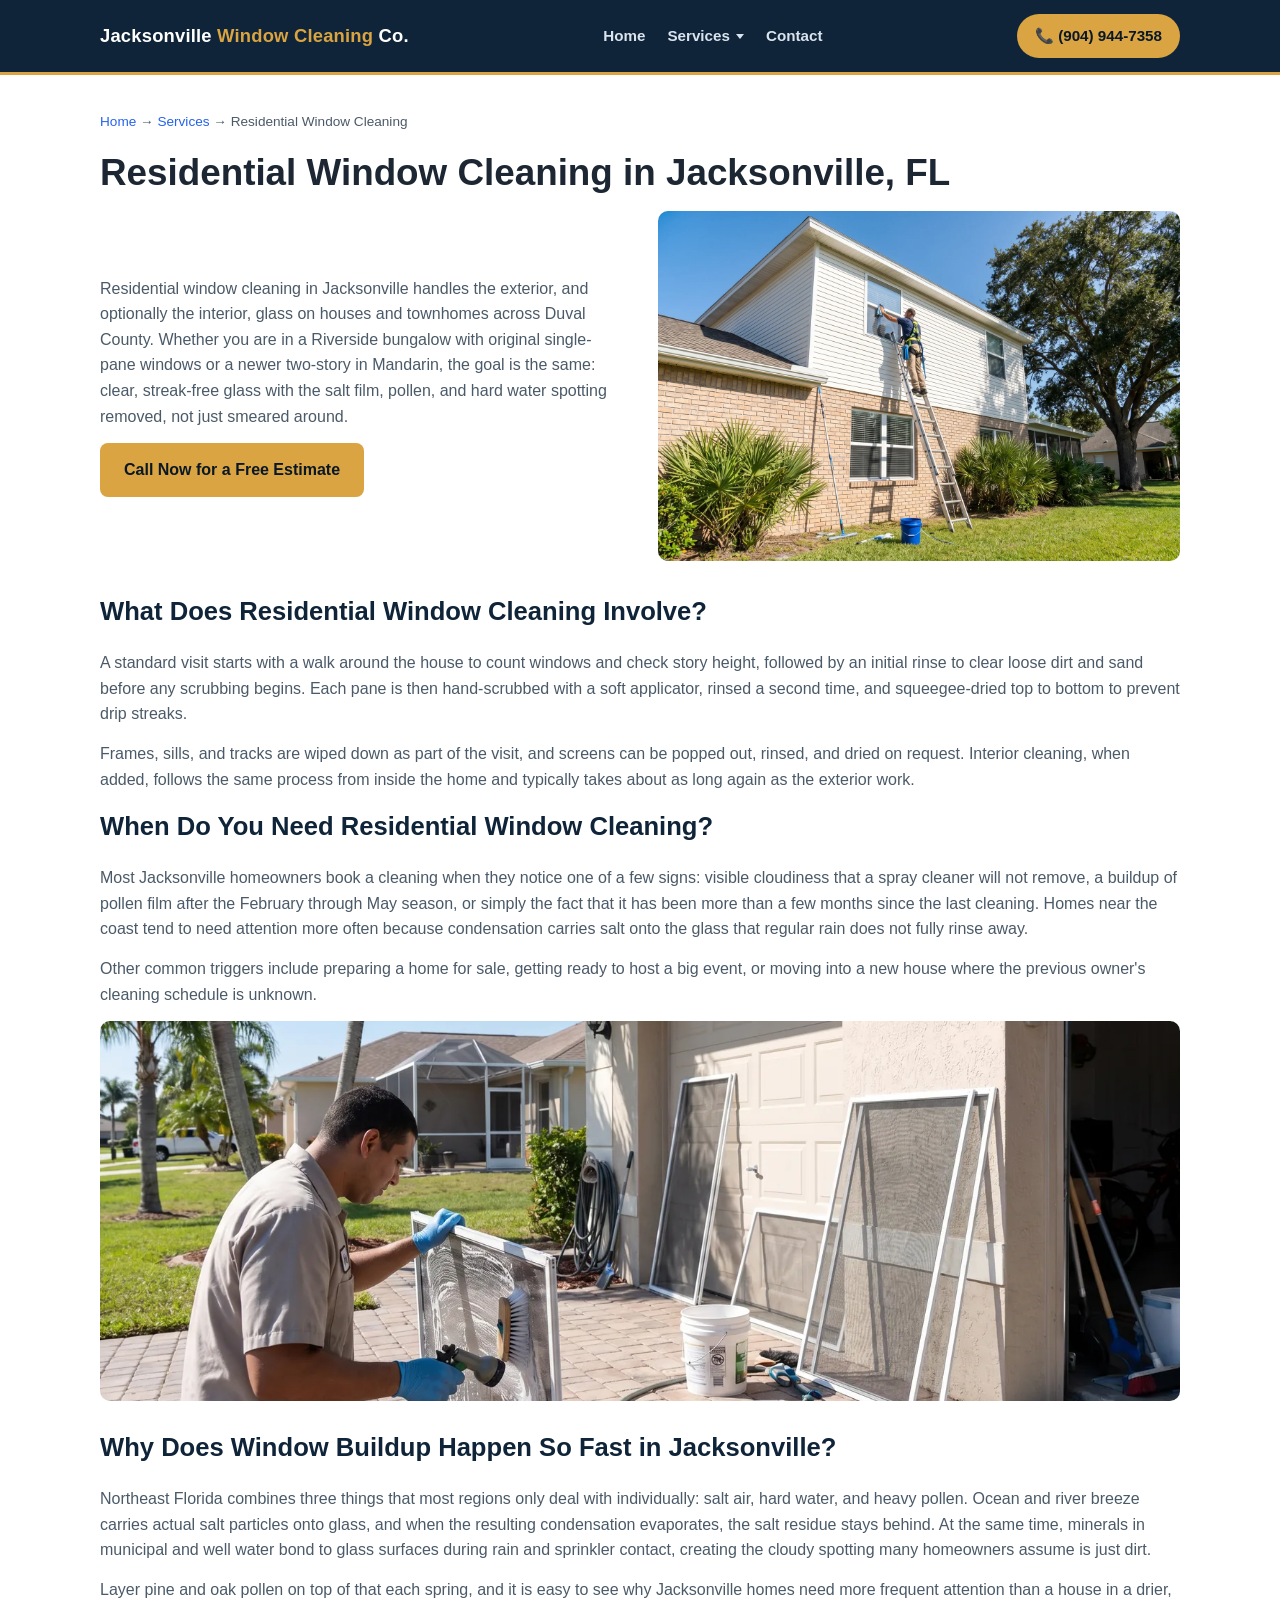
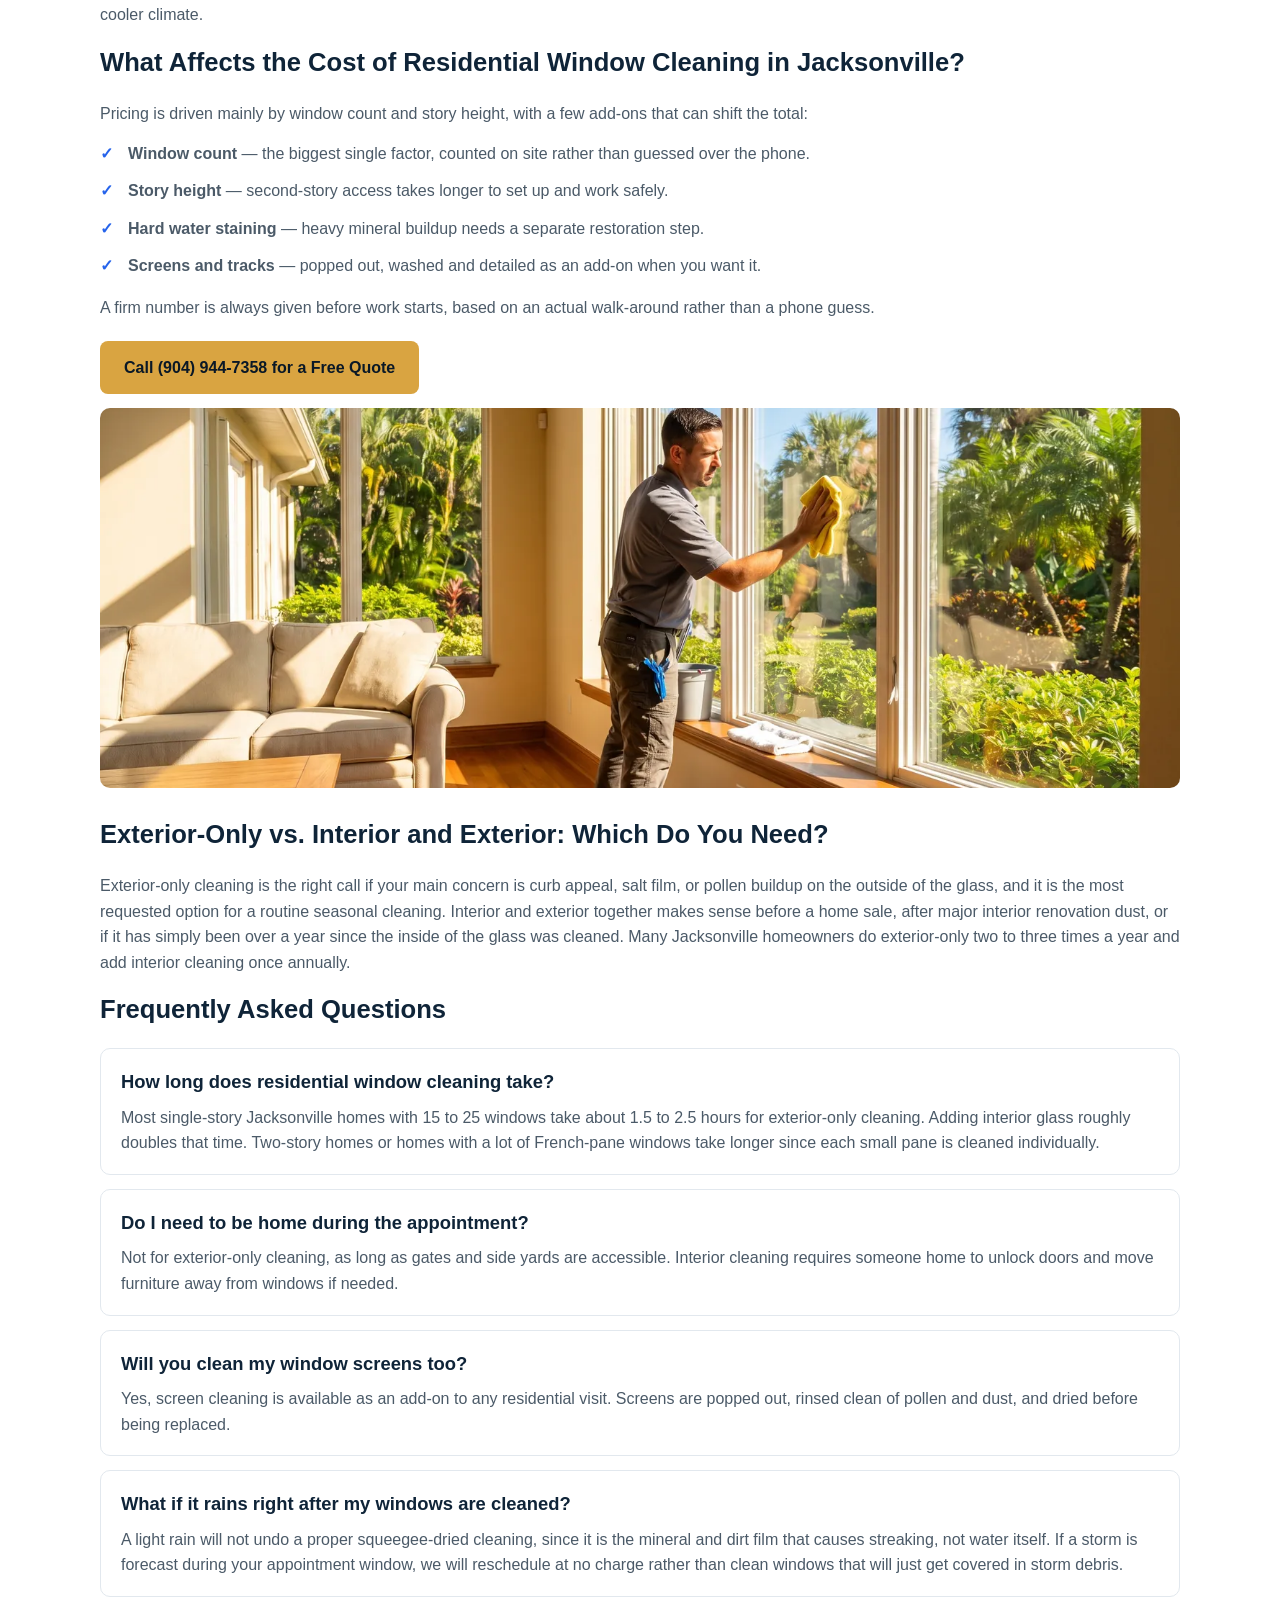
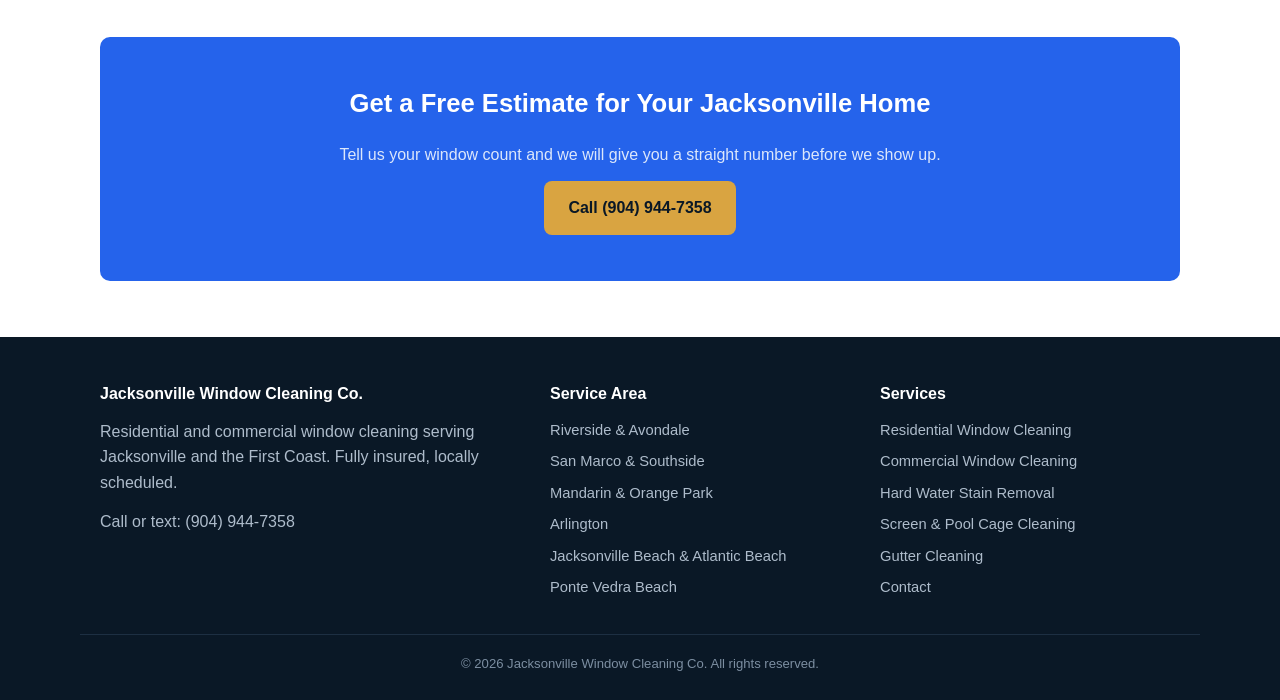
<file: residential-window-cleaning-jacksonville-fl.html>
<!DOCTYPE html>
<html lang="en">
<head>
<meta charset="UTF-8">
<meta name="viewport" content="width=device-width, initial-scale=1.0">
<title>Residential Window Cleaning in Jacksonville, FL</title>
<meta name="description" content="Residential window cleaning in Jacksonville, FL for homes of every size. Interior and exterior service, free estimates, same-week scheduling.">
<link rel="canonical" href="https://www.jacksonvilleflwindowcleaning.com/residential-window-cleaning-jacksonville-fl.html">
<link rel="stylesheet" href="styles.css">
<script type="application/ld+json">
{
  "@context": "https://schema.org",
  "@type": "LocalBusiness",
  "name": "Jacksonville Window Cleaning Co.",
  "telephone": "+19049447358",
  "address": {
    "@type": "PostalAddress",
    "addressLocality": "Jacksonville",
    "addressRegion": "FL",
    "addressCountry": "US"
  },
  "areaServed": "Jacksonville, FL",
  "description": "Residential window cleaning in Jacksonville, FL",
  "openingHours": "Mo-Fr 08:00-18:00"
}
</script>
<script type="application/ld+json">
{
  "@context": "https://schema.org",
  "@type": "FAQPage",
  "mainEntity": [
    {
      "@type": "Question",
      "name": "How long does residential window cleaning take?",
      "acceptedAnswer": { "@type": "Answer", "text": "Most single-story Jacksonville homes with 15 to 25 windows take about 1.5 to 2.5 hours for exterior-only cleaning. Adding interior glass roughly doubles that time. Two-story homes or homes with a lot of French-pane windows take longer since each small pane is cleaned individually." }
    },
    {
      "@type": "Question",
      "name": "Do I need to be home during the appointment?",
      "acceptedAnswer": { "@type": "Answer", "text": "Not for exterior-only cleaning, as long as gates and side yards are accessible. Interior cleaning requires someone home to unlock doors and move furniture away from windows if needed." }
    },
    {
      "@type": "Question",
      "name": "Will you clean my window screens too?",
      "acceptedAnswer": { "@type": "Answer", "text": "Yes, screen cleaning is available as an add-on to any residential visit. Screens are popped out, rinsed clean of pollen and dust, and dried before being replaced." }
    },
    {
      "@type": "Question",
      "name": "What if it rains right after my windows are cleaned?",
      "acceptedAnswer": { "@type": "Answer", "text": "A light rain will not undo a proper squeegee-dried cleaning, since it is the mineral and dirt film that causes streaking, not water itself. If a storm is forecast during your appointment window, we will reschedule at no charge rather than clean windows that will just get covered in storm debris." }
    }
  ]
}
</script>
</head>
<body>

<header class="site-nav">
  <div class="nav-inner">
    <a class="brand" href="/">Jacksonville <span>Window Cleaning</span> Co.</a>
    <ul class="nav-links">
      <li><a href="/">Home</a></li>
      <li class="has-dropdown">
        <a href="/services.html">Services</a>
        <div class="dropdown-menu">
          <ul class="dropdown-menu-list">
            <li><a href="/residential-window-cleaning-jacksonville-fl.html">Residential Window Cleaning</a></li>
            <li><a href="/commercial-window-cleaning-jacksonville-fl.html">Commercial Window Cleaning</a></li>
            <li><a href="/hard-water-stain-removal-jacksonville-fl.html">Hard Water Stain Removal</a></li>
            <li><a href="/screen-enclosure-cleaning-jacksonville-fl.html">Screen &amp; Pool Cage Cleaning</a></li>
            <li><a href="/gutter-cleaning-jacksonville-fl.html">Gutter Cleaning</a></li>
          </ul>
        </div>
      </li>
      <li><a href="/contact.html">Contact</a></li>
    </ul>
    <a class="nav-cta" href="tel:9049447358">&#128222; (904) 944-7358</a>
  </div>
</header>

<main>
<section style="padding-top:36px;">
  <div class="wrap">
    <p class="breadcrumb"><a href="/">Home</a> &rarr; <a href="/services.html">Services</a> &rarr; Residential Window Cleaning</p>
    <h1>Residential Window Cleaning in Jacksonville, FL</h1>

    <div class="two-col" style="margin-bottom: 30px;">
      <div>
        <p>Residential window cleaning in Jacksonville handles the exterior, and optionally the interior, glass on houses and townhomes across Duval County. Whether you are in a Riverside bungalow with original single-pane windows or a newer two-story in Mandarin, the goal is the same: clear, streak-free glass with the salt film, pollen, and hard water spotting removed, not just smeared around.</p>
        <a class="btn btn-primary" href="tel:9049447358">Call Now for a Free Estimate</a>
      </div>
      <div>
        <img src="residential-window-cleaning-jacksonville.webp" alt="Residential window cleaning technician on a ladder washing upstairs windows in Jacksonville, FL" width="1500" height="1006" fetchpriority="high" decoding="async">
      </div>
    </div>

    <h2>What Does Residential Window Cleaning Involve?</h2>
    <p>A standard visit starts with a walk around the house to count windows and check story height, followed by an initial rinse to clear loose dirt and sand before any scrubbing begins. Each pane is then hand-scrubbed with a soft applicator, rinsed a second time, and squeegee-dried top to bottom to prevent drip streaks.</p>
    <p>Frames, sills, and tracks are wiped down as part of the visit, and screens can be popped out, rinsed, and dried on request. Interior cleaning, when added, follows the same process from inside the home and typically takes about as long again as the exterior work.</p>

    <h2>When Do You Need Residential Window Cleaning?</h2>
    <p>Most Jacksonville homeowners book a cleaning when they notice one of a few signs: visible cloudiness that a spray cleaner will not remove, a buildup of pollen film after the February through May season, or simply the fact that it has been more than a few months since the last cleaning. Homes near the coast tend to need attention more often because condensation carries salt onto the glass that regular rain does not fully rinse away.</p>
    <p>Other common triggers include preparing a home for sale, getting ready to host a big event, or moving into a new house where the previous owner's cleaning schedule is unknown.</p>

    <img src="window-screen-cleaning-jacksonville.webp" alt="Window screens removed and washed on the driveway during a Jacksonville residential window cleaning" width="1500" height="1006" loading="lazy" decoding="async" style="margin:8px 0 26px;width:100%;max-height:380px;object-fit:cover;">
    <h2>Why Does Window Buildup Happen So Fast in Jacksonville?</h2>
    <p>Northeast Florida combines three things that most regions only deal with individually: salt air, hard water, and heavy pollen. Ocean and river breeze carries actual salt particles onto glass, and when the resulting condensation evaporates, the salt residue stays behind. At the same time, minerals in municipal and well water bond to glass surfaces during rain and sprinkler contact, creating the cloudy spotting many homeowners assume is just dirt.</p>
    <p>Layer pine and oak pollen on top of that each spring, and it is easy to see why Jacksonville homes need more frequent attention than a house in a drier, cooler climate.</p>

    <h2>What Affects the Cost of Residential Window Cleaning in Jacksonville?</h2>
    <p>Pricing is driven mainly by window count and story height, with a few add-ons that can shift the total:</p>
    <ul class="list-check">
      <li><strong>Window count</strong> &mdash; the biggest single factor, counted on site rather than guessed over the phone.</li>
      <li><strong>Story height</strong> &mdash; second-story access takes longer to set up and work safely.</li>
      <li><strong>Hard water staining</strong> &mdash; heavy mineral buildup needs a separate restoration step.</li>
      <li><strong>Screens and tracks</strong> &mdash; popped out, washed and detailed as an add-on when you want it.</li>
    </ul>
    <p style="margin-top:16px;">A firm number is always given before work starts, based on an actual walk-around rather than a phone guess.</p>
    <p style="margin-top:20px;"><a class="btn btn-primary" href="tel:9049447358">Call (904) 944-7358 for a Free Quote</a></p>

    <img src="interior-window-cleaning-jacksonville.webp" alt="Interior window cleaning in a bright Jacksonville living room with shoe covers and microfiber cloth" width="1500" height="1006" loading="lazy" decoding="async" style="margin:8px 0 26px;width:100%;max-height:380px;object-fit:cover;">
    <h2>Exterior-Only vs. Interior and Exterior: Which Do You Need?</h2>
    <p>Exterior-only cleaning is the right call if your main concern is curb appeal, salt film, or pollen buildup on the outside of the glass, and it is the most requested option for a routine seasonal cleaning. Interior and exterior together makes sense before a home sale, after major interior renovation dust, or if it has simply been over a year since the inside of the glass was cleaned. Many Jacksonville homeowners do exterior-only two to three times a year and add interior cleaning once annually.</p>

    <h2>Frequently Asked Questions</h2>

    <div class="faq-item">
      <h3>How long does residential window cleaning take?</h3>
      <p>Most single-story Jacksonville homes with 15 to 25 windows take about 1.5 to 2.5 hours for exterior-only cleaning. Adding interior glass roughly doubles that time. Two-story homes or homes with a lot of French-pane windows take longer since each small pane is cleaned individually.</p>
    </div>
    <div class="faq-item">
      <h3>Do I need to be home during the appointment?</h3>
      <p>Not for exterior-only cleaning, as long as gates and side yards are accessible. Interior cleaning requires someone home to unlock doors and move furniture away from windows if needed.</p>
    </div>
    <div class="faq-item">
      <h3>Will you clean my window screens too?</h3>
      <p>Yes, screen cleaning is available as an add-on to any residential visit. Screens are popped out, rinsed clean of pollen and dust, and dried before being replaced.</p>
    </div>
    <div class="faq-item">
      <h3>What if it rains right after my windows are cleaned?</h3>
      <p>A light rain will not undo a proper squeegee-dried cleaning, since it is the mineral and dirt film that causes streaking, not water itself. If a storm is forecast during your appointment window, we will reschedule at no charge rather than clean windows that will just get covered in storm debris.</p>
    </div>

    <div class="cta-band" style="margin-top:40px;">
      <h2>Get a Free Estimate for Your Jacksonville Home</h2>
      <p>Tell us your window count and we will give you a straight number before we show up.</p>
      <a class="btn btn-primary" href="tel:9049447358">Call (904) 944-7358</a>
    </div>

  </div>
</section>
</main>

<footer class="site-footer">
  <div class="wrap foot-grid">
    <div>
      <h4>Jacksonville Window Cleaning Co.</h4>
      <p style="color:#aebccb;">Residential and commercial window cleaning serving Jacksonville and the First Coast. Fully insured, locally scheduled.</p>
      <p style="color:#aebccb;">Call or text: <a href="tel:9049447358">(904) 944-7358</a></p>
    </div>
    <div>
      <h4>Service Area</h4>
      <ul>
        <li>Riverside &amp; Avondale</li>
        <li>San Marco &amp; Southside</li>
        <li>Mandarin &amp; Orange Park</li>
        <li>Arlington</li>
        <li>Jacksonville Beach &amp; Atlantic Beach</li>
        <li>Ponte Vedra Beach</li>
      </ul>
    </div>
    <div>
      <h4>Services</h4>
      <ul>
        <li><a href="/residential-window-cleaning-jacksonville-fl.html">Residential Window Cleaning</a></li>
        <li><a href="/commercial-window-cleaning-jacksonville-fl.html">Commercial Window Cleaning</a></li>
        <li><a href="/hard-water-stain-removal-jacksonville-fl.html">Hard Water Stain Removal</a></li>
        <li><a href="/screen-enclosure-cleaning-jacksonville-fl.html">Screen &amp; Pool Cage Cleaning</a></li>
        <li><a href="/gutter-cleaning-jacksonville-fl.html">Gutter Cleaning</a></li>
        <li><a href="/contact.html">Contact</a></li>
      </ul>
    </div>
  </div>
  <div class="wrap foot-bottom">
    &copy; 2026 Jacksonville Window Cleaning Co. All rights reserved.
  </div>
</footer>

</body>
</html>
</file>
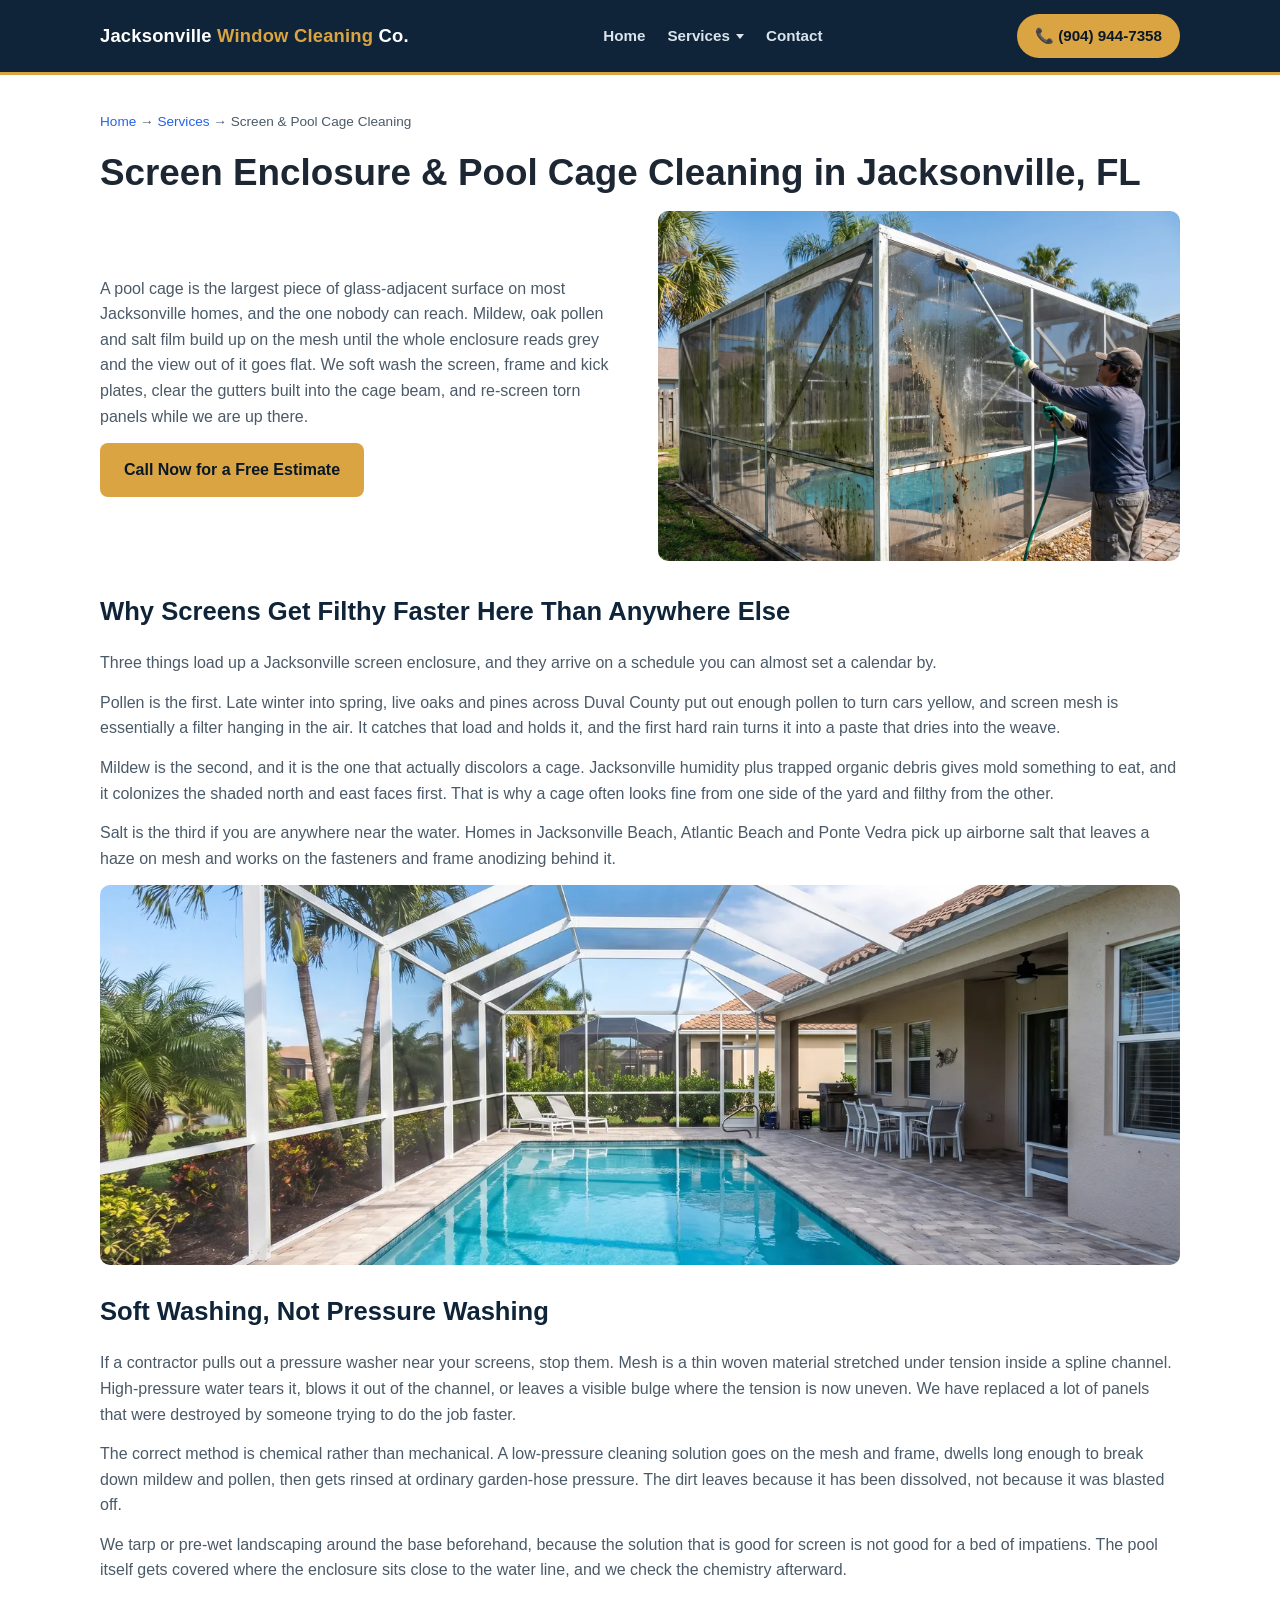
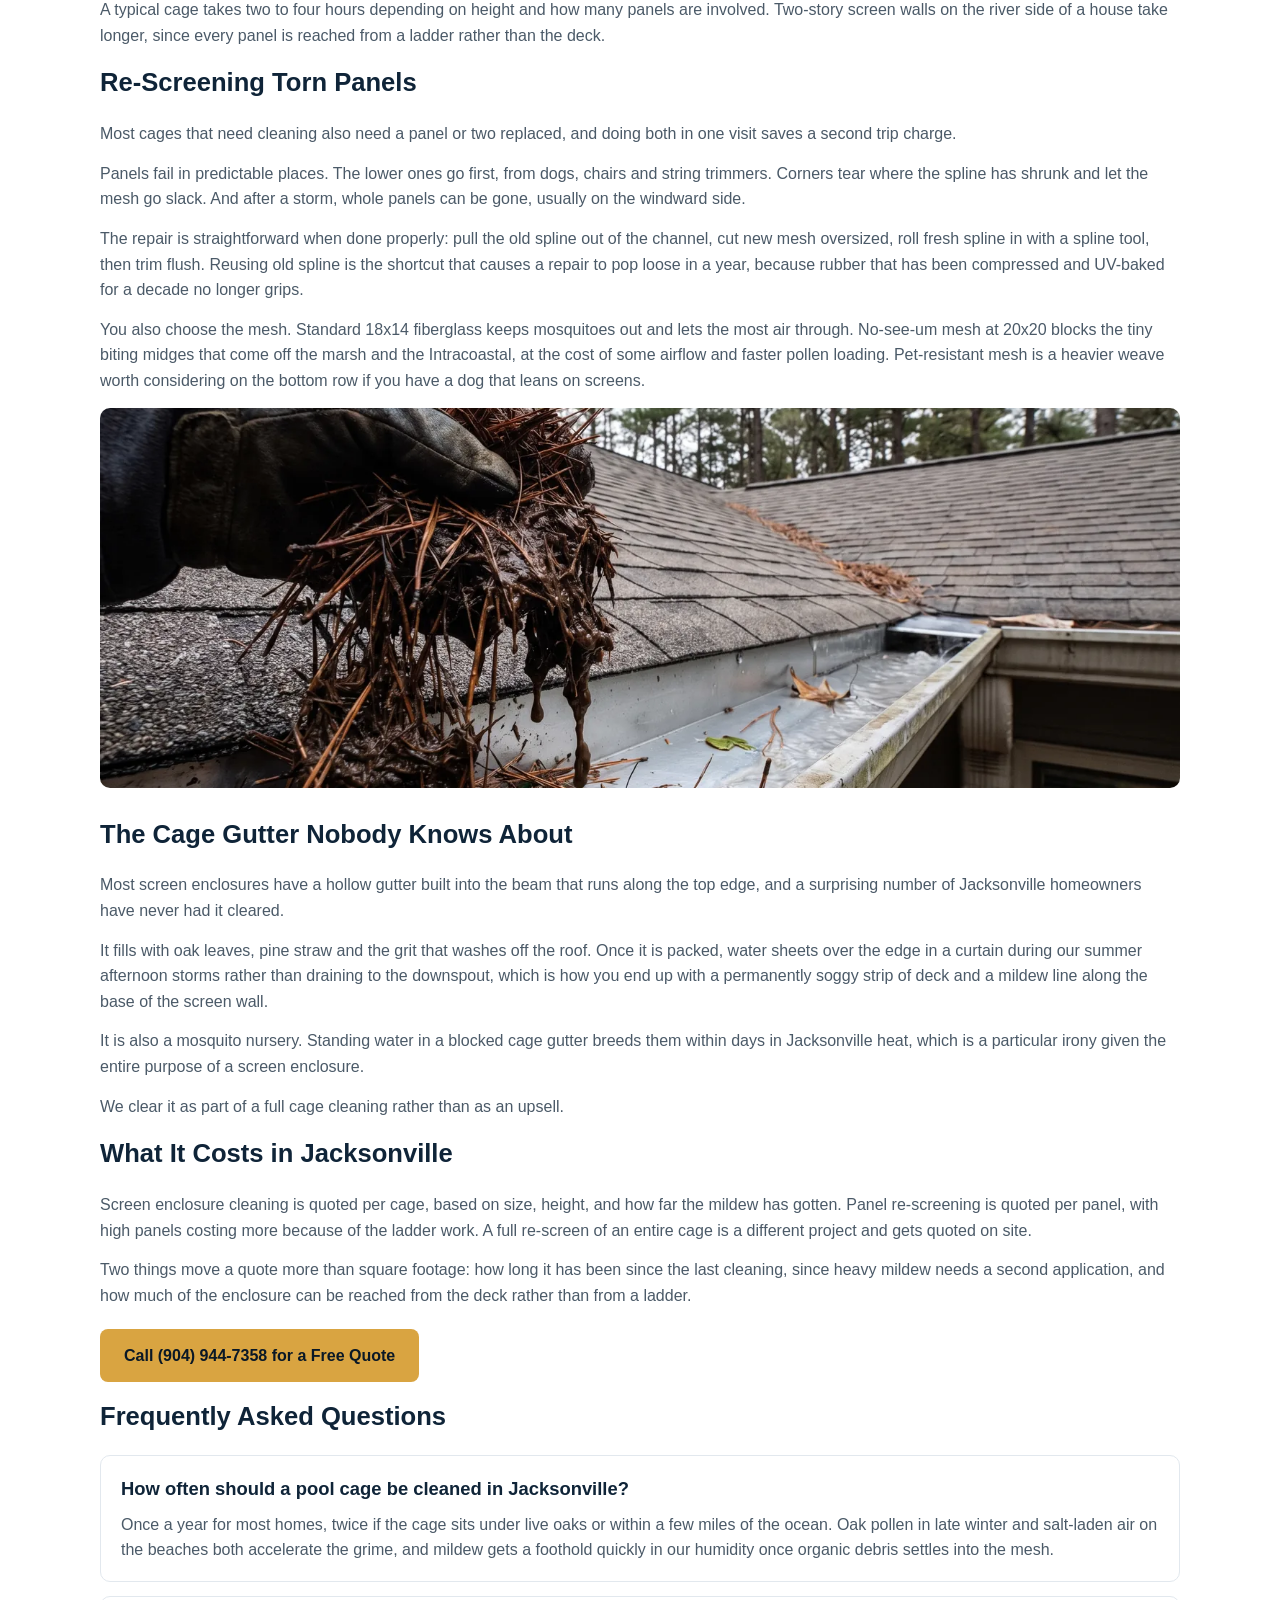
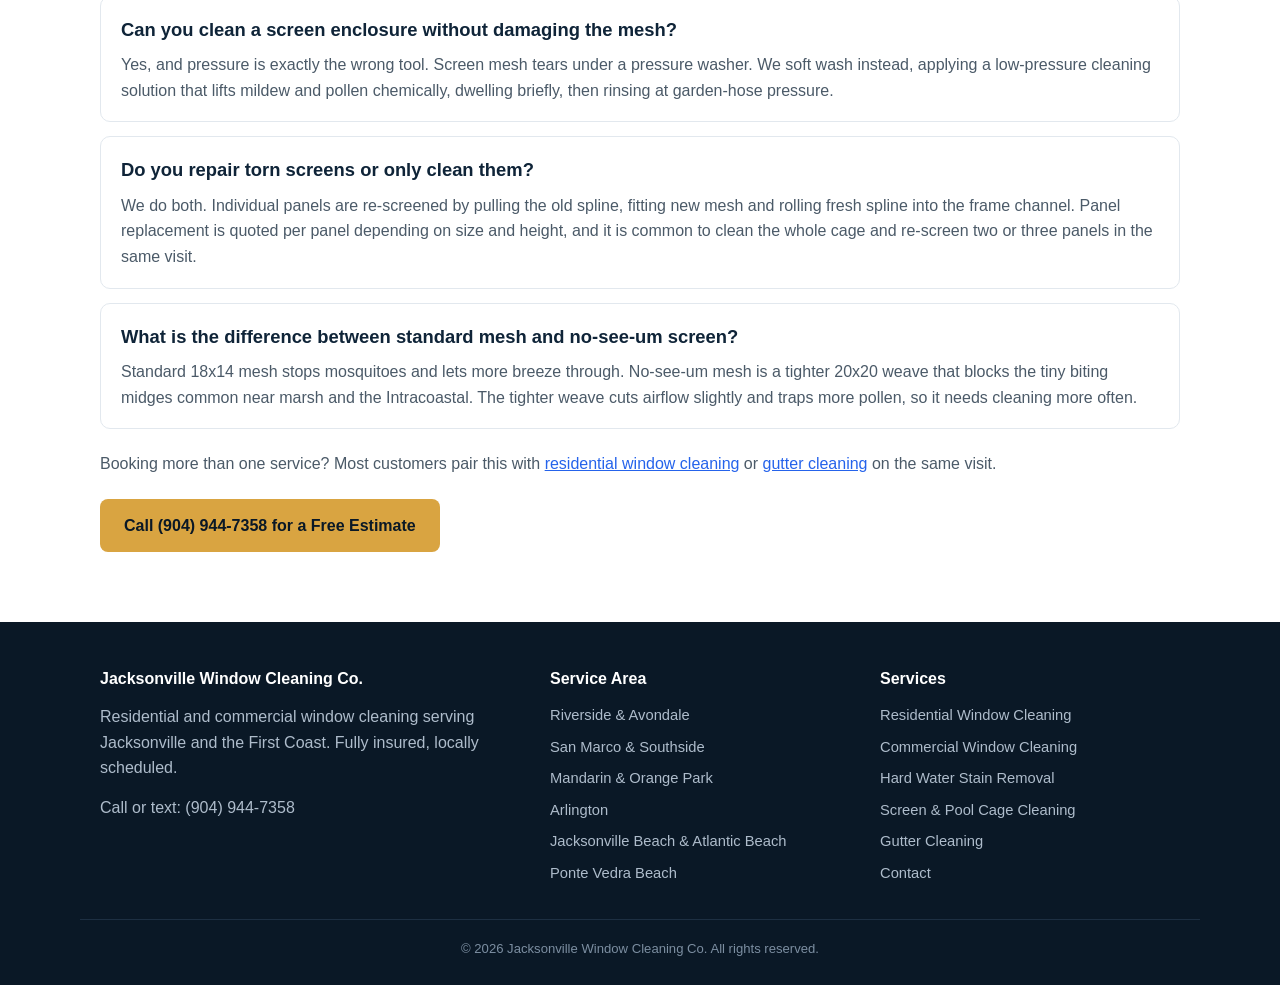
<file: screen-enclosure-cleaning-jacksonville-fl.html>
<!DOCTYPE html>
<html lang="en">
<head>
<meta charset="UTF-8">
<meta name="viewport" content="width=device-width, initial-scale=1.0">
<title>Pool Cage &amp; Screen Cleaning in Jacksonville, FL</title>
<meta name="description" content="Pool cage and screen enclosure cleaning in Jacksonville, FL. Soft wash, cage gutter clearing and panel re-screening. Call (904) 944-7358.">
<link rel="canonical" href="https://www.jacksonvilleflwindowcleaning.com/screen-enclosure-cleaning-jacksonville-fl.html">
<link rel="stylesheet" href="styles.css">
<script type="application/ld+json">
{
  "@context": "https://schema.org",
  "@type": "LocalBusiness",
  "name": "Jacksonville Window Cleaning Co.",
  "telephone": "(904) 944-7358",
  "address": { "@type": "PostalAddress", "addressLocality": "Jacksonville", "addressRegion": "FL", "addressCountry": "US" },
  "areaServed": "Jacksonville, FL",
  "description": "Screen enclosure and pool cage cleaning in Jacksonville, FL",
  "openingHours": "Mo-Sa 08:00-18:00"
}
</script>
<script type="application/ld+json">
{
  "@context": "https://schema.org",
  "@type": "FAQPage",
  "mainEntity": [
    { "@type": "Question", "name": "How often should a pool cage be cleaned in Jacksonville?", "acceptedAnswer": { "@type": "Answer", "text": "Once a year for most homes, twice if the cage sits under live oaks or within a few miles of the ocean. Oak pollen in late winter and salt-laden air on the beaches both accelerate the grime, and mildew gets a foothold quickly in our humidity once organic debris settles into the mesh." } },
    { "@type": "Question", "name": "Can you clean a screen enclosure without damaging the mesh?", "acceptedAnswer": { "@type": "Answer", "text": "Yes, and pressure is exactly the wrong tool. Screen mesh tears under a pressure washer. We soft wash instead, applying a low-pressure cleaning solution that lifts mildew and pollen chemically, dwelling briefly, then rinsing at garden-hose pressure." } },
    { "@type": "Question", "name": "Do you repair torn screens or only clean them?", "acceptedAnswer": { "@type": "Answer", "text": "We do both. Individual panels are re-screened by pulling the old spline, fitting new mesh and rolling fresh spline into the frame channel. Panel replacement is quoted per panel depending on size and height, and it is common to clean the whole cage and re-screen two or three panels in the same visit." } },
    { "@type": "Question", "name": "What is the difference between standard mesh and no-see-um screen?", "acceptedAnswer": { "@type": "Answer", "text": "Standard 18x14 mesh stops mosquitoes and lets more breeze through. No-see-um mesh is a tighter 20x20 weave that blocks the tiny biting midges common near marsh and the Intracoastal. The tighter weave cuts airflow slightly and traps more pollen, so it needs cleaning more often." } }
  ]
}
</script>
</head>
<body>

<header class="site-nav">
  <div class="nav-inner">
    <a class="brand" href="/">Jacksonville <span>Window Cleaning</span> Co.</a>
    <ul class="nav-links">
      <li><a href="/">Home</a></li>
      <li class="has-dropdown">
        <a href="/services.html">Services</a>
        <div class="dropdown-menu">
          <ul class="dropdown-menu-list">
            <li><a href="/residential-window-cleaning-jacksonville-fl.html">Residential Window Cleaning</a></li>
            <li><a href="/commercial-window-cleaning-jacksonville-fl.html">Commercial Window Cleaning</a></li>
            <li><a href="/hard-water-stain-removal-jacksonville-fl.html">Hard Water Stain Removal</a></li>
            <li><a href="/screen-enclosure-cleaning-jacksonville-fl.html">Screen &amp; Pool Cage Cleaning</a></li>
            <li><a href="/gutter-cleaning-jacksonville-fl.html">Gutter Cleaning</a></li>
          </ul>
        </div>
      </li>
      <li><a href="/contact.html">Contact</a></li>
    </ul>
    <a class="nav-cta" href="tel:9049447358">&#128222; (904) 944-7358</a>
  </div>
</header>

<main>
<section style="padding-top:36px;">
  <div class="wrap">
    <p class="breadcrumb"><a href="/">Home</a> &rarr; <a href="/services.html">Services</a> &rarr; Screen &amp; Pool Cage Cleaning</p>
    <h1>Screen Enclosure &amp; Pool Cage Cleaning in Jacksonville, FL</h1>

    <div class="two-col" style="margin-bottom: 30px;">
      <div>
        <p>A pool cage is the largest piece of glass-adjacent surface on most Jacksonville homes, and the one nobody can reach. Mildew, oak pollen and salt film build up on the mesh until the whole enclosure reads grey and the view out of it goes flat. We soft wash the screen, frame and kick plates, clear the gutters built into the cage beam, and re-screen torn panels while we are up there.</p>
        <a class="btn btn-primary" href="tel:9049447358">Call Now for a Free Estimate</a>
      </div>
      <div>
        <img src="screen-enclosure-cleaning-jacksonville.webp" alt="Technician soft washing algae off a screened pool enclosure in Jacksonville, FL" width="1500" height="1006" fetchpriority="high" decoding="async">
      </div>
    </div>

    <h2>Why Screens Get Filthy Faster Here Than Anywhere Else</h2>
    <p>Three things load up a Jacksonville screen enclosure, and they arrive on a schedule you can almost set a calendar by.</p>
    <p>Pollen is the first. Late winter into spring, live oaks and pines across Duval County put out enough pollen to turn cars yellow, and screen mesh is essentially a filter hanging in the air. It catches that load and holds it, and the first hard rain turns it into a paste that dries into the weave.</p>
    <p>Mildew is the second, and it is the one that actually discolors a cage. Jacksonville humidity plus trapped organic debris gives mold something to eat, and it colonizes the shaded north and east faces first. That is why a cage often looks fine from one side of the yard and filthy from the other.</p>
    <p>Salt is the third if you are anywhere near the water. Homes in Jacksonville Beach, Atlantic Beach and Ponte Vedra pick up airborne salt that leaves a haze on mesh and works on the fasteners and frame anodizing behind it.</p>

    <img src="pool-cage-clean-jacksonville.webp" alt="Clean screened pool cage with bright frame and spotless mesh after soft washing in Jacksonville, FL" width="1500" height="1006" loading="lazy" decoding="async" style="margin:8px 0 26px;width:100%;max-height:380px;object-fit:cover;">
    <h2>Soft Washing, Not Pressure Washing</h2>
    <p>If a contractor pulls out a pressure washer near your screens, stop them. Mesh is a thin woven material stretched under tension inside a spline channel. High-pressure water tears it, blows it out of the channel, or leaves a visible bulge where the tension is now uneven. We have replaced a lot of panels that were destroyed by someone trying to do the job faster.</p>
    <p>The correct method is chemical rather than mechanical. A low-pressure cleaning solution goes on the mesh and frame, dwells long enough to break down mildew and pollen, then gets rinsed at ordinary garden-hose pressure. The dirt leaves because it has been dissolved, not because it was blasted off.</p>
    <p>We tarp or pre-wet landscaping around the base beforehand, because the solution that is good for screen is not good for a bed of impatiens. The pool itself gets covered where the enclosure sits close to the water line, and we check the chemistry afterward.</p>
    <p>A typical cage takes two to four hours depending on height and how many panels are involved. Two-story screen walls on the river side of a house take longer, since every panel is reached from a ladder rather than the deck.</p>

    <h2>Re-Screening Torn Panels</h2>
    <p>Most cages that need cleaning also need a panel or two replaced, and doing both in one visit saves a second trip charge.</p>
    <p>Panels fail in predictable places. The lower ones go first, from dogs, chairs and string trimmers. Corners tear where the spline has shrunk and let the mesh go slack. And after a storm, whole panels can be gone, usually on the windward side.</p>
    <p>The repair is straightforward when done properly: pull the old spline out of the channel, cut new mesh oversized, roll fresh spline in with a spline tool, then trim flush. Reusing old spline is the shortcut that causes a repair to pop loose in a year, because rubber that has been compressed and UV-baked for a decade no longer grips.</p>
    <p>You also choose the mesh. Standard 18x14 fiberglass keeps mosquitoes out and lets the most air through. No-see-um mesh at 20x20 blocks the tiny biting midges that come off the marsh and the Intracoastal, at the cost of some airflow and faster pollen loading. Pet-resistant mesh is a heavier weave worth considering on the bottom row if you have a dog that leans on screens.</p>

    <img src="gutter-downspout-flush-jacksonville.webp" alt="Debris cleared from a pool cage gutter channel at a Jacksonville, FL home" width="1500" height="1006" loading="lazy" decoding="async" style="margin:8px 0 26px;width:100%;max-height:380px;object-fit:cover;">
    <h2>The Cage Gutter Nobody Knows About</h2>
    <p>Most screen enclosures have a hollow gutter built into the beam that runs along the top edge, and a surprising number of Jacksonville homeowners have never had it cleared.</p>
    <p>It fills with oak leaves, pine straw and the grit that washes off the roof. Once it is packed, water sheets over the edge in a curtain during our summer afternoon storms rather than draining to the downspout, which is how you end up with a permanently soggy strip of deck and a mildew line along the base of the screen wall.</p>
    <p>It is also a mosquito nursery. Standing water in a blocked cage gutter breeds them within days in Jacksonville heat, which is a particular irony given the entire purpose of a screen enclosure.</p>
    <p>We clear it as part of a full cage cleaning rather than as an upsell.</p>

    <h2>What It Costs in Jacksonville</h2>
    <p>Screen enclosure cleaning is quoted per cage, based on size, height, and how far the mildew has gotten. Panel re-screening is quoted per panel, with high panels costing more because of the ladder work. A full re-screen of an entire cage is a different project and gets quoted on site.</p>
    <p>Two things move a quote more than square footage: how long it has been since the last cleaning, since heavy mildew needs a second application, and how much of the enclosure can be reached from the deck rather than from a ladder.</p>
    <p style="margin-top:20px;"><a class="btn btn-primary" href="tel:9049447358">Call (904) 944-7358 for a Free Quote</a></p>

    <h2>Frequently Asked Questions</h2>
    <div class="faq-item">
      <h3>How often should a pool cage be cleaned in Jacksonville?</h3>
      <p>Once a year for most homes, twice if the cage sits under live oaks or within a few miles of the ocean. Oak pollen in late winter and salt-laden air on the beaches both accelerate the grime, and mildew gets a foothold quickly in our humidity once organic debris settles into the mesh.</p>
    </div>
    <div class="faq-item">
      <h3>Can you clean a screen enclosure without damaging the mesh?</h3>
      <p>Yes, and pressure is exactly the wrong tool. Screen mesh tears under a pressure washer. We soft wash instead, applying a low-pressure cleaning solution that lifts mildew and pollen chemically, dwelling briefly, then rinsing at garden-hose pressure.</p>
    </div>
    <div class="faq-item">
      <h3>Do you repair torn screens or only clean them?</h3>
      <p>We do both. Individual panels are re-screened by pulling the old spline, fitting new mesh and rolling fresh spline into the frame channel. Panel replacement is quoted per panel depending on size and height, and it is common to clean the whole cage and re-screen two or three panels in the same visit.</p>
    </div>
    <div class="faq-item">
      <h3>What is the difference between standard mesh and no-see-um screen?</h3>
      <p>Standard 18x14 mesh stops mosquitoes and lets more breeze through. No-see-um mesh is a tighter 20x20 weave that blocks the tiny biting midges common near marsh and the Intracoastal. The tighter weave cuts airflow slightly and traps more pollen, so it needs cleaning more often.</p>
    </div>

    <p style="margin-top:22px;">Booking more than one service? Most customers pair this with <a href="/residential-window-cleaning-jacksonville-fl.html">residential window cleaning</a> or <a href="/gutter-cleaning-jacksonville-fl.html">gutter cleaning</a> on the same visit.</p>

    <p style="margin-top:22px;"><a class="btn btn-primary" href="tel:9049447358">Call (904) 944-7358 for a Free Estimate</a></p>
  </div>
</section>
</main>

<footer class="site-footer">
  <div class="wrap foot-grid">
    <div>
      <h4>Jacksonville Window Cleaning Co.</h4>
      <p style="color:#aebccb;">Residential and commercial window cleaning serving Jacksonville and the First Coast. Fully insured, locally scheduled.</p>
      <p style="color:#aebccb;">Call or text: <a href="tel:9049447358">(904) 944-7358</a></p>
    </div>
    <div>
      <h4>Service Area</h4>
      <ul>
        <li>Riverside &amp; Avondale</li>
        <li>San Marco &amp; Southside</li>
        <li>Mandarin &amp; Orange Park</li>
        <li>Arlington</li>
        <li>Jacksonville Beach &amp; Atlantic Beach</li>
        <li>Ponte Vedra Beach</li>
      </ul>
    </div>
    <div>
      <h4>Services</h4>
      <ul>
        <li><a href="/residential-window-cleaning-jacksonville-fl.html">Residential Window Cleaning</a></li>
        <li><a href="/commercial-window-cleaning-jacksonville-fl.html">Commercial Window Cleaning</a></li>
        <li><a href="/hard-water-stain-removal-jacksonville-fl.html">Hard Water Stain Removal</a></li>
        <li><a href="/screen-enclosure-cleaning-jacksonville-fl.html">Screen &amp; Pool Cage Cleaning</a></li>
        <li><a href="/gutter-cleaning-jacksonville-fl.html">Gutter Cleaning</a></li>
        <li><a href="/contact.html">Contact</a></li>
      </ul>
    </div>
  </div>
  <div class="wrap foot-bottom">
    &copy; 2026 Jacksonville Window Cleaning Co. All rights reserved.
  </div>
</footer>

</body>
</html>
</file>
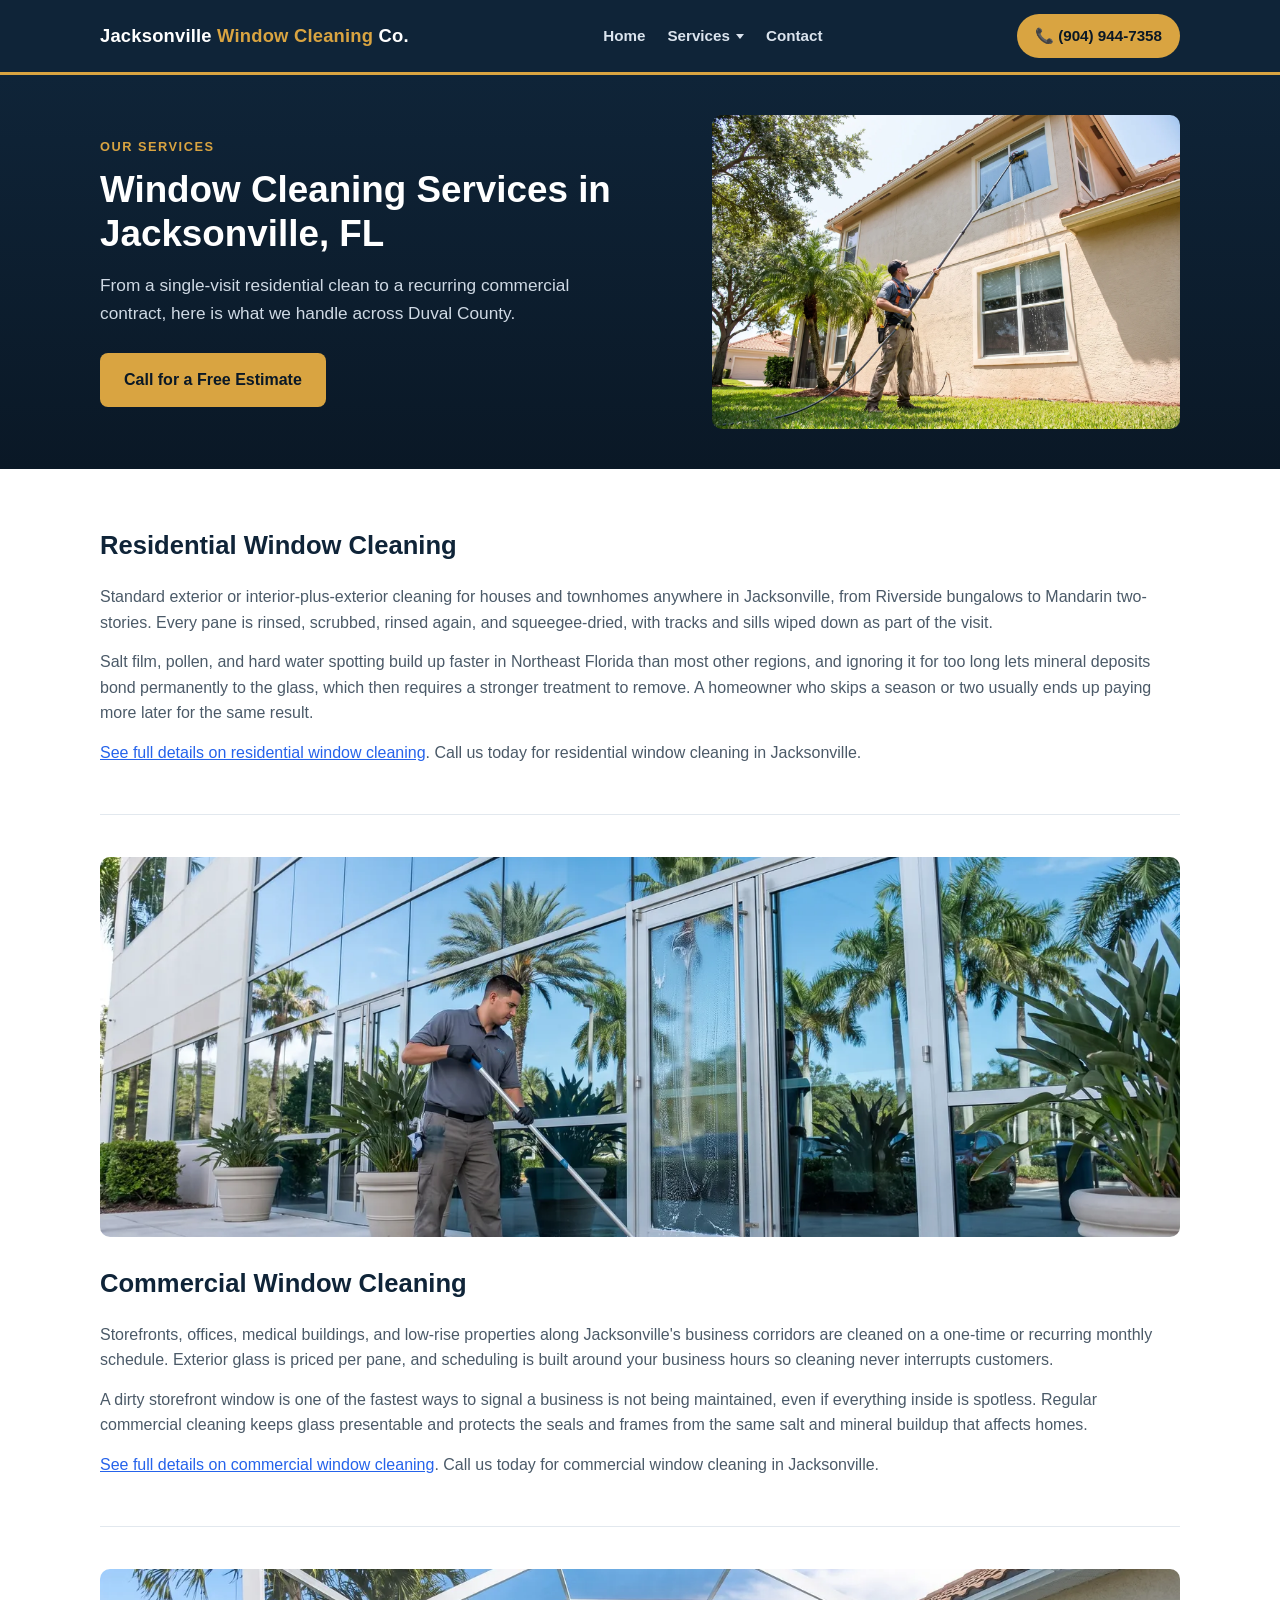
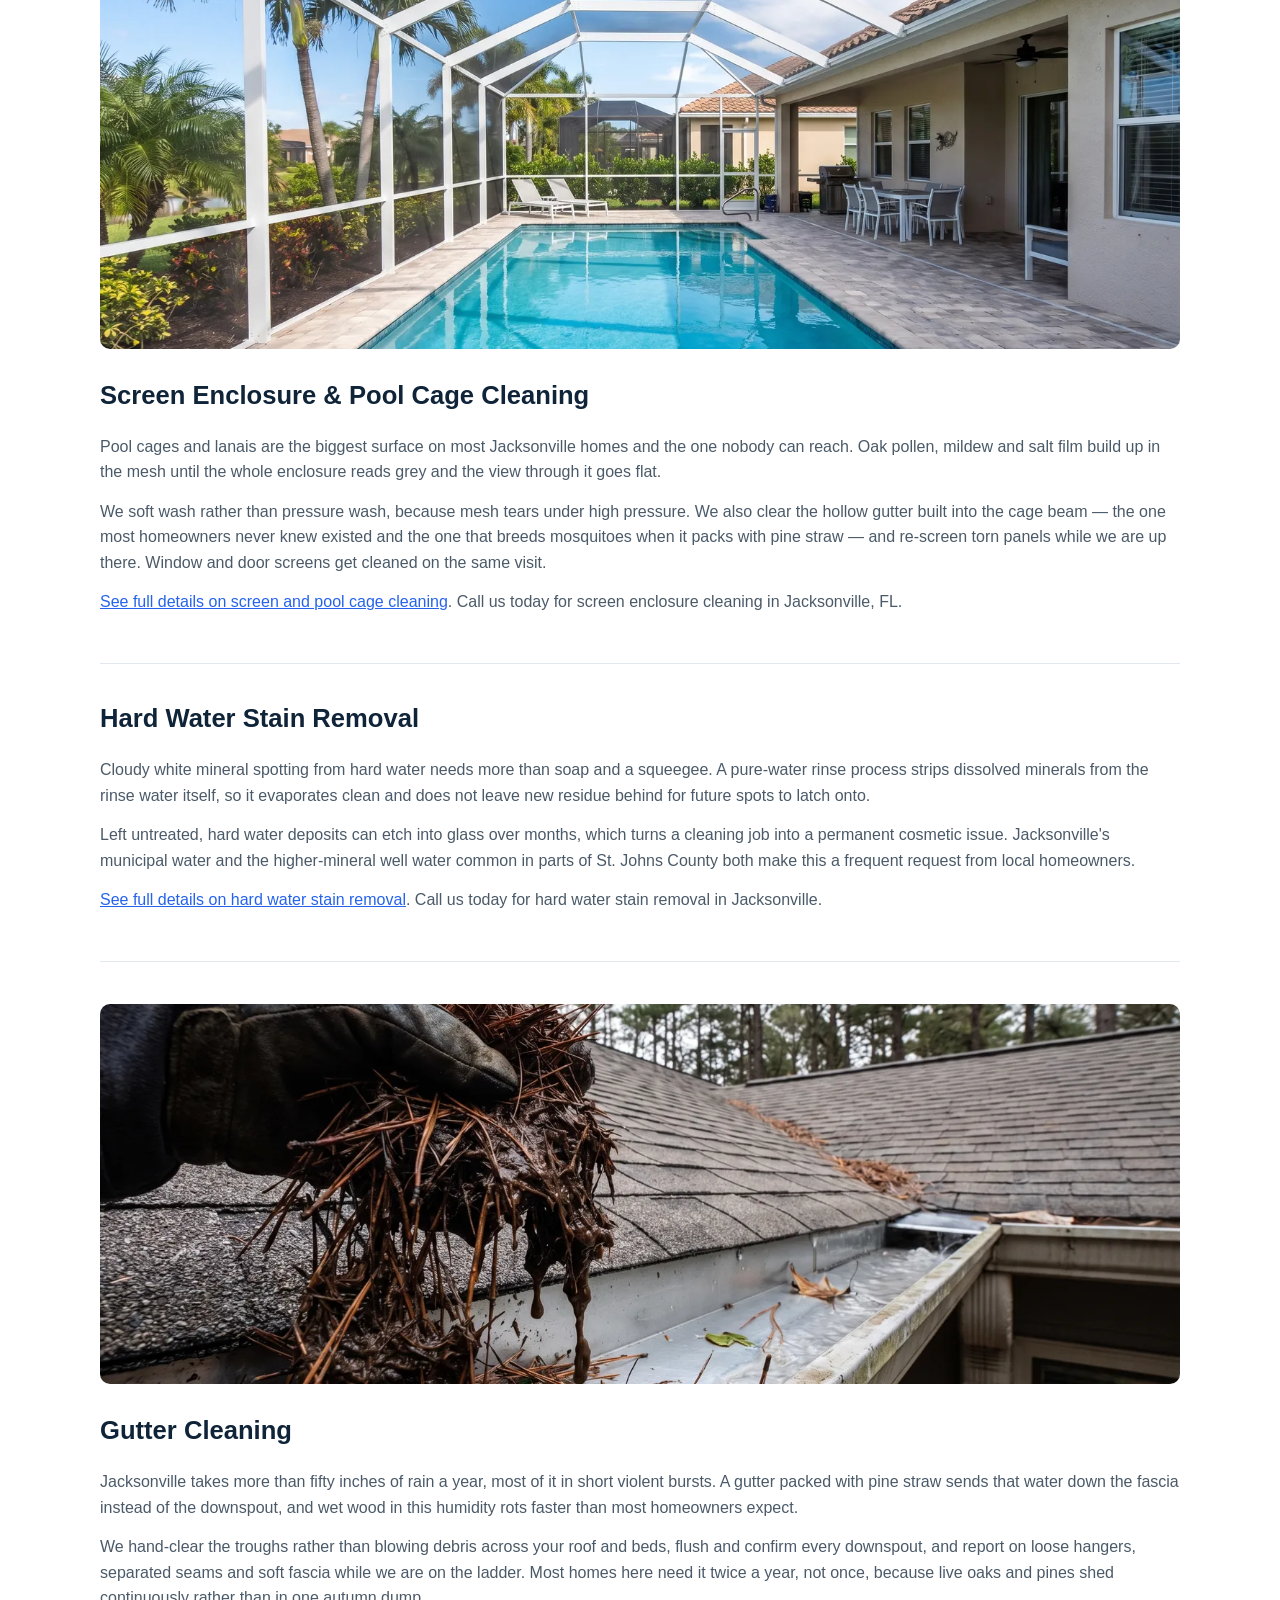
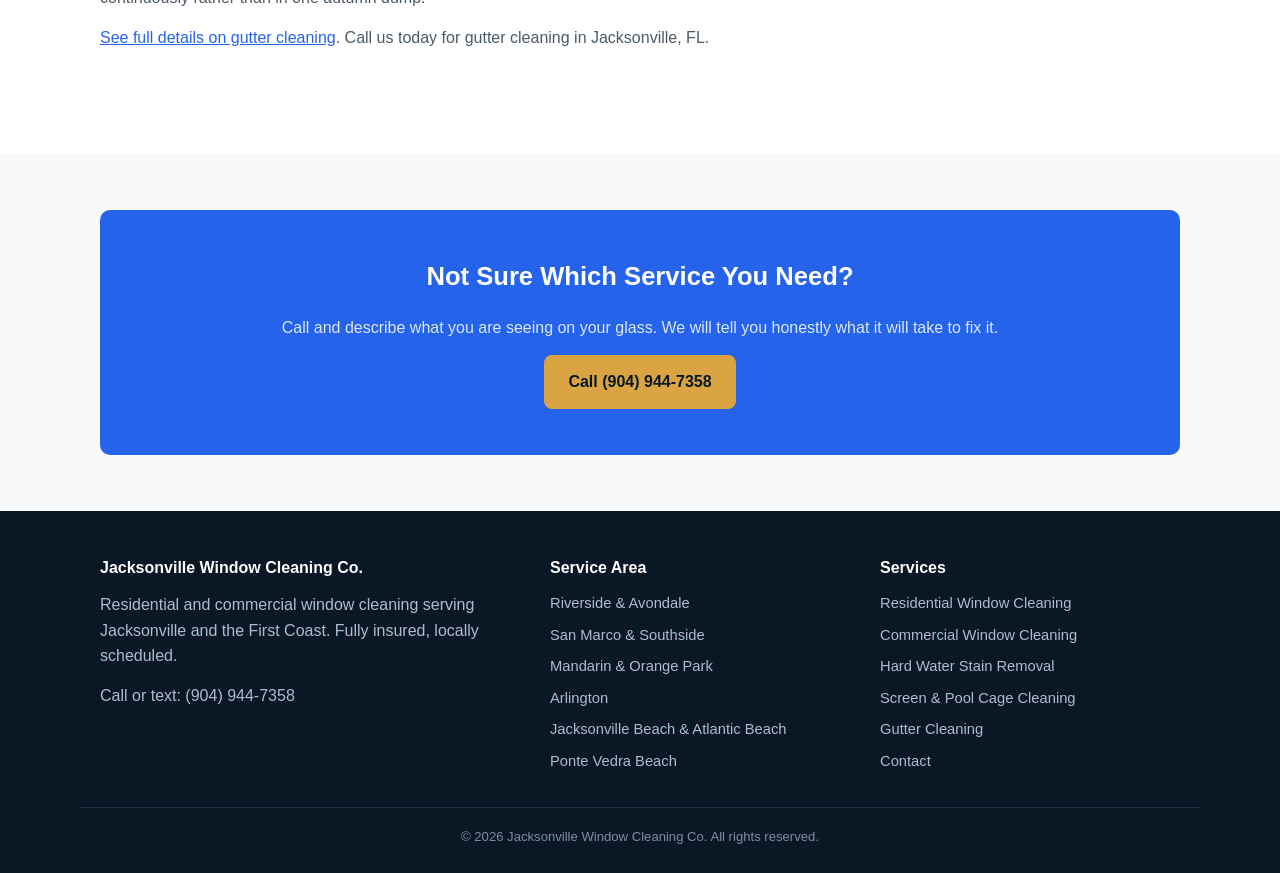
<file: services.html>
<!DOCTYPE html>
<html lang="en">
<head>
<meta charset="UTF-8">
<meta name="viewport" content="width=device-width, initial-scale=1.0">
<title>Window Cleaning Services in Jacksonville, FL</title>
<meta name="description" content="Residential, commercial, screen and track, and hard water stain removal window cleaning services for Jacksonville, FL homes and businesses.">
<link rel="canonical" href="https://www.jacksonvilleflwindowcleaning.com/services.html">
<link rel="stylesheet" href="styles.css">
<script type="application/ld+json">
{
  "@context": "https://schema.org",
  "@type": "LocalBusiness",
  "name": "Jacksonville Window Cleaning Co.",
  "telephone": "+19049447358",
  "address": {
    "@type": "PostalAddress",
    "addressLocality": "Jacksonville",
    "addressRegion": "FL",
    "addressCountry": "US"
  },
  "areaServed": "Jacksonville, FL",
  "description": "Residential and commercial window cleaning in Jacksonville, FL",
  "openingHours": "Mo-Fr 08:00-18:00"
}
</script>
<script type="application/ld+json">
{
  "@context": "https://schema.org",
  "@type": "Service",
  "serviceType": "Residential Window Cleaning",
  "areaServed": "Jacksonville, FL",
  "provider": { "@type": "LocalBusiness", "name": "Jacksonville Window Cleaning Co." }
}
</script>
<script type="application/ld+json">
{
  "@context": "https://schema.org",
  "@type": "Service",
  "serviceType": "Commercial Window Cleaning",
  "areaServed": "Jacksonville, FL",
  "provider": { "@type": "LocalBusiness", "name": "Jacksonville Window Cleaning Co." }
}
</script>
<script type="application/ld+json">
{
  "@context": "https://schema.org",
  "@type": "Service",
  "serviceType": "Screen and Track Cleaning",
  "areaServed": "Jacksonville, FL",
  "provider": { "@type": "LocalBusiness", "name": "Jacksonville Window Cleaning Co." }
}
</script>
<script type="application/ld+json">
{
  "@context": "https://schema.org",
  "@type": "Service",
  "serviceType": "Hard Water Stain Removal",
  "areaServed": "Jacksonville, FL",
  "provider": { "@type": "LocalBusiness", "name": "Jacksonville Window Cleaning Co." }
}
</script>
</head>
<body>

<header class="site-nav">
  <div class="nav-inner">
    <a class="brand" href="/">Jacksonville <span>Window Cleaning</span> Co.</a>
    <ul class="nav-links">
      <li><a href="/">Home</a></li>
      <li class="has-dropdown">
        <a href="/services.html">Services</a>
        <div class="dropdown-menu">
          <ul class="dropdown-menu-list">
            <li><a href="/residential-window-cleaning-jacksonville-fl.html">Residential Window Cleaning</a></li>
            <li><a href="/commercial-window-cleaning-jacksonville-fl.html">Commercial Window Cleaning</a></li>
            <li><a href="/hard-water-stain-removal-jacksonville-fl.html">Hard Water Stain Removal</a></li>
            <li><a href="/screen-enclosure-cleaning-jacksonville-fl.html">Screen &amp; Pool Cage Cleaning</a></li>
            <li><a href="/gutter-cleaning-jacksonville-fl.html">Gutter Cleaning</a></li>
          </ul>
        </div>
      </li>
      <li><a href="/contact.html">Contact</a></li>
    </ul>
    <a class="nav-cta" href="tel:9049447358">&#128222; (904) 944-7358</a>
  </div>
</header>

<section class="hero" style="padding:40px 0;">
  <div class="wrap hero-grid">
    <div>
      <p class="eyebrow">Our Services</p>
      <h1>Window Cleaning Services in Jacksonville, FL</h1>
      <p class="lede">From a single-visit residential clean to a recurring commercial contract, here is what we handle across Duval County.</p>
      <a class="btn btn-primary" href="tel:9049447358">Call for a Free Estimate</a>
    </div>
    <div>
      <img src="exterior-window-washing-jacksonville.webp" alt="Water-fed pole washing second-story windows with purified water in Jacksonville, FL" width="1500" height="1006" fetchpriority="high" decoding="async">
    </div>
  </div>
</section>

<main>
<section>
  <div class="wrap">

    <div class="service-block">
      <h2>Residential Window Cleaning</h2>
      <p>Standard exterior or interior-plus-exterior cleaning for houses and townhomes anywhere in Jacksonville, from Riverside bungalows to Mandarin two-stories. Every pane is rinsed, scrubbed, rinsed again, and squeegee-dried, with tracks and sills wiped down as part of the visit.</p>
      <p>Salt film, pollen, and hard water spotting build up faster in Northeast Florida than most other regions, and ignoring it for too long lets mineral deposits bond permanently to the glass, which then requires a stronger treatment to remove. A homeowner who skips a season or two usually ends up paying more later for the same result.</p>
      <p><a href="/residential-window-cleaning-jacksonville-fl.html" style="color:#2563eb;text-decoration:underline;">See full details on residential window cleaning</a>. Call us today for residential window cleaning in Jacksonville.</p>
    </div>

    <div class="service-block">
      <img src="storefront-glass-cleaning-jacksonville.webp" alt="Commercial technician washing glass entry doors at a Jacksonville office suite" width="1500" height="1006" loading="lazy" decoding="async" style="margin:8px 0 26px;width:100%;max-height:380px;object-fit:cover;">
      <h2>Commercial Window Cleaning</h2>
      <p>Storefronts, offices, medical buildings, and low-rise properties along Jacksonville's business corridors are cleaned on a one-time or recurring monthly schedule. Exterior glass is priced per pane, and scheduling is built around your business hours so cleaning never interrupts customers.</p>
      <p>A dirty storefront window is one of the fastest ways to signal a business is not being maintained, even if everything inside is spotless. Regular commercial cleaning keeps glass presentable and protects the seals and frames from the same salt and mineral buildup that affects homes.</p>
      <p><a href="/commercial-window-cleaning-jacksonville-fl.html" style="color:#2563eb;text-decoration:underline;">See full details on commercial window cleaning</a>. Call us today for commercial window cleaning in Jacksonville.</p>
    </div>

    <div class="service-block">
      <img src="pool-cage-clean-jacksonville.webp" alt="Freshly cleaned screened pool enclosure on a Jacksonville, FL home" width="1500" height="1006" loading="lazy" decoding="async" style="margin:8px 0 26px;width:100%;max-height:380px;object-fit:cover;">
      <h2>Screen Enclosure &amp; Pool Cage Cleaning</h2>
      <p>Pool cages and lanais are the biggest surface on most Jacksonville homes and the one nobody can reach. Oak pollen, mildew and salt film build up in the mesh until the whole enclosure reads grey and the view through it goes flat.</p>
      <p>We soft wash rather than pressure wash, because mesh tears under high pressure. We also clear the hollow gutter built into the cage beam &mdash; the one most homeowners never knew existed and the one that breeds mosquitoes when it packs with pine straw &mdash; and re-screen torn panels while we are up there. Window and door screens get cleaned on the same visit.</p>
      <p><a href="/screen-enclosure-cleaning-jacksonville-fl.html" style="color:#2563eb;text-decoration:underline;">See full details on screen and pool cage cleaning</a>. Call us today for screen enclosure cleaning in Jacksonville, FL.</p>
    </div>

    <div class="service-block">
      <h2>Hard Water Stain Removal</h2>
      <p>Cloudy white mineral spotting from hard water needs more than soap and a squeegee. A pure-water rinse process strips dissolved minerals from the rinse water itself, so it evaporates clean and does not leave new residue behind for future spots to latch onto.</p>
      <p>Left untreated, hard water deposits can etch into glass over months, which turns a cleaning job into a permanent cosmetic issue. Jacksonville's municipal water and the higher-mineral well water common in parts of St. Johns County both make this a frequent request from local homeowners.</p>
      <p><a href="/hard-water-stain-removal-jacksonville-fl.html" style="color:#2563eb;text-decoration:underline;">See full details on hard water stain removal</a>. Call us today for hard water stain removal in Jacksonville.</p>
    </div>



    <div class="service-block">
      <img src="gutter-downspout-flush-jacksonville.webp" alt="Gloved hand pulling packed pine straw out of a clogged Jacksonville gutter" width="1500" height="1006" loading="lazy" decoding="async" style="margin:8px 0 26px;width:100%;max-height:380px;object-fit:cover;">
      <h2>Gutter Cleaning</h2>
      <p>Jacksonville takes more than fifty inches of rain a year, most of it in short violent bursts. A gutter packed with pine straw sends that water down the fascia instead of the downspout, and wet wood in this humidity rots faster than most homeowners expect.</p>
      <p>We hand-clear the troughs rather than blowing debris across your roof and beds, flush and confirm every downspout, and report on loose hangers, separated seams and soft fascia while we are on the ladder. Most homes here need it twice a year, not once, because live oaks and pines shed continuously rather than in one autumn dump.</p>
      <p><a href="/gutter-cleaning-jacksonville-fl.html" style="color:#2563eb;text-decoration:underline;">See full details on gutter cleaning</a>. Call us today for gutter cleaning in Jacksonville, FL.</p>
    </div>
  </div>
</section>

<section class="alt">
  <div class="wrap">
    <div class="cta-band">
      <h2>Not Sure Which Service You Need?</h2>
      <p>Call and describe what you are seeing on your glass. We will tell you honestly what it will take to fix it.</p>
      <a class="btn btn-primary" href="tel:9049447358">Call (904) 944-7358</a>
    </div>
  </div>
</section>
</main>

<footer class="site-footer">
  <div class="wrap foot-grid">
    <div>
      <h4>Jacksonville Window Cleaning Co.</h4>
      <p style="color:#aebccb;">Residential and commercial window cleaning serving Jacksonville and the First Coast. Fully insured, locally scheduled.</p>
      <p style="color:#aebccb;">Call or text: <a href="tel:9049447358">(904) 944-7358</a></p>
    </div>
    <div>
      <h4>Service Area</h4>
      <ul>
        <li>Riverside &amp; Avondale</li>
        <li>San Marco &amp; Southside</li>
        <li>Mandarin &amp; Orange Park</li>
        <li>Arlington</li>
        <li>Jacksonville Beach &amp; Atlantic Beach</li>
        <li>Ponte Vedra Beach</li>
      </ul>
    </div>
    <div>
      <h4>Services</h4>
      <ul>
        <li><a href="/residential-window-cleaning-jacksonville-fl.html">Residential Window Cleaning</a></li>
        <li><a href="/commercial-window-cleaning-jacksonville-fl.html">Commercial Window Cleaning</a></li>
        <li><a href="/hard-water-stain-removal-jacksonville-fl.html">Hard Water Stain Removal</a></li>
        <li><a href="/screen-enclosure-cleaning-jacksonville-fl.html">Screen &amp; Pool Cage Cleaning</a></li>
        <li><a href="/gutter-cleaning-jacksonville-fl.html">Gutter Cleaning</a></li>
        <li><a href="/contact.html">Contact</a></li>
      </ul>
    </div>
  </div>
  <div class="wrap foot-bottom">
    &copy; 2026 Jacksonville Window Cleaning Co. All rights reserved.
  </div>
</footer>

</body>
</html>
</file>
<file: styles.css>
/* Jacksonville Window Cleaning Co. — site stylesheet */

:root {
  --navy: #0f2438;
  --navy-dark: #0a1826;
  --blue: #2563eb;
  --blue-dark: #1d4ed8;
  --gold: #d9a441;
  --ink: #1c2733;
  --slate: #4b5a68;
  --line: #e2e8ee;
  --paper: #f7f9fb;
  --white: #ffffff;
  --radius: 10px;
}

* { box-sizing: border-box; }

html { scroll-behavior: smooth; }

body {
  margin: 0;
  font-family: -apple-system, BlinkMacSystemFont, "Segoe UI", Roboto, Helvetica, Arial, sans-serif;
  color: var(--ink);
  background: var(--white);
  line-height: 1.6;
}

img { max-width: 100%; height: auto; display: block; border-radius: var(--radius); }

a { color: var(--blue); }

.wrap { max-width: 1120px; margin: 0 auto; padding: 0 20px; }

/* ---------- Nav ---------- */
header.site-nav {
  position: sticky;
  top: 0;
  z-index: 50;
  background: var(--navy);
  border-bottom: 3px solid var(--gold);
}

.nav-inner {
  max-width: 1120px;
  margin: 0 auto;
  padding: 14px 20px;
  display: flex;
  align-items: center;
  justify-content: space-between;
  gap: 16px;
  flex-wrap: wrap;
}

.brand {
  color: var(--white);
  font-weight: 800;
  font-size: 1.15rem;
  text-decoration: none;
  letter-spacing: 0.2px;
}
.brand span { color: var(--gold); }

.nav-links {
  display: flex;
  gap: 22px;
  list-style: none;
  margin: 0;
  padding: 0;
  flex-wrap: wrap;
}
.nav-links a {
  color: #dbe4ee;
  text-decoration: none;
  font-weight: 600;
  font-size: 0.95rem;
}
.nav-links a:hover { color: var(--white); }

.nav-cta {
  background: var(--gold);
  color: var(--navy-dark);
  font-weight: 800;
  padding: 10px 18px;
  border-radius: 999px;
  text-decoration: none;
  font-size: 0.95rem;
  white-space: nowrap;
}
.nav-cta:hover { background: #c8932f; }

/* ---------- Hero ---------- */
.hero {
  background: linear-gradient(180deg, var(--navy) 0%, var(--navy-dark) 100%);
  color: var(--white);
  padding: 56px 0 64px;
}
.hero-grid {
  display: grid;
  grid-template-columns: 1.1fr 0.9fr;
  gap: 40px;
  align-items: center;
}
@media (max-width: 860px) {
  .hero-grid { grid-template-columns: 1fr; }
}
.eyebrow {
  color: var(--gold);
  font-weight: 700;
  text-transform: uppercase;
  letter-spacing: 1.5px;
  font-size: 0.8rem;
  margin: 0 0 10px;
}
h1 { font-size: 2.3rem; line-height: 1.2; margin: 0 0 16px; }
.hero p.lede { font-size: 1.08rem; color: #cfd9e4; margin: 0 0 26px; max-width: 54ch; }

.cta-row { display: flex; gap: 14px; flex-wrap: wrap; }
.btn {
  display: inline-block;
  padding: 14px 24px;
  border-radius: 8px;
  font-weight: 800;
  text-decoration: none;
  font-size: 1rem;
}
.btn-primary { background: var(--gold); color: var(--navy-dark); }
.btn-primary:hover { background: #c8932f; }
.btn-secondary { background: transparent; color: var(--white); border: 2px solid #47576a; }
.btn-secondary:hover { border-color: var(--gold); }

.trust-strip {
  margin-top: 28px;
  display: flex;
  gap: 22px;
  flex-wrap: wrap;
  font-size: 0.88rem;
  color: #b9c6d4;
}
.trust-strip span::before { content: "\2713  "; color: var(--gold); font-weight: 800; }

/* ---------- Sections ---------- */
main section { padding: 56px 0; }
main section.alt { background: var(--paper); }
h2 { font-size: 1.6rem; margin: 0 0 18px; color: var(--navy); }
h3 { font-size: 1.15rem; margin: 0 0 8px; color: var(--navy); }
p { margin: 0 0 14px; color: var(--slate); }

.two-col {
  display: grid;
  grid-template-columns: 1fr 1fr;
  gap: 36px;
  align-items: center;
}
@media (max-width: 860px) {
  .two-col { grid-template-columns: 1fr; }
}

.card-grid {
  display: grid;
  grid-template-columns: repeat(3, 1fr);
  gap: 20px;
}
@media (max-width: 860px) {
  .card-grid { grid-template-columns: 1fr 1fr; }
}
@media (max-width: 560px) {
  .card-grid { grid-template-columns: 1fr; }
}

.card {
  background: var(--white);
  border: 1px solid var(--line);
  border-radius: var(--radius);
  padding: 20px;
}
.card h3 { margin-top: 0; }

.list-check { list-style: none; margin: 0; padding: 0; }
.list-check li {
  padding-left: 28px;
  position: relative;
  margin-bottom: 12px;
  color: var(--slate);
}
.list-check li::before {
  content: "\2713";
  position: absolute;
  left: 0;
  top: 0;
  color: var(--blue);
  font-weight: 800;
}

table.price-table {
  width: 100%;
  border-collapse: collapse;
  background: var(--white);
  border: 1px solid var(--line);
  border-radius: var(--radius);
  overflow: hidden;
}
table.price-table th, table.price-table td {
  padding: 12px 14px;
  border-bottom: 1px solid var(--line);
  text-align: left;
  font-size: 0.95rem;
}
table.price-table th { background: var(--navy); color: var(--white); }
table.price-table tr:last-child td { border-bottom: none; }

/* FAQ */
.faq-item {
  border: 1px solid var(--line);
  border-radius: var(--radius);
  padding: 18px 20px;
  margin-bottom: 14px;
  background: var(--white);
}
.faq-item h3 { margin-bottom: 8px; }
.faq-item p { margin-bottom: 0; }

/* CTA band */
.cta-band {
  background: var(--blue);
  color: var(--white);
  text-align: center;
  padding: 46px 20px;
  border-radius: var(--radius);
}
.cta-band h2 { color: var(--white); }
.cta-band p { color: #dce7fb; }
.cta-band .btn-primary { background: var(--gold); color: var(--navy-dark); }

/* Contact form */
.contact-grid {
  display: grid;
  grid-template-columns: 1fr 1fr;
  gap: 40px;
}
@media (max-width: 860px) {
  .contact-grid { grid-template-columns: 1fr; }
}
form.lead-form {
  background: var(--paper);
  border: 1px solid var(--line);
  border-radius: var(--radius);
  padding: 26px;
}
form.lead-form label {
  display: block;
  font-weight: 700;
  margin: 0 0 6px;
  font-size: 0.9rem;
  color: var(--navy);
}
form.lead-form input, form.lead-form select, form.lead-form textarea {
  width: 100%;
  padding: 11px 12px;
  border: 1px solid #c7d1db;
  border-radius: 6px;
  margin-bottom: 16px;
  font-size: 0.95rem;
  font-family: inherit;
}
form.lead-form button {
  width: 100%;
  background: var(--blue);
  color: var(--white);
  border: none;
  padding: 14px;
  border-radius: 8px;
  font-weight: 800;
  font-size: 1rem;
  cursor: pointer;
}
form.lead-form button:hover { background: var(--blue-dark); }

.info-block { margin-bottom: 22px; }
.info-block h3 { margin-bottom: 6px; }

/* Service list on services page */
.service-block {
  border-bottom: 1px solid var(--line);
  padding: 34px 0;
}
.service-block:first-of-type { padding-top: 0; }
.service-block:last-of-type { border-bottom: none; }

/* Footer */
footer.site-footer {
  background: var(--navy-dark);
  color: #aebccb;
  padding: 44px 0 26px;
}
footer.site-footer .foot-grid {
  display: grid;
  grid-template-columns: 1.4fr 1fr 1fr;
  gap: 30px;
  margin-bottom: 26px;
}
@media (max-width: 760px) {
  footer.site-footer .foot-grid { grid-template-columns: 1fr; }
}
footer.site-footer h4 { color: var(--white); margin: 0 0 12px; font-size: 1rem; }
footer.site-footer a { color: #aebccb; text-decoration: none; }
footer.site-footer a:hover { color: var(--white); }
footer.site-footer ul { list-style: none; margin: 0; padding: 0; }
footer.site-footer li { margin-bottom: 8px; font-size: 0.92rem; }
.foot-bottom {
  border-top: 1px solid #1d2f42;
  padding-top: 18px;
  font-size: 0.82rem;
  text-align: center;
  color: #7c8ea1;
}

.breadcrumb {
  font-size: 0.85rem;
  color: var(--slate);
  margin-bottom: 18px;
}
.breadcrumb a { color: var(--blue); text-decoration: none; }


/* ---------- SERVICES NAV DROPDOWN ---------- */
.nav-links li.has-dropdown { position: relative; }
.has-dropdown > a { display:inline-flex; align-items:center; gap:6px; }
.has-dropdown > a::after { content:""; width:0; height:0; border-left:4px solid transparent; border-right:4px solid transparent; border-top:5px solid currentColor; }
.dropdown-menu { display:none; position:absolute; top:100%; left:-18px; padding-top:16px; min-width:265px; z-index:300; }
.has-dropdown:hover .dropdown-menu, .has-dropdown:focus-within .dropdown-menu { display:block; }
.dropdown-menu-list { display:block; list-style:none; margin:0; padding:6px 0; background:#12212f; border:1px solid rgba(255,255,255,.12); border-top:3px solid #2f9ad6; box-shadow:0 8px 24px rgba(0,0,0,.28); }
.dropdown-menu-list li { display:block; }
.dropdown-menu-list li + li { border-top:1px solid rgba(255,255,255,.08); }
.dropdown-menu-list a { display:block; padding:11px 18px; color:#dbe6ef; font-size:.9rem; font-weight:500; white-space:nowrap; text-decoration:none; }
.dropdown-menu-list a:hover { background:#1b3145; color:#fff; }
@media (max-width: 860px) { .dropdown-menu { display:none !important; } .has-dropdown > a::after { display:none; } }
</file>
